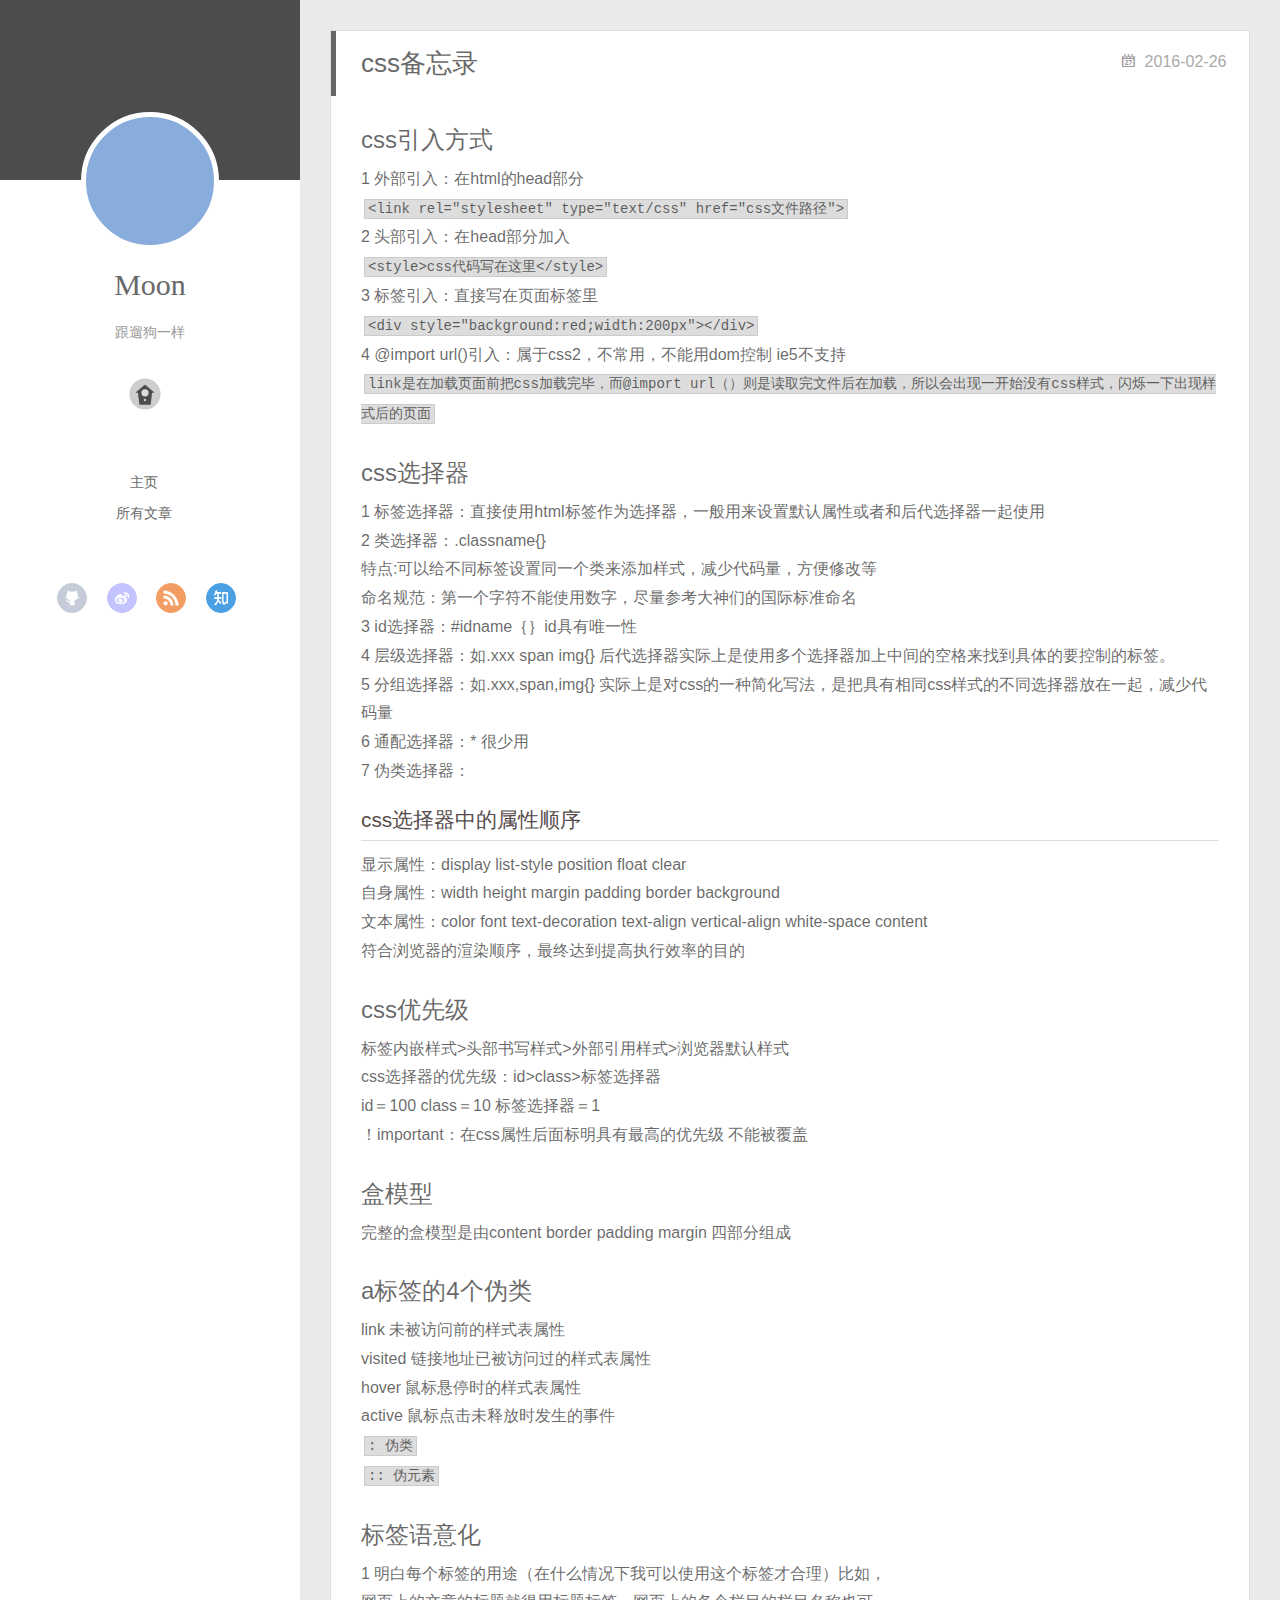
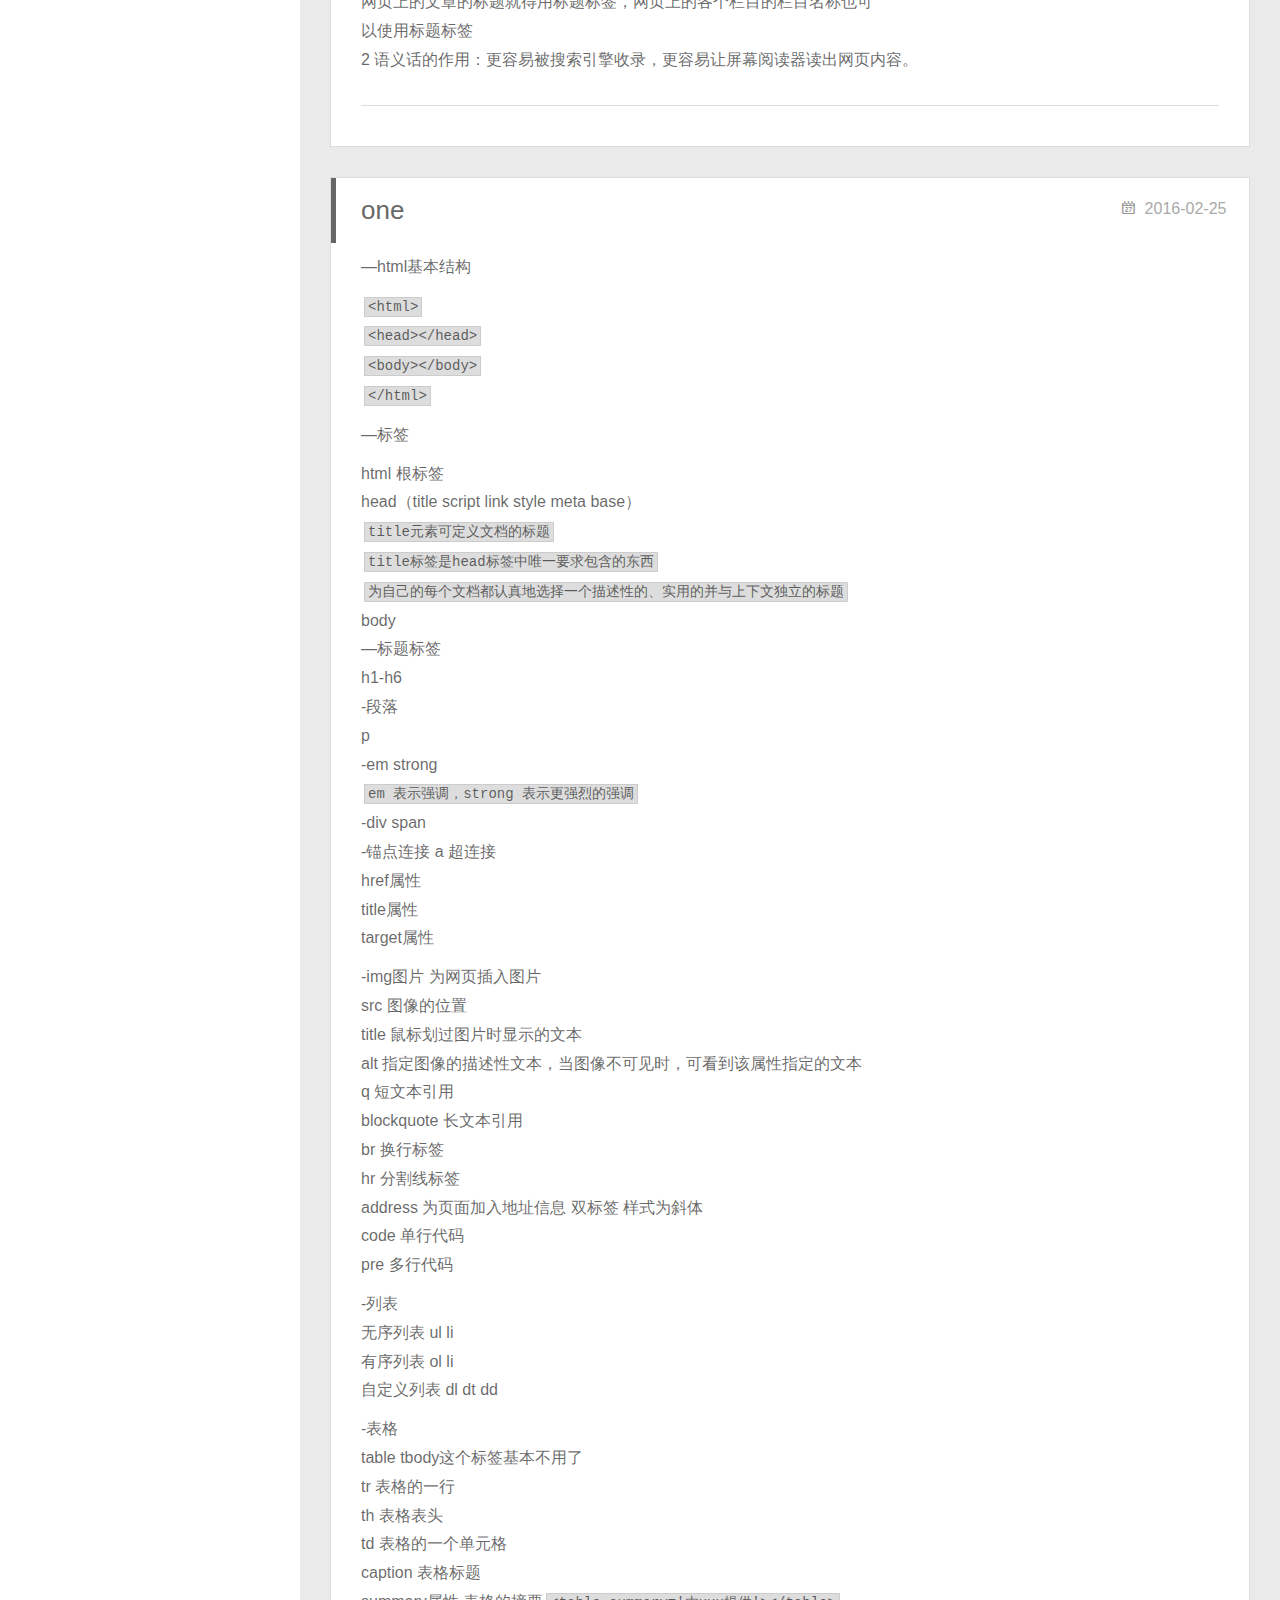
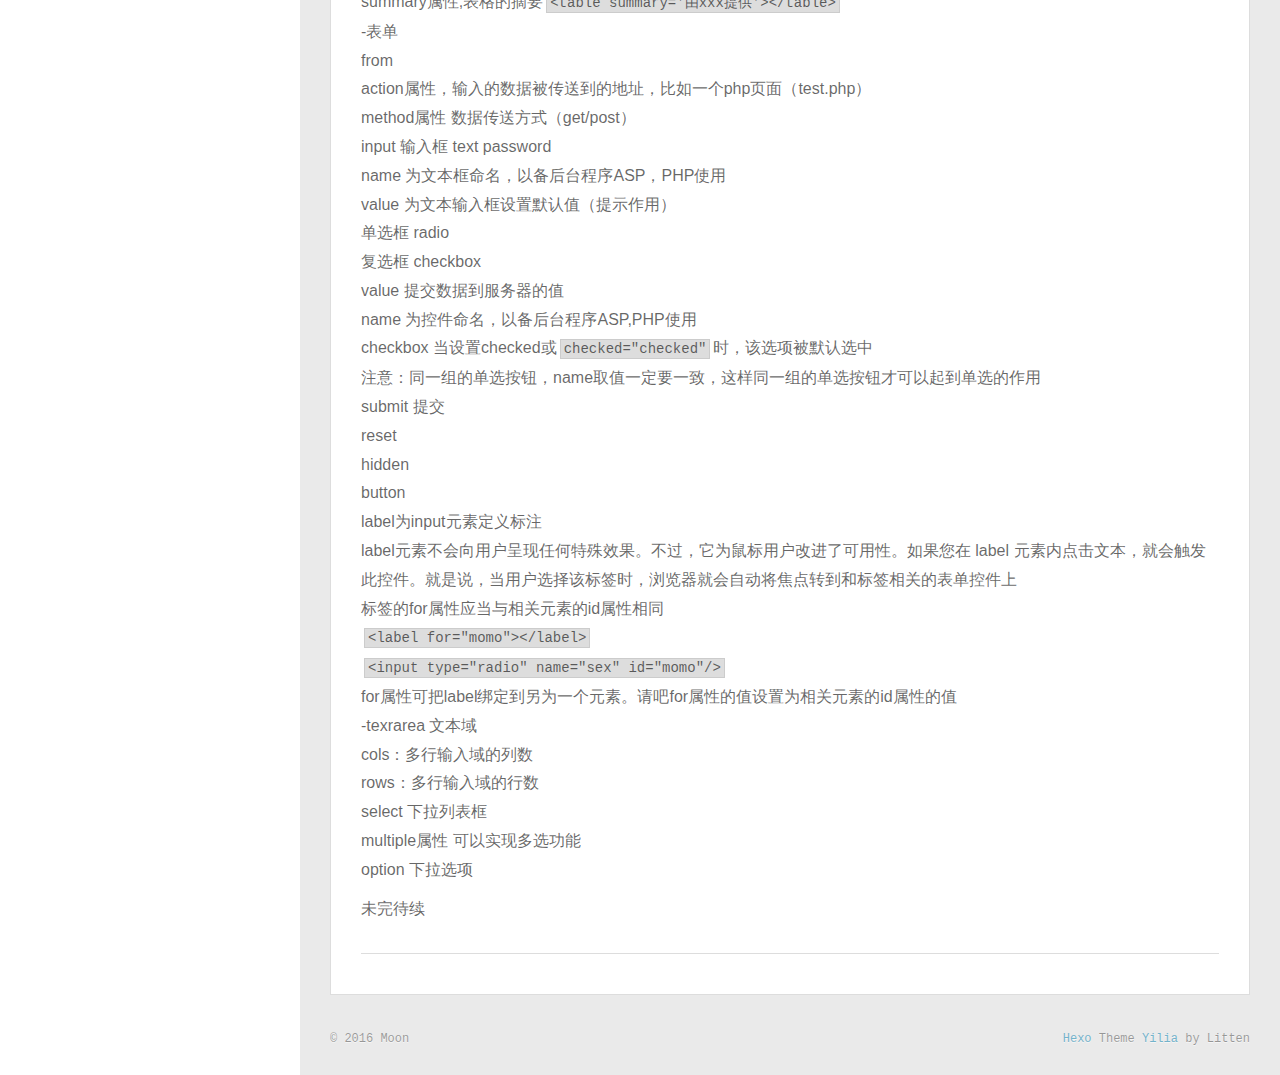
<file: index.html>
<!DOCTYPE html>
<html>
<head>
  <meta charset="utf-8">
  
  <title>把技术遛起</title>
  <meta name="viewport" content="width=device-width, initial-scale=1, maximum-scale=1">
  <meta name="description" content="h5，新手逗">
<meta property="og:type" content="website">
<meta property="og:title" content="把技术遛起">
<meta property="og:url" content="http://yoursite.com/index.html">
<meta property="og:site_name" content="把技术遛起">
<meta property="og:description" content="h5，新手逗">
<meta name="twitter:card" content="summary">
<meta name="twitter:title" content="把技术遛起">
<meta name="twitter:description" content="h5，新手逗">
  
    <link rel="alternative" href="/atom.xml" title="把技术遛起" type="application/atom+xml">
  
  
    <link rel="icon" href="/favicon.png">
  
  <link rel="stylesheet" href="/css/style.css" type="text/css">
</head>
<body>
  <div id="container">
    <div class="left-col">
    <div class="overlay"></div>
<div class="intrude-less">
	<header id="header" class="inner">
		<a href="/" class="profilepic">
			
			<img lazy-src="http://img3.imgtn.bdimg.com/it/u=2077432215,165728634&amp;fm=21&amp;gp=0.jpg" class="js-avatar">
			
		</a>

		<hgroup>
		  <h1 class="header-author"><a href="/">Moon</a></h1>
		</hgroup>

		
		<p class="header-subtitle">跟遛狗一样</p>
		

		
			<div class="switch-btn">
				<div class="icon">
					<div class="icon-ctn">
						<div class="icon-wrap icon-house" data-idx="0">
							<div class="birdhouse"></div>
							<div class="birdhouse_holes"></div>
						</div>
						<div class="icon-wrap icon-ribbon hide" data-idx="1">
							<div class="ribbon"></div>
						</div>
						
						<div class="icon-wrap icon-link hide" data-idx="2">
							<div class="loopback_l"></div>
							<div class="loopback_r"></div>
						</div>
						
						
						<div class="icon-wrap icon-me hide" data-idx="3">
							<div class="user"></div>
							<div class="shoulder"></div>
						</div>
						
					</div>
					
				</div>
				<div class="tips-box hide">
					<div class="tips-arrow"></div>
					<ul class="tips-inner">
						<li>菜单</li>
						<li>标签</li>
						
						<li>友情链接</li>
						
						
						<li>关于我</li>
						
					</ul>
				</div>
			</div>
		

		<div class="switch-area">
			<div class="switch-wrap">
				<section class="switch-part switch-part1">
					<nav class="header-menu">
						<ul>
						
							<li><a href="/">主页</a></li>
				        
							<li><a href="/archives">所有文章</a></li>
				        
						</ul>
					</nav>
					<nav class="header-nav">
						<div class="social">
							
								<a class="github" target="_blank" href="http://zgmn.github.io/" title="github">github</a>
					        
								<a class="weibo" target="_blank" href="/#" title="weibo">weibo</a>
					        
								<a class="rss" target="_blank" href="/#" title="rss">rss</a>
					        
								<a class="zhihu" target="_blank" href="/#" title="zhihu">zhihu</a>
					        
						</div>
					</nav>
				</section>
				
				
				<section class="switch-part switch-part2">
					<div class="widget tagcloud" id="js-tagcloud">
						
					</div>
				</section>
				
				
				
				<section class="switch-part switch-part3">
					<div id="js-friends">
					
			          <a target="_blank" class="main-nav-link switch-friends-link" href="http://hanmingyang.github.io/">韩明洋</a>
			        
			          <a target="_blank" class="main-nav-link switch-friends-link" href="http://zy8232003.github.io/">张跃</a>
			        
			          <a target="_blank" class="main-nav-link switch-friends-link" href="http://gcsHaya.github.io/">张俊琪</a>
			        
			          <a target="_blank" class="main-nav-link switch-friends-link" href="http://jameblunt1973.github.io/">张记文</a>
			        
			          <a target="_blank" class="main-nav-link switch-friends-link" href="http://running11.github.io/">邝艳芝</a>
			        
			          <a target="_blank" class="main-nav-link switch-friends-link" href="http://zgmn.github.io/">胡月</a>
			        
			          <a target="_blank" class="main-nav-link switch-friends-link" href="http://luqiqi1225.github.io/">陆琦</a>
			        
			          <a target="_blank" class="main-nav-link switch-friends-link" href="http://chumengxing1121.github.io/">褚梦星</a>
			        
			          <a target="_blank" class="main-nav-link switch-friends-link" href="http://aoyi551083.github.io/">敖艺</a>
			        
			          <a target="_blank" class="main-nav-link switch-friends-link" href="http://zoeyzhou.github.io/">周叶</a>
			        
			          <a target="_blank" class="main-nav-link switch-friends-link" href="http://athenachu.github.io/">汪凌峰</a>
			        
			          <a target="_blank" class="main-nav-link switch-friends-link" href="http://sh5054.github.io/">陈晓佳</a>
			        
			          <a target="_blank" class="main-nav-link switch-friends-link" href="http://hanmingyang.github.io/">孙浩</a>
			        
			          <a target="_blank" class="main-nav-link switch-friends-link" href="http://quanquanxuan.github.io/">宣圆圆</a>
			        
			          <a target="_blank" class="main-nav-link switch-friends-link" href="http://baobeiaini.github.io/">王贝贝</a>
			        
			          <a target="_blank" class="main-nav-link switch-friends-link" href="http://crerich.github.io/">程华</a>
			        
			          <a target="_blank" class="main-nav-link switch-friends-link" href="http://tyl1002353363.github.io/">谭于磊</a>
			        
			          <a target="_blank" class="main-nav-link switch-friends-link" href="http://yamanai.github.io/">张明</a>
			        
			          <a target="_blank" class="main-nav-link switch-friends-link" href="http://lck297231489.github.io/">刘臣康</a>
			        
			          <a target="_blank" class="main-nav-link switch-friends-link" href="http://tavey.github.io/">王晓伟</a>
			        
			          <a target="_blank" class="main-nav-link switch-friends-link" href="http://weibo0909.github.io/">魏传波</a>
			        
			          <a target="_blank" class="main-nav-link switch-friends-link" href="http://wj1213180604.github.io/">王娟</a>
			        
			          <a target="_blank" class="main-nav-link switch-friends-link" href="http://tang0916tang.github.io/">张晓翠</a>
			        
			          <a target="_blank" class="main-nav-link switch-friends-link" href="http://zhuqy.github.io/">祝倩莹</a>
			        
			          <a target="_blank" class="main-nav-link switch-friends-link" href="http://quangege.github.io/">张涌泉</a>
			        
			          <a target="_blank" class="main-nav-link switch-friends-link" href="http://niexiaofei1988.github.io/">聂海锋</a>
			        
			          <a target="_blank" class="main-nav-link switch-friends-link" href="http://changxiangru.github.io/">常相如</a>
			        
			          <a target="_blank" class="main-nav-link switch-friends-link" href="http://xuyanchao.github.io/">许颜超</a>
			        
			          <a target="_blank" class="main-nav-link switch-friends-link" href="http://samguoqiang.github.io/">陈国强</a>
			        
			        </div>
				</section>
				

				
				
				<section class="switch-part switch-part4">
				
					<div id="js-aboutme">Night comes again</div>
				</section>
				
			</div>
		</div>
	</header>				
</div>
    </div>
    <div class="mid-col">
      <nav id="mobile-nav">
  	<div class="overlay">
  		<div class="slider-trigger"></div>
  		<h1 class="header-author js-mobile-header hide">Moon</h1>
  	</div>
	<div class="intrude-less">
		<header id="header" class="inner">
			<div class="profilepic">
				<img lazy-src="http://img3.imgtn.bdimg.com/it/u=2077432215,165728634&amp;fm=21&amp;gp=0.jpg" class="js-avatar">
			</div>
			<hgroup>
			  <h1 class="header-author">Moon</h1>
			</hgroup>
			
			<p class="header-subtitle">跟遛狗一样</p>
			
			<nav class="header-menu">
				<ul>
				
					<li><a href="/">主页</a></li>
		        
					<li><a href="/archives">所有文章</a></li>
		        
		        <div class="clearfix"></div>
				</ul>
			</nav>
			<nav class="header-nav">
				<div class="social">
					
						<a class="github" target="_blank" href="http://zgmn.github.io/" title="github">github</a>
			        
						<a class="weibo" target="_blank" href="/#" title="weibo">weibo</a>
			        
						<a class="rss" target="_blank" href="/#" title="rss">rss</a>
			        
						<a class="zhihu" target="_blank" href="/#" title="zhihu">zhihu</a>
			        
				</div>
			</nav>
		</header>				
	</div>
</nav>
      <div class="body-wrap">
  
    <article id="post-css备忘录" class="article article-type-post" itemscope itemprop="blogPost">
  
    <div class="article-meta">
      <a href="/2016/02/26/css备忘录/" class="article-date">
  	<time datetime="2016-02-26T01:34:31.000Z" itemprop="datePublished">2016-02-26</time>
</a>
    </div>
  
  <div class="article-inner">
    
      <input type="hidden" class="isFancy" />
    
    
      <header class="article-header">
        
  
    <h1 itemprop="name">
      <a class="article-title" href="/2016/02/26/css备忘录/">css备忘录</a>
    </h1>
  

      </header>
      
    
    <div class="article-entry" itemprop="articleBody">
      
        <h1 id="css引入方式">css引入方式</h1><p>1 外部引入：在html的head部分<br><code>&lt;link rel=&quot;stylesheet&quot; type=&quot;text/css&quot; href=&quot;css文件路径&quot;&gt;</code><br>2 头部引入：在head部分加入<br><code>&lt;style&gt;css代码写在这里&lt;/style&gt;</code><br>3 标签引入：直接写在页面标签里<br><code>&lt;div style=&quot;background:red;width:200px&quot;&gt;&lt;/div&gt;</code><br>4 @import url()引入：属于css2，不常用，不能用dom控制 ie5不支持<br><code>link是在加载页面前把css加载完毕，而@import url（）则是读取完文件后在加载，所以会出现一开始没有css样式，闪烁一下出现样式后的页面</code>  </p>
<h1 id="css选择器">css选择器</h1><p>1 标签选择器：直接使用html标签作为选择器，一般用来设置默认属性或者和后代选择器一起使用<br>2 类选择器：.classname{}<br>特点:可以给不同标签设置同一个类来添加样式，减少代码量，方便修改等<br>命名规范：第一个字符不能使用数字，尽量参考大神们的国际标准命名<br>3 id选择器：#idname｛｝id具有唯一性<br>4 层级选择器：如.xxx span img{} 后代选择器实际上是使用多个选择器加上中间的空格来找到具体的要控制的标签。<br>5 分组选择器：如.xxx,span,img{} 实际上是对css的一种简化写法，是把具有相同css样式的不同选择器放在一起，减少代码量<br>6 通配选择器：* 很少用<br>7 伪类选择器：  </p>
<h2 id="css选择器中的属性顺序">css选择器中的属性顺序</h2><p>显示属性：display list-style position float clear<br>自身属性：width height margin padding border background<br>文本属性：color font text-decoration text-align vertical-align white-space content<br>符合浏览器的渲染顺序，最终达到提高执行效率的目的  </p>
<h1 id="css优先级">css优先级</h1><p>标签内嵌样式&gt;头部书写样式&gt;外部引用样式&gt;浏览器默认样式<br>css选择器的优先级：id&gt;class&gt;标签选择器<br>id＝100 class＝10 标签选择器＝1<br>！important：在css属性后面标明具有最高的优先级 不能被覆盖  </p>
<h1 id="盒模型">盒模型</h1><p>完整的盒模型是由content border padding margin 四部分组成  </p>
<h1 id="a标签的4个伪类">a标签的4个伪类</h1><p>link 未被访问前的样式表属性<br>visited 链接地址已被访问过的样式表属性<br>hover 鼠标悬停时的样式表属性<br>active 鼠标点击未释放时发生的事件<br><code>: 伪类</code><br><code>:: 伪元素</code>  </p>
<h1 id="标签语意化">标签语意化</h1><p>1 明白每个标签的用途（在什么情况下我可以使用这个标签才合理）比如，<br>网页上的文章的标题就得用标题标签，网页上的各个栏目的栏目名称也可<br>以使用标题标签<br>2 语义话的作用：更容易被搜索引擎收录，更容易让屏幕阅读器读出网页内容。</p>

      
    </div>
    
    <div class="article-info article-info-index">
      
      
      

      
      <div class="clearfix"></div>
    </div>
    
  </div>
  
</article>







  
    <article id="post-one" class="article article-type-post" itemscope itemprop="blogPost">
  
    <div class="article-meta">
      <a href="/2016/02/25/one/" class="article-date">
  	<time datetime="2016-02-25T07:51:02.000Z" itemprop="datePublished">2016-02-25</time>
</a>
    </div>
  
  <div class="article-inner">
    
      <input type="hidden" class="isFancy" />
    
    
      <header class="article-header">
        
  
    <h1 itemprop="name">
      <a class="article-title" href="/2016/02/25/one/">one</a>
    </h1>
  

      </header>
      
    
    <div class="article-entry" itemprop="articleBody">
      
        <p>—html基本结构  </p>
<p><code>&lt;html&gt;</code><br><code>&lt;head&gt;&lt;/head&gt;</code><br><code>&lt;body&gt;&lt;/body&gt;</code><br><code>&lt;/html&gt;</code>  </p>
<p>—标签  </p>
<p>html 根标签<br>head（title script link style meta base）<br><code>title元素可定义文档的标题</code><br><code>title标签是head标签中唯一要求包含的东西</code><br><code>为自己的每个文档都认真地选择一个描述性的、实用的并与上下文独立的标题</code><br>body<br>—标题标签<br>h1-h6<br>-段落<br>p<br>-em strong<br><code>em 表示强调，strong 表示更强烈的强调</code><br>-div span<br>-锚点连接 a 超连接<br>href属性<br>title属性<br>target属性  </p>
<p>-img图片 为网页插入图片<br>src 图像的位置<br>title 鼠标划过图片时显示的文本<br>alt 指定图像的描述性文本，当图像不可见时，可看到该属性指定的文本<br>q 短文本引用<br>blockquote 长文本引用<br>br 换行标签<br>hr 分割线标签<br>address 为页面加入地址信息 双标签 样式为斜体<br>code 单行代码<br>pre 多行代码  </p>
<p>-列表<br>无序列表 ul li<br>有序列表 ol li<br>自定义列表 dl dt dd  </p>
<p>-表格<br>table tbody这个标签基本不用了<br>tr 表格的一行<br>th 表格表头<br>td 表格的一个单元格<br>caption 表格标题<br>summary属性,表格的摘要<code>&lt;table summary=&#39;由xxx提供&#39;&gt;&lt;/table&gt;</code><br>-表单<br>from<br>action属性，输入的数据被传送到的地址，比如一个php页面（test.php）<br>method属性 数据传送方式（get/post）<br>input 输入框 text password<br>name 为文本框命名，以备后台程序ASP，PHP使用<br>value 为文本输入框设置默认值（提示作用）<br>单选框 radio<br>复选框 checkbox<br>value 提交数据到服务器的值<br>name 为控件命名，以备后台程序ASP,PHP使用<br>checkbox 当设置checked或<code>checked=&quot;checked&quot;</code>时，该选项被默认选中<br>注意：同一组的单选按钮，name取值一定要一致，这样同一组的单选按钮才可以起到单选的作用<br>submit 提交<br>reset<br>hidden<br>button<br>label为input元素定义标注<br>label元素不会向用户呈现任何特殊效果。不过，它为鼠标用户改进了可用性。如果您在 label 元素内点击文本，就会触发此控件。就是说，当用户选择该标签时，浏览器就会自动将焦点转到和标签相关的表单控件上<br>标签的for属性应当与相关元素的id属性相同<br><code>&lt;label for=&quot;momo&quot;&gt;&lt;/label&gt;</code><br><code>&lt;input type=&quot;radio&quot; name=&quot;sex&quot; id=&quot;momo&quot;/&gt;</code><br>for属性可把label绑定到另为一个元素。请吧for属性的值设置为相关元素的id属性的值<br>-texrarea 文本域<br>cols：多行输入域的列数<br>rows：多行输入域的行数<br>select 下拉列表框<br>multiple属性 可以实现多选功能<br>option 下拉选项</p>
<p>  未完待续  </p>

      
    </div>
    
    <div class="article-info article-info-index">
      
      
      

      
      <div class="clearfix"></div>
    </div>
    
  </div>
  
</article>







  
  
</div>
      <footer id="footer">
  <div class="outer">
    <div id="footer-info">
    	<div class="footer-left">
    		&copy; 2016 Moon
    	</div>
      	<div class="footer-right">
      		<a href="http://hexo.io/" target="_blank">Hexo</a>  Theme <a href="https://github.com/litten/hexo-theme-yilia" target="_blank">Yilia</a> by Litten
      	</div>
    </div>
  </div>
</footer>
    </div>
    
  <link rel="stylesheet" href="/fancybox/jquery.fancybox.css" type="text/css">


<script>
	var yiliaConfig = {
		fancybox: true,
		mathjax: true,
		animate: true,
		isHome: true,
		isPost: false,
		isArchive: false,
		isTag: false,
		isCategory: false,
		open_in_new: false
	}
</script>
<script src="http://7.url.cn/edu/jslib/comb/require-2.1.6,jquery-1.9.1.min.js" type="text/javascript"></script>
<script src="/js/main.js" type="text/javascript"></script>






<script type="text/x-mathjax-config">
MathJax.Hub.Config({
    tex2jax: {
        inlineMath: [ ['$','$'], ["\\(","\\)"]  ],
        processEscapes: true,
        skipTags: ['script', 'noscript', 'style', 'textarea', 'pre', 'code']
    }
});

MathJax.Hub.Queue(function() {
    var all = MathJax.Hub.getAllJax(), i;
    for(i=0; i < all.length; i += 1) {
        all[i].SourceElement().parentNode.className += ' has-jax';                 
    }       
});
</script>

<script type="text/javascript" src="http://cdn.mathjax.org/mathjax/latest/MathJax.js?config=TeX-AMS-MML_HTMLorMML">
</script>


  </div>
</body>
</html>
</file>
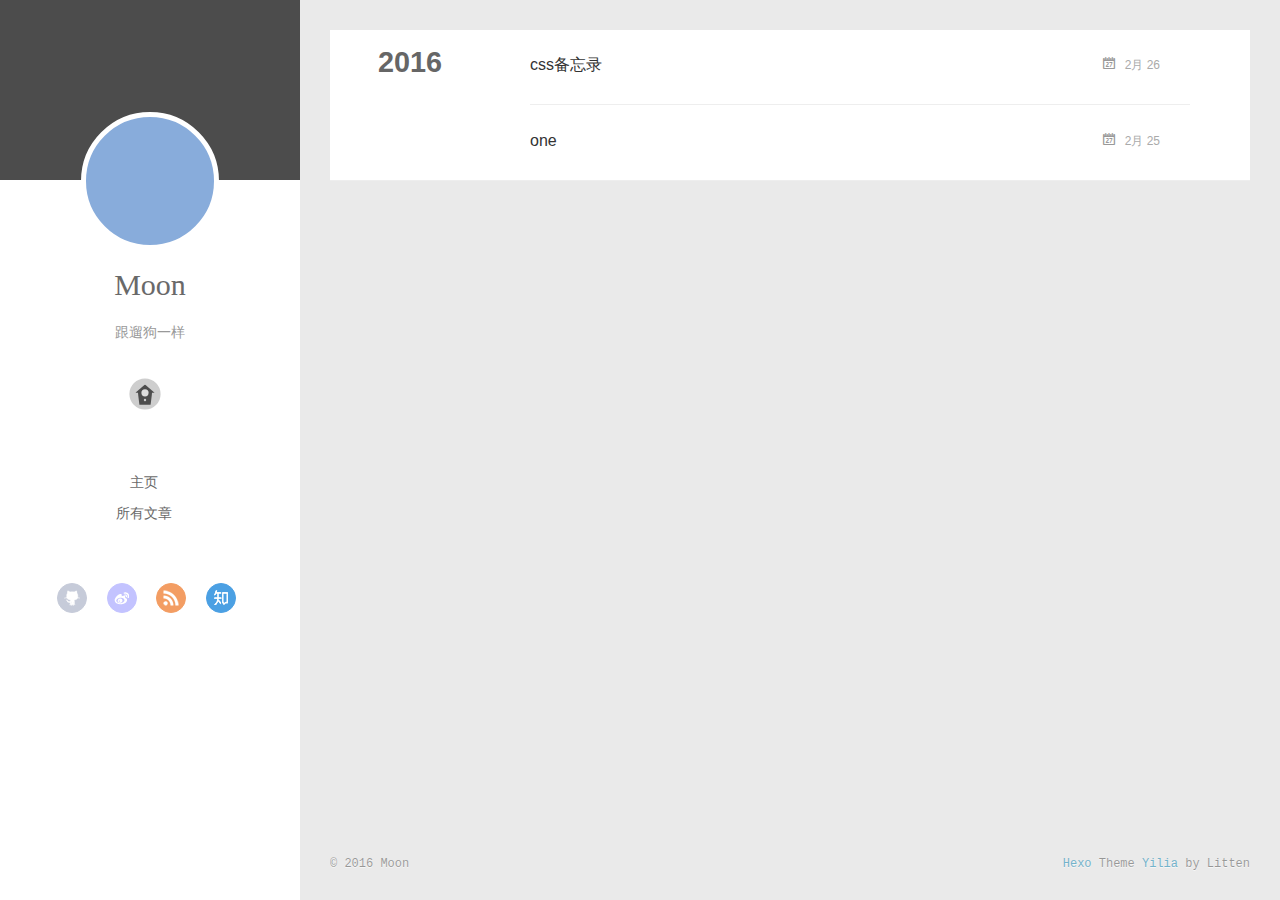
<file: archives/index.html>
<!DOCTYPE html>
<html>
<head>
  <meta charset="utf-8">
  
  <title>Archives | 把技术遛起</title>
  <meta name="viewport" content="width=device-width, initial-scale=1, maximum-scale=1">
  <meta name="description" content="h5，新手逗">
<meta property="og:type" content="website">
<meta property="og:title" content="把技术遛起">
<meta property="og:url" content="http://yoursite.com/archives/index.html">
<meta property="og:site_name" content="把技术遛起">
<meta property="og:description" content="h5，新手逗">
<meta name="twitter:card" content="summary">
<meta name="twitter:title" content="把技术遛起">
<meta name="twitter:description" content="h5，新手逗">
  
    <link rel="alternative" href="/atom.xml" title="把技术遛起" type="application/atom+xml">
  
  
    <link rel="icon" href="/favicon.png">
  
  <link rel="stylesheet" href="/css/style.css" type="text/css">
</head>
<body>
  <div id="container">
    <div class="left-col">
    <div class="overlay"></div>
<div class="intrude-less">
	<header id="header" class="inner">
		<a href="/" class="profilepic">
			
			<img lazy-src="http://img3.imgtn.bdimg.com/it/u=2077432215,165728634&amp;fm=21&amp;gp=0.jpg" class="js-avatar">
			
		</a>

		<hgroup>
		  <h1 class="header-author"><a href="/">Moon</a></h1>
		</hgroup>

		
		<p class="header-subtitle">跟遛狗一样</p>
		

		
			<div class="switch-btn">
				<div class="icon">
					<div class="icon-ctn">
						<div class="icon-wrap icon-house" data-idx="0">
							<div class="birdhouse"></div>
							<div class="birdhouse_holes"></div>
						</div>
						<div class="icon-wrap icon-ribbon hide" data-idx="1">
							<div class="ribbon"></div>
						</div>
						
						<div class="icon-wrap icon-link hide" data-idx="2">
							<div class="loopback_l"></div>
							<div class="loopback_r"></div>
						</div>
						
						
						<div class="icon-wrap icon-me hide" data-idx="3">
							<div class="user"></div>
							<div class="shoulder"></div>
						</div>
						
					</div>
					
				</div>
				<div class="tips-box hide">
					<div class="tips-arrow"></div>
					<ul class="tips-inner">
						<li>菜单</li>
						<li>标签</li>
						
						<li>友情链接</li>
						
						
						<li>关于我</li>
						
					</ul>
				</div>
			</div>
		

		<div class="switch-area">
			<div class="switch-wrap">
				<section class="switch-part switch-part1">
					<nav class="header-menu">
						<ul>
						
							<li><a href="/">主页</a></li>
				        
							<li><a href="/archives">所有文章</a></li>
				        
						</ul>
					</nav>
					<nav class="header-nav">
						<div class="social">
							
								<a class="github" target="_blank" href="http://zgmn.github.io/" title="github">github</a>
					        
								<a class="weibo" target="_blank" href="/#" title="weibo">weibo</a>
					        
								<a class="rss" target="_blank" href="/#" title="rss">rss</a>
					        
								<a class="zhihu" target="_blank" href="/#" title="zhihu">zhihu</a>
					        
						</div>
					</nav>
				</section>
				
				
				<section class="switch-part switch-part2">
					<div class="widget tagcloud" id="js-tagcloud">
						
					</div>
				</section>
				
				
				
				<section class="switch-part switch-part3">
					<div id="js-friends">
					
			          <a target="_blank" class="main-nav-link switch-friends-link" href="http://hanmingyang.github.io/">韩明洋</a>
			        
			          <a target="_blank" class="main-nav-link switch-friends-link" href="http://zy8232003.github.io/">张跃</a>
			        
			          <a target="_blank" class="main-nav-link switch-friends-link" href="http://gcsHaya.github.io/">张俊琪</a>
			        
			          <a target="_blank" class="main-nav-link switch-friends-link" href="http://jameblunt1973.github.io/">张记文</a>
			        
			          <a target="_blank" class="main-nav-link switch-friends-link" href="http://running11.github.io/">邝艳芝</a>
			        
			          <a target="_blank" class="main-nav-link switch-friends-link" href="http://zgmn.github.io/">胡月</a>
			        
			          <a target="_blank" class="main-nav-link switch-friends-link" href="http://luqiqi1225.github.io/">陆琦</a>
			        
			          <a target="_blank" class="main-nav-link switch-friends-link" href="http://chumengxing1121.github.io/">褚梦星</a>
			        
			          <a target="_blank" class="main-nav-link switch-friends-link" href="http://aoyi551083.github.io/">敖艺</a>
			        
			          <a target="_blank" class="main-nav-link switch-friends-link" href="http://zoeyzhou.github.io/">周叶</a>
			        
			          <a target="_blank" class="main-nav-link switch-friends-link" href="http://athenachu.github.io/">汪凌峰</a>
			        
			          <a target="_blank" class="main-nav-link switch-friends-link" href="http://sh5054.github.io/">陈晓佳</a>
			        
			          <a target="_blank" class="main-nav-link switch-friends-link" href="http://hanmingyang.github.io/">孙浩</a>
			        
			          <a target="_blank" class="main-nav-link switch-friends-link" href="http://quanquanxuan.github.io/">宣圆圆</a>
			        
			          <a target="_blank" class="main-nav-link switch-friends-link" href="http://baobeiaini.github.io/">王贝贝</a>
			        
			          <a target="_blank" class="main-nav-link switch-friends-link" href="http://crerich.github.io/">程华</a>
			        
			          <a target="_blank" class="main-nav-link switch-friends-link" href="http://tyl1002353363.github.io/">谭于磊</a>
			        
			          <a target="_blank" class="main-nav-link switch-friends-link" href="http://yamanai.github.io/">张明</a>
			        
			          <a target="_blank" class="main-nav-link switch-friends-link" href="http://lck297231489.github.io/">刘臣康</a>
			        
			          <a target="_blank" class="main-nav-link switch-friends-link" href="http://tavey.github.io/">王晓伟</a>
			        
			          <a target="_blank" class="main-nav-link switch-friends-link" href="http://weibo0909.github.io/">魏传波</a>
			        
			          <a target="_blank" class="main-nav-link switch-friends-link" href="http://wj1213180604.github.io/">王娟</a>
			        
			          <a target="_blank" class="main-nav-link switch-friends-link" href="http://tang0916tang.github.io/">张晓翠</a>
			        
			          <a target="_blank" class="main-nav-link switch-friends-link" href="http://zhuqy.github.io/">祝倩莹</a>
			        
			          <a target="_blank" class="main-nav-link switch-friends-link" href="http://quangege.github.io/">张涌泉</a>
			        
			          <a target="_blank" class="main-nav-link switch-friends-link" href="http://niexiaofei1988.github.io/">聂海锋</a>
			        
			          <a target="_blank" class="main-nav-link switch-friends-link" href="http://changxiangru.github.io/">常相如</a>
			        
			          <a target="_blank" class="main-nav-link switch-friends-link" href="http://xuyanchao.github.io/">许颜超</a>
			        
			          <a target="_blank" class="main-nav-link switch-friends-link" href="http://samguoqiang.github.io/">陈国强</a>
			        
			        </div>
				</section>
				

				
				
				<section class="switch-part switch-part4">
				
					<div id="js-aboutme">Night comes again</div>
				</section>
				
			</div>
		</div>
	</header>				
</div>
    </div>
    <div class="mid-col">
      <nav id="mobile-nav">
  	<div class="overlay">
  		<div class="slider-trigger"></div>
  		<h1 class="header-author js-mobile-header hide">Moon</h1>
  	</div>
	<div class="intrude-less">
		<header id="header" class="inner">
			<div class="profilepic">
				<img lazy-src="http://img3.imgtn.bdimg.com/it/u=2077432215,165728634&amp;fm=21&amp;gp=0.jpg" class="js-avatar">
			</div>
			<hgroup>
			  <h1 class="header-author">Moon</h1>
			</hgroup>
			
			<p class="header-subtitle">跟遛狗一样</p>
			
			<nav class="header-menu">
				<ul>
				
					<li><a href="/">主页</a></li>
		        
					<li><a href="/archives">所有文章</a></li>
		        
		        <div class="clearfix"></div>
				</ul>
			</nav>
			<nav class="header-nav">
				<div class="social">
					
						<a class="github" target="_blank" href="http://zgmn.github.io/" title="github">github</a>
			        
						<a class="weibo" target="_blank" href="/#" title="weibo">weibo</a>
			        
						<a class="rss" target="_blank" href="/#" title="rss">rss</a>
			        
						<a class="zhihu" target="_blank" href="/#" title="zhihu">zhihu</a>
			        
				</div>
			</nav>
		</header>				
	</div>
</nav>
      <div class="body-wrap">
  
  
    
    
      
      
      <section class="archives-wrap">
        <div class="archive-year-wrap">
          <a href="/archives/2016" class="archive-year">2016</a>
        </div>
        <div class="archives">
    
    <article class="archive-article archive-type-post">
  <div class="archive-article-inner">
    <header class="archive-article-header">
      	<div class="article-meta">
	      	<a href="/2016/02/26/css备忘录/" class="archive-article-date">
  	<time datetime="2016-02-26T01:34:31.000Z" itemprop="datePublished">2月 26</time>
</a>
        </div>
    	 
  
    <h1 itemprop="name">
      <a class="archive-article-title" href="/2016/02/26/css备忘录/">css备忘录</a>
    </h1>
  

        <div class="article-info info-on-right">
          
          

        </div>
        <div class="clearfix"></div>
    </header>
  </div>
</article>
  
    
    
    <article class="archive-article archive-type-post">
  <div class="archive-article-inner">
    <header class="archive-article-header">
      	<div class="article-meta">
	      	<a href="/2016/02/25/one/" class="archive-article-date">
  	<time datetime="2016-02-25T07:51:02.000Z" itemprop="datePublished">2月 25</time>
</a>
        </div>
    	 
  
    <h1 itemprop="name">
      <a class="archive-article-title" href="/2016/02/25/one/">one</a>
    </h1>
  

        <div class="article-info info-on-right">
          
          

        </div>
        <div class="clearfix"></div>
    </header>
  </div>
</article>
  
  
    </div></section>
  

    

</div>
      <footer id="footer">
  <div class="outer">
    <div id="footer-info">
    	<div class="footer-left">
    		&copy; 2016 Moon
    	</div>
      	<div class="footer-right">
      		<a href="http://hexo.io/" target="_blank">Hexo</a>  Theme <a href="https://github.com/litten/hexo-theme-yilia" target="_blank">Yilia</a> by Litten
      	</div>
    </div>
  </div>
</footer>
    </div>
    
  <link rel="stylesheet" href="/fancybox/jquery.fancybox.css" type="text/css">


<script>
	var yiliaConfig = {
		fancybox: true,
		mathjax: true,
		animate: true,
		isHome: false,
		isPost: false,
		isArchive: true,
		isTag: false,
		isCategory: false,
		open_in_new: false
	}
</script>
<script src="http://7.url.cn/edu/jslib/comb/require-2.1.6,jquery-1.9.1.min.js" type="text/javascript"></script>
<script src="/js/main.js" type="text/javascript"></script>






<script type="text/x-mathjax-config">
MathJax.Hub.Config({
    tex2jax: {
        inlineMath: [ ['$','$'], ["\\(","\\)"]  ],
        processEscapes: true,
        skipTags: ['script', 'noscript', 'style', 'textarea', 'pre', 'code']
    }
});

MathJax.Hub.Queue(function() {
    var all = MathJax.Hub.getAllJax(), i;
    for(i=0; i < all.length; i += 1) {
        all[i].SourceElement().parentNode.className += ' has-jax';                 
    }       
});
</script>

<script type="text/javascript" src="http://cdn.mathjax.org/mathjax/latest/MathJax.js?config=TeX-AMS-MML_HTMLorMML">
</script>


  </div>
</body>
</html>
</file>
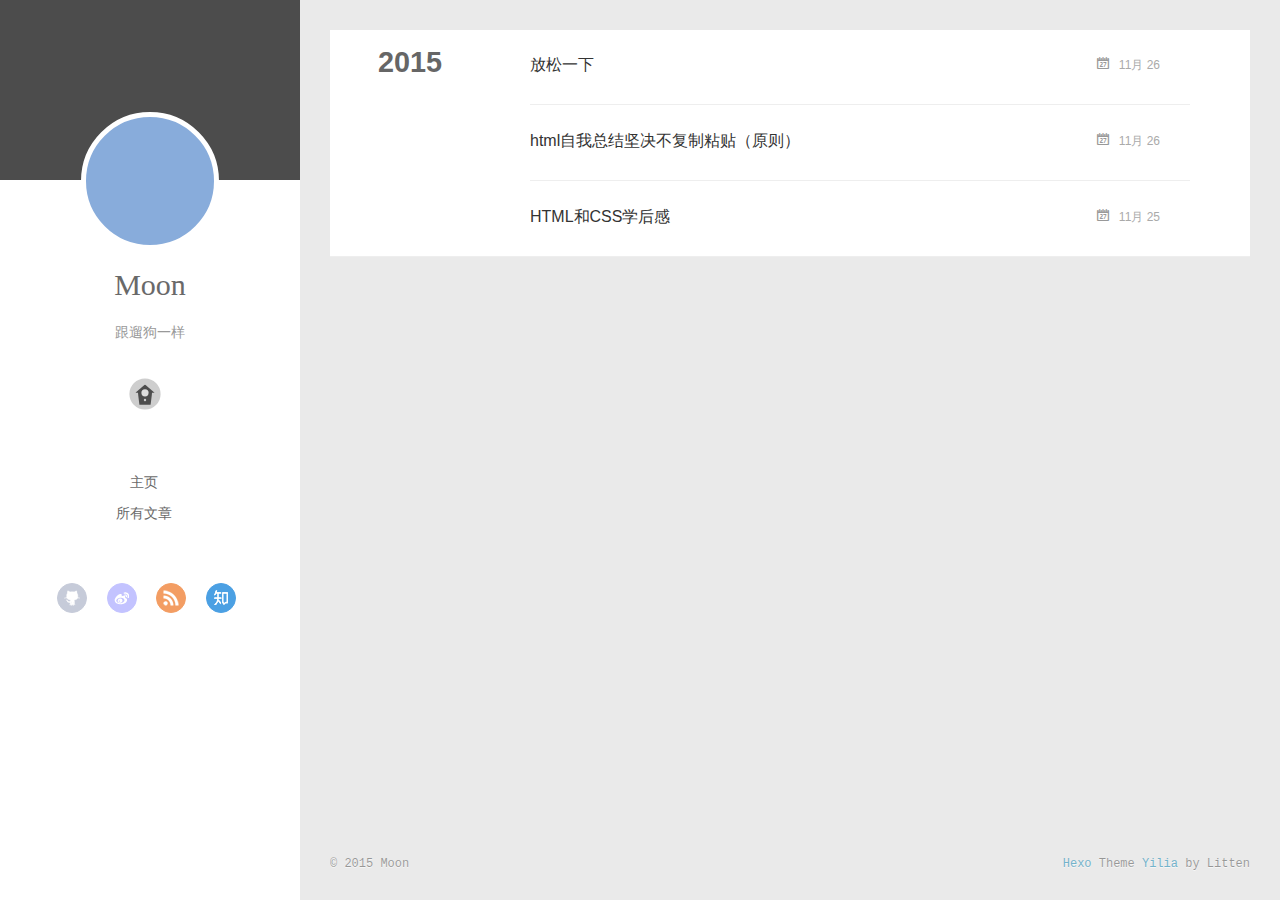
<file: archives/2015/index.html>
<!DOCTYPE html>
<html>
<head>
  <meta charset="utf-8">
  
  <title>Archives: 2015 | 把技术遛起</title>
  <meta name="viewport" content="width=device-width, initial-scale=1, maximum-scale=1">
  <meta name="description" content="h5，新手逗">
<meta property="og:type" content="website">
<meta property="og:title" content="把技术遛起">
<meta property="og:url" content="http://yoursite.com/archives/2015/index.html">
<meta property="og:site_name" content="把技术遛起">
<meta property="og:description" content="h5，新手逗">
<meta name="twitter:card" content="summary">
<meta name="twitter:title" content="把技术遛起">
<meta name="twitter:description" content="h5，新手逗">
  
    <link rel="alternative" href="/atom.xml" title="把技术遛起" type="application/atom+xml">
  
  
    <link rel="icon" href="/favicon.png">
  
  <link rel="stylesheet" href="/css/style.css" type="text/css">
</head>
<body>
  <div id="container">
    <div class="left-col">
    <div class="overlay"></div>
<div class="intrude-less">
	<header id="header" class="inner">
		<a href="/" class="profilepic">
			
			<img lazy-src="http://g.hiphotos.baidu.com/zhidao/wh%3D450%2C600/sign=4e7ec5240ff79052ef4a4f3a39c3fbfc/aa64034f78f0f736c119fa360c55b319ebc41325.jpg" class="js-avatar">
			
		</a>

		<hgroup>
		  <h1 class="header-author"><a href="/">Moon</a></h1>
		</hgroup>

		
		<p class="header-subtitle">跟遛狗一样</p>
		

		
			<div class="switch-btn">
				<div class="icon">
					<div class="icon-ctn">
						<div class="icon-wrap icon-house" data-idx="0">
							<div class="birdhouse"></div>
							<div class="birdhouse_holes"></div>
						</div>
						<div class="icon-wrap icon-ribbon hide" data-idx="1">
							<div class="ribbon"></div>
						</div>
						
						<div class="icon-wrap icon-link hide" data-idx="2">
							<div class="loopback_l"></div>
							<div class="loopback_r"></div>
						</div>
						
						
						<div class="icon-wrap icon-me hide" data-idx="3">
							<div class="user"></div>
							<div class="shoulder"></div>
						</div>
						
					</div>
					
				</div>
				<div class="tips-box hide">
					<div class="tips-arrow"></div>
					<ul class="tips-inner">
						<li>菜单</li>
						<li>标签</li>
						
						<li>友情链接</li>
						
						
						<li>关于我</li>
						
					</ul>
				</div>
			</div>
		

		<div class="switch-area">
			<div class="switch-wrap">
				<section class="switch-part switch-part1">
					<nav class="header-menu">
						<ul>
						
							<li><a href="/">主页</a></li>
				        
							<li><a href="/archives">所有文章</a></li>
				        
						</ul>
					</nav>
					<nav class="header-nav">
						<div class="social">
							
								<a class="github" target="_blank" href="http://zgmn.github.io/" title="github">github</a>
					        
								<a class="weibo" target="_blank" href="/#" title="weibo">weibo</a>
					        
								<a class="rss" target="_blank" href="/#" title="rss">rss</a>
					        
								<a class="zhihu" target="_blank" href="/#" title="zhihu">zhihu</a>
					        
						</div>
					</nav>
				</section>
				
				
				<section class="switch-part switch-part2">
					<div class="widget tagcloud" id="js-tagcloud">
						
					</div>
				</section>
				
				
				
				<section class="switch-part switch-part3">
					<div id="js-friends">
					
			          <a target="_blank" class="main-nav-link switch-friends-link" href="http://hanmingyang.github.io/">韩明洋</a>
			        
			          <a target="_blank" class="main-nav-link switch-friends-link" href="http://zy8232003.github.io/">张跃</a>
			        
			          <a target="_blank" class="main-nav-link switch-friends-link" href="http://gcsHaya.github.io/">张俊琪</a>
			        
			          <a target="_blank" class="main-nav-link switch-friends-link" href="http://jameblunt1973.github.io/">张记文</a>
			        
			          <a target="_blank" class="main-nav-link switch-friends-link" href="http://running11.github.io/">邝艳芝</a>
			        
			          <a target="_blank" class="main-nav-link switch-friends-link" href="http://zgmn.github.io/">胡月</a>
			        
			          <a target="_blank" class="main-nav-link switch-friends-link" href="http://luqiqi1225.github.io/">陆琦</a>
			        
			          <a target="_blank" class="main-nav-link switch-friends-link" href="http://chumengxing1121.github.io/">褚梦星</a>
			        
			          <a target="_blank" class="main-nav-link switch-friends-link" href="http://aoyi551083.github.io/">敖艺</a>
			        
			          <a target="_blank" class="main-nav-link switch-friends-link" href="http://zoeyzhou.github.io/">周叶</a>
			        
			          <a target="_blank" class="main-nav-link switch-friends-link" href="http://athenachu.github.io/">汪凌峰</a>
			        
			          <a target="_blank" class="main-nav-link switch-friends-link" href="http://sh5054.github.io/">陈晓佳</a>
			        
			          <a target="_blank" class="main-nav-link switch-friends-link" href="http://hanmingyang.github.io/">孙浩</a>
			        
			          <a target="_blank" class="main-nav-link switch-friends-link" href="http://quanquanxuan.github.io/">宣圆圆</a>
			        
			          <a target="_blank" class="main-nav-link switch-friends-link" href="http://baobeiaini.github.io/">王贝贝</a>
			        
			          <a target="_blank" class="main-nav-link switch-friends-link" href="http://crerich.github.io/">程华</a>
			        
			          <a target="_blank" class="main-nav-link switch-friends-link" href="http://tyl1002353363.github.io/">谭于磊</a>
			        
			          <a target="_blank" class="main-nav-link switch-friends-link" href="http://yamanai.github.io/">张明</a>
			        
			          <a target="_blank" class="main-nav-link switch-friends-link" href="http://lck297231489.github.io/">刘臣康</a>
			        
			          <a target="_blank" class="main-nav-link switch-friends-link" href="http://tavey.github.io/">王晓伟</a>
			        
			          <a target="_blank" class="main-nav-link switch-friends-link" href="http://weibo0909.github.io/">魏传波</a>
			        
			          <a target="_blank" class="main-nav-link switch-friends-link" href="http://wj1213180604.github.io/">王娟</a>
			        
			          <a target="_blank" class="main-nav-link switch-friends-link" href="http://tang0916tang.github.io/">张晓翠</a>
			        
			          <a target="_blank" class="main-nav-link switch-friends-link" href="http://zhuqy.github.io/">祝倩莹</a>
			        
			          <a target="_blank" class="main-nav-link switch-friends-link" href="http://quangege.github.io/">张涌泉</a>
			        
			          <a target="_blank" class="main-nav-link switch-friends-link" href="http://niexiaofei1988.github.io/">聂海锋</a>
			        
			          <a target="_blank" class="main-nav-link switch-friends-link" href="http://changxiangru.github.io/">常相如</a>
			        
			          <a target="_blank" class="main-nav-link switch-friends-link" href="http://xuyanchao.github.io/">许颜超</a>
			        
			          <a target="_blank" class="main-nav-link switch-friends-link" href="http://samguoqiang.github.io/">陈国强</a>
			        
			        </div>
				</section>
				

				
				
				<section class="switch-part switch-part4">
				
					<div id="js-aboutme">Night comes again</div>
				</section>
				
			</div>
		</div>
	</header>				
</div>
    </div>
    <div class="mid-col">
      <nav id="mobile-nav">
  	<div class="overlay">
  		<div class="slider-trigger"></div>
  		<h1 class="header-author js-mobile-header hide">Moon</h1>
  	</div>
	<div class="intrude-less">
		<header id="header" class="inner">
			<div class="profilepic">
				<img lazy-src="http://g.hiphotos.baidu.com/zhidao/wh%3D450%2C600/sign=4e7ec5240ff79052ef4a4f3a39c3fbfc/aa64034f78f0f736c119fa360c55b319ebc41325.jpg" class="js-avatar">
			</div>
			<hgroup>
			  <h1 class="header-author">Moon</h1>
			</hgroup>
			
			<p class="header-subtitle">跟遛狗一样</p>
			
			<nav class="header-menu">
				<ul>
				
					<li><a href="/">主页</a></li>
		        
					<li><a href="/archives">所有文章</a></li>
		        
		        <div class="clearfix"></div>
				</ul>
			</nav>
			<nav class="header-nav">
				<div class="social">
					
						<a class="github" target="_blank" href="http://zgmn.github.io/" title="github">github</a>
			        
						<a class="weibo" target="_blank" href="/#" title="weibo">weibo</a>
			        
						<a class="rss" target="_blank" href="/#" title="rss">rss</a>
			        
						<a class="zhihu" target="_blank" href="/#" title="zhihu">zhihu</a>
			        
				</div>
			</nav>
		</header>				
	</div>
</nav>
      <div class="body-wrap">
  
  
    
    
      
      
      <section class="archives-wrap">
        <div class="archive-year-wrap">
          <a href="/archives/2015" class="archive-year">2015</a>
        </div>
        <div class="archives">
    
    <article class="archive-article archive-type-post">
  <div class="archive-article-inner">
    <header class="archive-article-header">
      	<div class="article-meta">
	      	<a href="/2015/11/26/放松一下/" class="archive-article-date">
  	<time datetime="2015-11-26T09:26:40.000Z" itemprop="datePublished">11月 26</time>
</a>
        </div>
    	 
  
    <h1 itemprop="name">
      <a class="archive-article-title" href="/2015/11/26/放松一下/">放松一下</a>
    </h1>
  

        <div class="article-info info-on-right">
          
          

        </div>
        <div class="clearfix"></div>
    </header>
  </div>
</article>
  
    
    
    <article class="archive-article archive-type-post">
  <div class="archive-article-inner">
    <header class="archive-article-header">
      	<div class="article-meta">
	      	<a href="/2015/11/26/第二天/" class="archive-article-date">
  	<time datetime="2015-11-26T08:58:49.000Z" itemprop="datePublished">11月 26</time>
</a>
        </div>
    	 
  
    <h1 itemprop="name">
      <a class="archive-article-title" href="/2015/11/26/第二天/">html自我总结坚决不复制粘贴（原则）</a>
    </h1>
  

        <div class="article-info info-on-right">
          
          

        </div>
        <div class="clearfix"></div>
    </header>
  </div>
</article>
  
    
    
    <article class="archive-article archive-type-post">
  <div class="archive-article-inner">
    <header class="archive-article-header">
      	<div class="article-meta">
	      	<a href="/2015/11/25/第一天/" class="archive-article-date">
  	<time datetime="2015-11-25T08:08:15.000Z" itemprop="datePublished">11月 25</time>
</a>
        </div>
    	 
  
    <h1 itemprop="name">
      <a class="archive-article-title" href="/2015/11/25/第一天/">HTML和CSS学后感</a>
    </h1>
  

        <div class="article-info info-on-right">
          
          

        </div>
        <div class="clearfix"></div>
    </header>
  </div>
</article>
  
  
    </div></section>
  

    

</div>
      <footer id="footer">
  <div class="outer">
    <div id="footer-info">
    	<div class="footer-left">
    		&copy; 2015 Moon
    	</div>
      	<div class="footer-right">
      		<a href="http://hexo.io/" target="_blank">Hexo</a>  Theme <a href="https://github.com/litten/hexo-theme-yilia" target="_blank">Yilia</a> by Litten
      	</div>
    </div>
  </div>
</footer>
    </div>
    
  <link rel="stylesheet" href="/fancybox/jquery.fancybox.css" type="text/css">


<script>
	var yiliaConfig = {
		fancybox: true,
		mathjax: true,
		animate: true,
		isHome: false,
		isPost: false,
		isArchive: true,
		isTag: false,
		isCategory: false,
		open_in_new: false
	}
</script>
<script src="http://7.url.cn/edu/jslib/comb/require-2.1.6,jquery-1.9.1.min.js" type="text/javascript"></script>
<script src="/js/main.js" type="text/javascript"></script>






<script type="text/x-mathjax-config">
MathJax.Hub.Config({
    tex2jax: {
        inlineMath: [ ['$','$'], ["\\(","\\)"]  ],
        processEscapes: true,
        skipTags: ['script', 'noscript', 'style', 'textarea', 'pre', 'code']
    }
});

MathJax.Hub.Queue(function() {
    var all = MathJax.Hub.getAllJax(), i;
    for(i=0; i < all.length; i += 1) {
        all[i].SourceElement().parentNode.className += ' has-jax';                 
    }       
});
</script>

<script type="text/javascript" src="http://cdn.mathjax.org/mathjax/latest/MathJax.js?config=TeX-AMS-MML_HTMLorMML">
</script>


  </div>
</body>
</html>
</file>
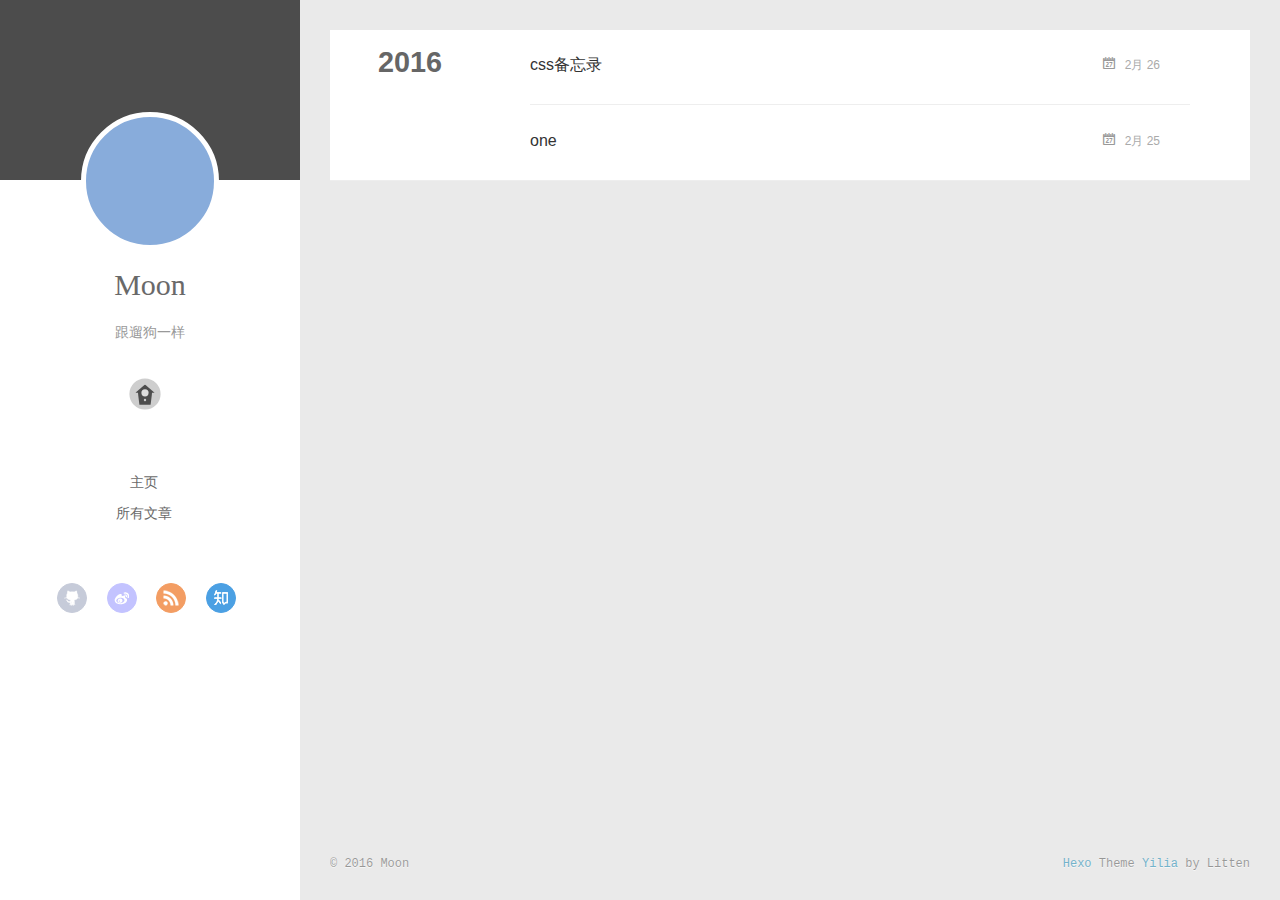
<file: archives/2016/index.html>
<!DOCTYPE html>
<html>
<head>
  <meta charset="utf-8">
  
  <title>Archives: 2016 | 把技术遛起</title>
  <meta name="viewport" content="width=device-width, initial-scale=1, maximum-scale=1">
  <meta name="description" content="h5，新手逗">
<meta property="og:type" content="website">
<meta property="og:title" content="把技术遛起">
<meta property="og:url" content="http://yoursite.com/archives/2016/index.html">
<meta property="og:site_name" content="把技术遛起">
<meta property="og:description" content="h5，新手逗">
<meta name="twitter:card" content="summary">
<meta name="twitter:title" content="把技术遛起">
<meta name="twitter:description" content="h5，新手逗">
  
    <link rel="alternative" href="/atom.xml" title="把技术遛起" type="application/atom+xml">
  
  
    <link rel="icon" href="/favicon.png">
  
  <link rel="stylesheet" href="/css/style.css" type="text/css">
</head>
<body>
  <div id="container">
    <div class="left-col">
    <div class="overlay"></div>
<div class="intrude-less">
	<header id="header" class="inner">
		<a href="/" class="profilepic">
			
			<img lazy-src="http://img3.imgtn.bdimg.com/it/u=2077432215,165728634&amp;fm=21&amp;gp=0.jpg" class="js-avatar">
			
		</a>

		<hgroup>
		  <h1 class="header-author"><a href="/">Moon</a></h1>
		</hgroup>

		
		<p class="header-subtitle">跟遛狗一样</p>
		

		
			<div class="switch-btn">
				<div class="icon">
					<div class="icon-ctn">
						<div class="icon-wrap icon-house" data-idx="0">
							<div class="birdhouse"></div>
							<div class="birdhouse_holes"></div>
						</div>
						<div class="icon-wrap icon-ribbon hide" data-idx="1">
							<div class="ribbon"></div>
						</div>
						
						<div class="icon-wrap icon-link hide" data-idx="2">
							<div class="loopback_l"></div>
							<div class="loopback_r"></div>
						</div>
						
						
						<div class="icon-wrap icon-me hide" data-idx="3">
							<div class="user"></div>
							<div class="shoulder"></div>
						</div>
						
					</div>
					
				</div>
				<div class="tips-box hide">
					<div class="tips-arrow"></div>
					<ul class="tips-inner">
						<li>菜单</li>
						<li>标签</li>
						
						<li>友情链接</li>
						
						
						<li>关于我</li>
						
					</ul>
				</div>
			</div>
		

		<div class="switch-area">
			<div class="switch-wrap">
				<section class="switch-part switch-part1">
					<nav class="header-menu">
						<ul>
						
							<li><a href="/">主页</a></li>
				        
							<li><a href="/archives">所有文章</a></li>
				        
						</ul>
					</nav>
					<nav class="header-nav">
						<div class="social">
							
								<a class="github" target="_blank" href="http://zgmn.github.io/" title="github">github</a>
					        
								<a class="weibo" target="_blank" href="/#" title="weibo">weibo</a>
					        
								<a class="rss" target="_blank" href="/#" title="rss">rss</a>
					        
								<a class="zhihu" target="_blank" href="/#" title="zhihu">zhihu</a>
					        
						</div>
					</nav>
				</section>
				
				
				<section class="switch-part switch-part2">
					<div class="widget tagcloud" id="js-tagcloud">
						
					</div>
				</section>
				
				
				
				<section class="switch-part switch-part3">
					<div id="js-friends">
					
			          <a target="_blank" class="main-nav-link switch-friends-link" href="http://hanmingyang.github.io/">韩明洋</a>
			        
			          <a target="_blank" class="main-nav-link switch-friends-link" href="http://zy8232003.github.io/">张跃</a>
			        
			          <a target="_blank" class="main-nav-link switch-friends-link" href="http://gcsHaya.github.io/">张俊琪</a>
			        
			          <a target="_blank" class="main-nav-link switch-friends-link" href="http://jameblunt1973.github.io/">张记文</a>
			        
			          <a target="_blank" class="main-nav-link switch-friends-link" href="http://running11.github.io/">邝艳芝</a>
			        
			          <a target="_blank" class="main-nav-link switch-friends-link" href="http://zgmn.github.io/">胡月</a>
			        
			          <a target="_blank" class="main-nav-link switch-friends-link" href="http://luqiqi1225.github.io/">陆琦</a>
			        
			          <a target="_blank" class="main-nav-link switch-friends-link" href="http://chumengxing1121.github.io/">褚梦星</a>
			        
			          <a target="_blank" class="main-nav-link switch-friends-link" href="http://aoyi551083.github.io/">敖艺</a>
			        
			          <a target="_blank" class="main-nav-link switch-friends-link" href="http://zoeyzhou.github.io/">周叶</a>
			        
			          <a target="_blank" class="main-nav-link switch-friends-link" href="http://athenachu.github.io/">汪凌峰</a>
			        
			          <a target="_blank" class="main-nav-link switch-friends-link" href="http://sh5054.github.io/">陈晓佳</a>
			        
			          <a target="_blank" class="main-nav-link switch-friends-link" href="http://hanmingyang.github.io/">孙浩</a>
			        
			          <a target="_blank" class="main-nav-link switch-friends-link" href="http://quanquanxuan.github.io/">宣圆圆</a>
			        
			          <a target="_blank" class="main-nav-link switch-friends-link" href="http://baobeiaini.github.io/">王贝贝</a>
			        
			          <a target="_blank" class="main-nav-link switch-friends-link" href="http://crerich.github.io/">程华</a>
			        
			          <a target="_blank" class="main-nav-link switch-friends-link" href="http://tyl1002353363.github.io/">谭于磊</a>
			        
			          <a target="_blank" class="main-nav-link switch-friends-link" href="http://yamanai.github.io/">张明</a>
			        
			          <a target="_blank" class="main-nav-link switch-friends-link" href="http://lck297231489.github.io/">刘臣康</a>
			        
			          <a target="_blank" class="main-nav-link switch-friends-link" href="http://tavey.github.io/">王晓伟</a>
			        
			          <a target="_blank" class="main-nav-link switch-friends-link" href="http://weibo0909.github.io/">魏传波</a>
			        
			          <a target="_blank" class="main-nav-link switch-friends-link" href="http://wj1213180604.github.io/">王娟</a>
			        
			          <a target="_blank" class="main-nav-link switch-friends-link" href="http://tang0916tang.github.io/">张晓翠</a>
			        
			          <a target="_blank" class="main-nav-link switch-friends-link" href="http://zhuqy.github.io/">祝倩莹</a>
			        
			          <a target="_blank" class="main-nav-link switch-friends-link" href="http://quangege.github.io/">张涌泉</a>
			        
			          <a target="_blank" class="main-nav-link switch-friends-link" href="http://niexiaofei1988.github.io/">聂海锋</a>
			        
			          <a target="_blank" class="main-nav-link switch-friends-link" href="http://changxiangru.github.io/">常相如</a>
			        
			          <a target="_blank" class="main-nav-link switch-friends-link" href="http://xuyanchao.github.io/">许颜超</a>
			        
			          <a target="_blank" class="main-nav-link switch-friends-link" href="http://samguoqiang.github.io/">陈国强</a>
			        
			        </div>
				</section>
				

				
				
				<section class="switch-part switch-part4">
				
					<div id="js-aboutme">Night comes again</div>
				</section>
				
			</div>
		</div>
	</header>				
</div>
    </div>
    <div class="mid-col">
      <nav id="mobile-nav">
  	<div class="overlay">
  		<div class="slider-trigger"></div>
  		<h1 class="header-author js-mobile-header hide">Moon</h1>
  	</div>
	<div class="intrude-less">
		<header id="header" class="inner">
			<div class="profilepic">
				<img lazy-src="http://img3.imgtn.bdimg.com/it/u=2077432215,165728634&amp;fm=21&amp;gp=0.jpg" class="js-avatar">
			</div>
			<hgroup>
			  <h1 class="header-author">Moon</h1>
			</hgroup>
			
			<p class="header-subtitle">跟遛狗一样</p>
			
			<nav class="header-menu">
				<ul>
				
					<li><a href="/">主页</a></li>
		        
					<li><a href="/archives">所有文章</a></li>
		        
		        <div class="clearfix"></div>
				</ul>
			</nav>
			<nav class="header-nav">
				<div class="social">
					
						<a class="github" target="_blank" href="http://zgmn.github.io/" title="github">github</a>
			        
						<a class="weibo" target="_blank" href="/#" title="weibo">weibo</a>
			        
						<a class="rss" target="_blank" href="/#" title="rss">rss</a>
			        
						<a class="zhihu" target="_blank" href="/#" title="zhihu">zhihu</a>
			        
				</div>
			</nav>
		</header>				
	</div>
</nav>
      <div class="body-wrap">
  
  
    
    
      
      
      <section class="archives-wrap">
        <div class="archive-year-wrap">
          <a href="/archives/2016" class="archive-year">2016</a>
        </div>
        <div class="archives">
    
    <article class="archive-article archive-type-post">
  <div class="archive-article-inner">
    <header class="archive-article-header">
      	<div class="article-meta">
	      	<a href="/2016/02/26/css备忘录/" class="archive-article-date">
  	<time datetime="2016-02-26T01:34:31.000Z" itemprop="datePublished">2月 26</time>
</a>
        </div>
    	 
  
    <h1 itemprop="name">
      <a class="archive-article-title" href="/2016/02/26/css备忘录/">css备忘录</a>
    </h1>
  

        <div class="article-info info-on-right">
          
          

        </div>
        <div class="clearfix"></div>
    </header>
  </div>
</article>
  
    
    
    <article class="archive-article archive-type-post">
  <div class="archive-article-inner">
    <header class="archive-article-header">
      	<div class="article-meta">
	      	<a href="/2016/02/25/one/" class="archive-article-date">
  	<time datetime="2016-02-25T07:51:02.000Z" itemprop="datePublished">2月 25</time>
</a>
        </div>
    	 
  
    <h1 itemprop="name">
      <a class="archive-article-title" href="/2016/02/25/one/">one</a>
    </h1>
  

        <div class="article-info info-on-right">
          
          

        </div>
        <div class="clearfix"></div>
    </header>
  </div>
</article>
  
  
    </div></section>
  

    

</div>
      <footer id="footer">
  <div class="outer">
    <div id="footer-info">
    	<div class="footer-left">
    		&copy; 2016 Moon
    	</div>
      	<div class="footer-right">
      		<a href="http://hexo.io/" target="_blank">Hexo</a>  Theme <a href="https://github.com/litten/hexo-theme-yilia" target="_blank">Yilia</a> by Litten
      	</div>
    </div>
  </div>
</footer>
    </div>
    
  <link rel="stylesheet" href="/fancybox/jquery.fancybox.css" type="text/css">


<script>
	var yiliaConfig = {
		fancybox: true,
		mathjax: true,
		animate: true,
		isHome: false,
		isPost: false,
		isArchive: true,
		isTag: false,
		isCategory: false,
		open_in_new: false
	}
</script>
<script src="http://7.url.cn/edu/jslib/comb/require-2.1.6,jquery-1.9.1.min.js" type="text/javascript"></script>
<script src="/js/main.js" type="text/javascript"></script>






<script type="text/x-mathjax-config">
MathJax.Hub.Config({
    tex2jax: {
        inlineMath: [ ['$','$'], ["\\(","\\)"]  ],
        processEscapes: true,
        skipTags: ['script', 'noscript', 'style', 'textarea', 'pre', 'code']
    }
});

MathJax.Hub.Queue(function() {
    var all = MathJax.Hub.getAllJax(), i;
    for(i=0; i < all.length; i += 1) {
        all[i].SourceElement().parentNode.className += ' has-jax';                 
    }       
});
</script>

<script type="text/javascript" src="http://cdn.mathjax.org/mathjax/latest/MathJax.js?config=TeX-AMS-MML_HTMLorMML">
</script>


  </div>
</body>
</html>
</file>
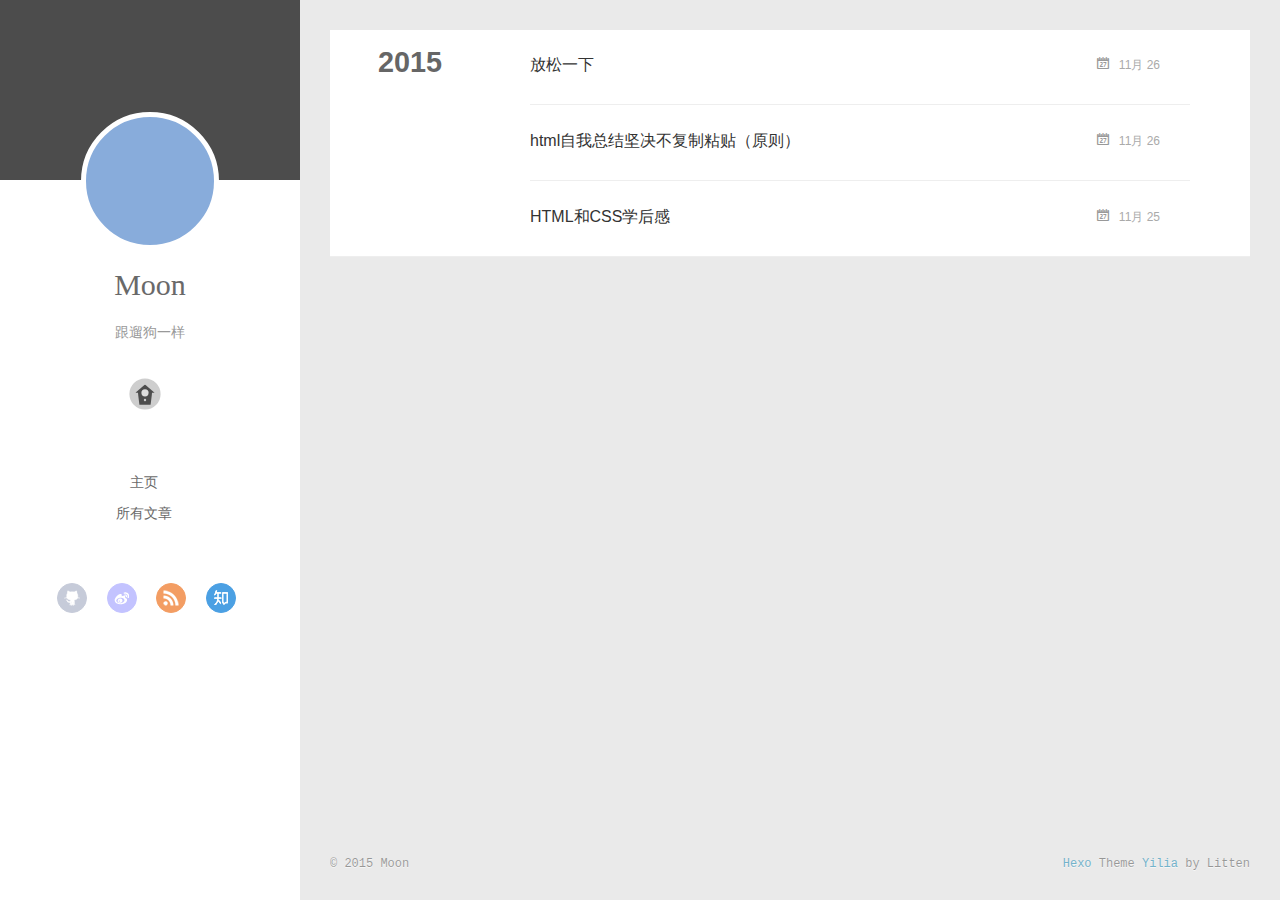
<file: archives/2015/11/index.html>
<!DOCTYPE html>
<html>
<head>
  <meta charset="utf-8">
  
  <title>Archives: 2015/11 | 把技术遛起</title>
  <meta name="viewport" content="width=device-width, initial-scale=1, maximum-scale=1">
  <meta name="description" content="h5，新手逗">
<meta property="og:type" content="website">
<meta property="og:title" content="把技术遛起">
<meta property="og:url" content="http://yoursite.com/archives/2015/11/index.html">
<meta property="og:site_name" content="把技术遛起">
<meta property="og:description" content="h5，新手逗">
<meta name="twitter:card" content="summary">
<meta name="twitter:title" content="把技术遛起">
<meta name="twitter:description" content="h5，新手逗">
  
    <link rel="alternative" href="/atom.xml" title="把技术遛起" type="application/atom+xml">
  
  
    <link rel="icon" href="/favicon.png">
  
  <link rel="stylesheet" href="/css/style.css" type="text/css">
</head>
<body>
  <div id="container">
    <div class="left-col">
    <div class="overlay"></div>
<div class="intrude-less">
	<header id="header" class="inner">
		<a href="/" class="profilepic">
			
			<img lazy-src="http://g.hiphotos.baidu.com/zhidao/wh%3D450%2C600/sign=4e7ec5240ff79052ef4a4f3a39c3fbfc/aa64034f78f0f736c119fa360c55b319ebc41325.jpg" class="js-avatar">
			
		</a>

		<hgroup>
		  <h1 class="header-author"><a href="/">Moon</a></h1>
		</hgroup>

		
		<p class="header-subtitle">跟遛狗一样</p>
		

		
			<div class="switch-btn">
				<div class="icon">
					<div class="icon-ctn">
						<div class="icon-wrap icon-house" data-idx="0">
							<div class="birdhouse"></div>
							<div class="birdhouse_holes"></div>
						</div>
						<div class="icon-wrap icon-ribbon hide" data-idx="1">
							<div class="ribbon"></div>
						</div>
						
						<div class="icon-wrap icon-link hide" data-idx="2">
							<div class="loopback_l"></div>
							<div class="loopback_r"></div>
						</div>
						
						
						<div class="icon-wrap icon-me hide" data-idx="3">
							<div class="user"></div>
							<div class="shoulder"></div>
						</div>
						
					</div>
					
				</div>
				<div class="tips-box hide">
					<div class="tips-arrow"></div>
					<ul class="tips-inner">
						<li>菜单</li>
						<li>标签</li>
						
						<li>友情链接</li>
						
						
						<li>关于我</li>
						
					</ul>
				</div>
			</div>
		

		<div class="switch-area">
			<div class="switch-wrap">
				<section class="switch-part switch-part1">
					<nav class="header-menu">
						<ul>
						
							<li><a href="/">主页</a></li>
				        
							<li><a href="/archives">所有文章</a></li>
				        
						</ul>
					</nav>
					<nav class="header-nav">
						<div class="social">
							
								<a class="github" target="_blank" href="http://zgmn.github.io/" title="github">github</a>
					        
								<a class="weibo" target="_blank" href="/#" title="weibo">weibo</a>
					        
								<a class="rss" target="_blank" href="/#" title="rss">rss</a>
					        
								<a class="zhihu" target="_blank" href="/#" title="zhihu">zhihu</a>
					        
						</div>
					</nav>
				</section>
				
				
				<section class="switch-part switch-part2">
					<div class="widget tagcloud" id="js-tagcloud">
						
					</div>
				</section>
				
				
				
				<section class="switch-part switch-part3">
					<div id="js-friends">
					
			          <a target="_blank" class="main-nav-link switch-friends-link" href="http://hanmingyang.github.io/">韩明洋</a>
			        
			          <a target="_blank" class="main-nav-link switch-friends-link" href="http://zy8232003.github.io/">张跃</a>
			        
			          <a target="_blank" class="main-nav-link switch-friends-link" href="http://gcsHaya.github.io/">张俊琪</a>
			        
			          <a target="_blank" class="main-nav-link switch-friends-link" href="http://jameblunt1973.github.io/">张记文</a>
			        
			          <a target="_blank" class="main-nav-link switch-friends-link" href="http://running11.github.io/">邝艳芝</a>
			        
			          <a target="_blank" class="main-nav-link switch-friends-link" href="http://zgmn.github.io/">胡月</a>
			        
			          <a target="_blank" class="main-nav-link switch-friends-link" href="http://luqiqi1225.github.io/">陆琦</a>
			        
			          <a target="_blank" class="main-nav-link switch-friends-link" href="http://chumengxing1121.github.io/">褚梦星</a>
			        
			          <a target="_blank" class="main-nav-link switch-friends-link" href="http://aoyi551083.github.io/">敖艺</a>
			        
			          <a target="_blank" class="main-nav-link switch-friends-link" href="http://zoeyzhou.github.io/">周叶</a>
			        
			          <a target="_blank" class="main-nav-link switch-friends-link" href="http://athenachu.github.io/">汪凌峰</a>
			        
			          <a target="_blank" class="main-nav-link switch-friends-link" href="http://sh5054.github.io/">陈晓佳</a>
			        
			          <a target="_blank" class="main-nav-link switch-friends-link" href="http://hanmingyang.github.io/">孙浩</a>
			        
			          <a target="_blank" class="main-nav-link switch-friends-link" href="http://quanquanxuan.github.io/">宣圆圆</a>
			        
			          <a target="_blank" class="main-nav-link switch-friends-link" href="http://baobeiaini.github.io/">王贝贝</a>
			        
			          <a target="_blank" class="main-nav-link switch-friends-link" href="http://crerich.github.io/">程华</a>
			        
			          <a target="_blank" class="main-nav-link switch-friends-link" href="http://tyl1002353363.github.io/">谭于磊</a>
			        
			          <a target="_blank" class="main-nav-link switch-friends-link" href="http://yamanai.github.io/">张明</a>
			        
			          <a target="_blank" class="main-nav-link switch-friends-link" href="http://lck297231489.github.io/">刘臣康</a>
			        
			          <a target="_blank" class="main-nav-link switch-friends-link" href="http://tavey.github.io/">王晓伟</a>
			        
			          <a target="_blank" class="main-nav-link switch-friends-link" href="http://weibo0909.github.io/">魏传波</a>
			        
			          <a target="_blank" class="main-nav-link switch-friends-link" href="http://wj1213180604.github.io/">王娟</a>
			        
			          <a target="_blank" class="main-nav-link switch-friends-link" href="http://tang0916tang.github.io/">张晓翠</a>
			        
			          <a target="_blank" class="main-nav-link switch-friends-link" href="http://zhuqy.github.io/">祝倩莹</a>
			        
			          <a target="_blank" class="main-nav-link switch-friends-link" href="http://quangege.github.io/">张涌泉</a>
			        
			          <a target="_blank" class="main-nav-link switch-friends-link" href="http://niexiaofei1988.github.io/">聂海锋</a>
			        
			          <a target="_blank" class="main-nav-link switch-friends-link" href="http://changxiangru.github.io/">常相如</a>
			        
			          <a target="_blank" class="main-nav-link switch-friends-link" href="http://xuyanchao.github.io/">许颜超</a>
			        
			          <a target="_blank" class="main-nav-link switch-friends-link" href="http://samguoqiang.github.io/">陈国强</a>
			        
			        </div>
				</section>
				

				
				
				<section class="switch-part switch-part4">
				
					<div id="js-aboutme">Night comes again</div>
				</section>
				
			</div>
		</div>
	</header>				
</div>
    </div>
    <div class="mid-col">
      <nav id="mobile-nav">
  	<div class="overlay">
  		<div class="slider-trigger"></div>
  		<h1 class="header-author js-mobile-header hide">Moon</h1>
  	</div>
	<div class="intrude-less">
		<header id="header" class="inner">
			<div class="profilepic">
				<img lazy-src="http://g.hiphotos.baidu.com/zhidao/wh%3D450%2C600/sign=4e7ec5240ff79052ef4a4f3a39c3fbfc/aa64034f78f0f736c119fa360c55b319ebc41325.jpg" class="js-avatar">
			</div>
			<hgroup>
			  <h1 class="header-author">Moon</h1>
			</hgroup>
			
			<p class="header-subtitle">跟遛狗一样</p>
			
			<nav class="header-menu">
				<ul>
				
					<li><a href="/">主页</a></li>
		        
					<li><a href="/archives">所有文章</a></li>
		        
		        <div class="clearfix"></div>
				</ul>
			</nav>
			<nav class="header-nav">
				<div class="social">
					
						<a class="github" target="_blank" href="http://zgmn.github.io/" title="github">github</a>
			        
						<a class="weibo" target="_blank" href="/#" title="weibo">weibo</a>
			        
						<a class="rss" target="_blank" href="/#" title="rss">rss</a>
			        
						<a class="zhihu" target="_blank" href="/#" title="zhihu">zhihu</a>
			        
				</div>
			</nav>
		</header>				
	</div>
</nav>
      <div class="body-wrap">
  
  
    
    
      
      
      <section class="archives-wrap">
        <div class="archive-year-wrap">
          <a href="/archives/2015" class="archive-year">2015</a>
        </div>
        <div class="archives">
    
    <article class="archive-article archive-type-post">
  <div class="archive-article-inner">
    <header class="archive-article-header">
      	<div class="article-meta">
	      	<a href="/2015/11/26/放松一下/" class="archive-article-date">
  	<time datetime="2015-11-26T09:26:40.000Z" itemprop="datePublished">11月 26</time>
</a>
        </div>
    	 
  
    <h1 itemprop="name">
      <a class="archive-article-title" href="/2015/11/26/放松一下/">放松一下</a>
    </h1>
  

        <div class="article-info info-on-right">
          
          

        </div>
        <div class="clearfix"></div>
    </header>
  </div>
</article>
  
    
    
    <article class="archive-article archive-type-post">
  <div class="archive-article-inner">
    <header class="archive-article-header">
      	<div class="article-meta">
	      	<a href="/2015/11/26/第二天/" class="archive-article-date">
  	<time datetime="2015-11-26T08:58:49.000Z" itemprop="datePublished">11月 26</time>
</a>
        </div>
    	 
  
    <h1 itemprop="name">
      <a class="archive-article-title" href="/2015/11/26/第二天/">html自我总结坚决不复制粘贴（原则）</a>
    </h1>
  

        <div class="article-info info-on-right">
          
          

        </div>
        <div class="clearfix"></div>
    </header>
  </div>
</article>
  
    
    
    <article class="archive-article archive-type-post">
  <div class="archive-article-inner">
    <header class="archive-article-header">
      	<div class="article-meta">
	      	<a href="/2015/11/25/第一天/" class="archive-article-date">
  	<time datetime="2015-11-25T08:08:15.000Z" itemprop="datePublished">11月 25</time>
</a>
        </div>
    	 
  
    <h1 itemprop="name">
      <a class="archive-article-title" href="/2015/11/25/第一天/">HTML和CSS学后感</a>
    </h1>
  

        <div class="article-info info-on-right">
          
          

        </div>
        <div class="clearfix"></div>
    </header>
  </div>
</article>
  
  
    </div></section>
  

    

</div>
      <footer id="footer">
  <div class="outer">
    <div id="footer-info">
    	<div class="footer-left">
    		&copy; 2015 Moon
    	</div>
      	<div class="footer-right">
      		<a href="http://hexo.io/" target="_blank">Hexo</a>  Theme <a href="https://github.com/litten/hexo-theme-yilia" target="_blank">Yilia</a> by Litten
      	</div>
    </div>
  </div>
</footer>
    </div>
    
  <link rel="stylesheet" href="/fancybox/jquery.fancybox.css" type="text/css">


<script>
	var yiliaConfig = {
		fancybox: true,
		mathjax: true,
		animate: true,
		isHome: false,
		isPost: false,
		isArchive: true,
		isTag: false,
		isCategory: false,
		open_in_new: false
	}
</script>
<script src="http://7.url.cn/edu/jslib/comb/require-2.1.6,jquery-1.9.1.min.js" type="text/javascript"></script>
<script src="/js/main.js" type="text/javascript"></script>






<script type="text/x-mathjax-config">
MathJax.Hub.Config({
    tex2jax: {
        inlineMath: [ ['$','$'], ["\\(","\\)"]  ],
        processEscapes: true,
        skipTags: ['script', 'noscript', 'style', 'textarea', 'pre', 'code']
    }
});

MathJax.Hub.Queue(function() {
    var all = MathJax.Hub.getAllJax(), i;
    for(i=0; i < all.length; i += 1) {
        all[i].SourceElement().parentNode.className += ' has-jax';                 
    }       
});
</script>

<script type="text/javascript" src="http://cdn.mathjax.org/mathjax/latest/MathJax.js?config=TeX-AMS-MML_HTMLorMML">
</script>


  </div>
</body>
</html>
</file>
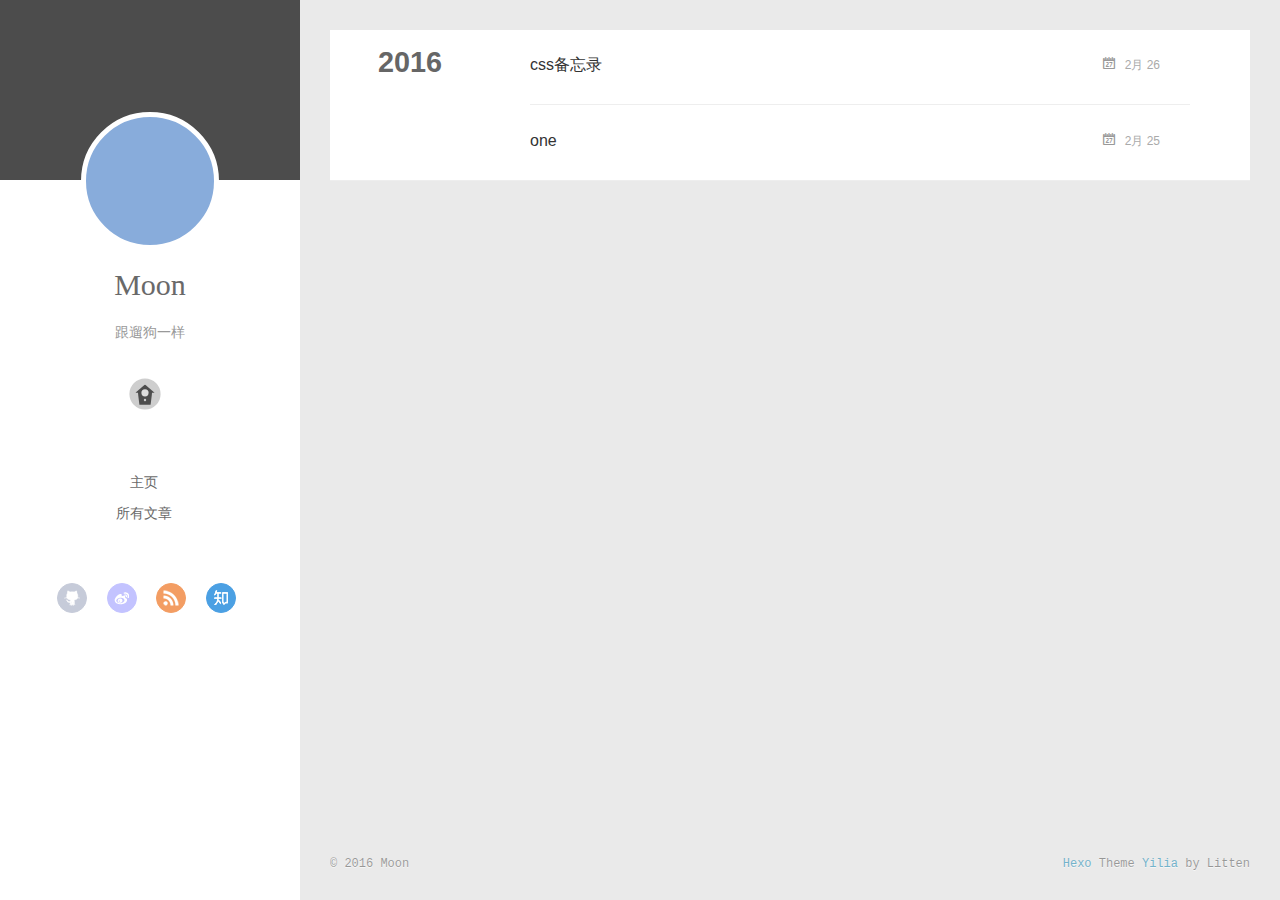
<file: archives/2016/02/index.html>
<!DOCTYPE html>
<html>
<head>
  <meta charset="utf-8">
  
  <title>Archives: 2016/2 | 把技术遛起</title>
  <meta name="viewport" content="width=device-width, initial-scale=1, maximum-scale=1">
  <meta name="description" content="h5，新手逗">
<meta property="og:type" content="website">
<meta property="og:title" content="把技术遛起">
<meta property="og:url" content="http://yoursite.com/archives/2016/02/index.html">
<meta property="og:site_name" content="把技术遛起">
<meta property="og:description" content="h5，新手逗">
<meta name="twitter:card" content="summary">
<meta name="twitter:title" content="把技术遛起">
<meta name="twitter:description" content="h5，新手逗">
  
    <link rel="alternative" href="/atom.xml" title="把技术遛起" type="application/atom+xml">
  
  
    <link rel="icon" href="/favicon.png">
  
  <link rel="stylesheet" href="/css/style.css" type="text/css">
</head>
<body>
  <div id="container">
    <div class="left-col">
    <div class="overlay"></div>
<div class="intrude-less">
	<header id="header" class="inner">
		<a href="/" class="profilepic">
			
			<img lazy-src="http://img3.imgtn.bdimg.com/it/u=2077432215,165728634&amp;fm=21&amp;gp=0.jpg" class="js-avatar">
			
		</a>

		<hgroup>
		  <h1 class="header-author"><a href="/">Moon</a></h1>
		</hgroup>

		
		<p class="header-subtitle">跟遛狗一样</p>
		

		
			<div class="switch-btn">
				<div class="icon">
					<div class="icon-ctn">
						<div class="icon-wrap icon-house" data-idx="0">
							<div class="birdhouse"></div>
							<div class="birdhouse_holes"></div>
						</div>
						<div class="icon-wrap icon-ribbon hide" data-idx="1">
							<div class="ribbon"></div>
						</div>
						
						<div class="icon-wrap icon-link hide" data-idx="2">
							<div class="loopback_l"></div>
							<div class="loopback_r"></div>
						</div>
						
						
						<div class="icon-wrap icon-me hide" data-idx="3">
							<div class="user"></div>
							<div class="shoulder"></div>
						</div>
						
					</div>
					
				</div>
				<div class="tips-box hide">
					<div class="tips-arrow"></div>
					<ul class="tips-inner">
						<li>菜单</li>
						<li>标签</li>
						
						<li>友情链接</li>
						
						
						<li>关于我</li>
						
					</ul>
				</div>
			</div>
		

		<div class="switch-area">
			<div class="switch-wrap">
				<section class="switch-part switch-part1">
					<nav class="header-menu">
						<ul>
						
							<li><a href="/">主页</a></li>
				        
							<li><a href="/archives">所有文章</a></li>
				        
						</ul>
					</nav>
					<nav class="header-nav">
						<div class="social">
							
								<a class="github" target="_blank" href="http://zgmn.github.io/" title="github">github</a>
					        
								<a class="weibo" target="_blank" href="/#" title="weibo">weibo</a>
					        
								<a class="rss" target="_blank" href="/#" title="rss">rss</a>
					        
								<a class="zhihu" target="_blank" href="/#" title="zhihu">zhihu</a>
					        
						</div>
					</nav>
				</section>
				
				
				<section class="switch-part switch-part2">
					<div class="widget tagcloud" id="js-tagcloud">
						
					</div>
				</section>
				
				
				
				<section class="switch-part switch-part3">
					<div id="js-friends">
					
			          <a target="_blank" class="main-nav-link switch-friends-link" href="http://hanmingyang.github.io/">韩明洋</a>
			        
			          <a target="_blank" class="main-nav-link switch-friends-link" href="http://zy8232003.github.io/">张跃</a>
			        
			          <a target="_blank" class="main-nav-link switch-friends-link" href="http://gcsHaya.github.io/">张俊琪</a>
			        
			          <a target="_blank" class="main-nav-link switch-friends-link" href="http://jameblunt1973.github.io/">张记文</a>
			        
			          <a target="_blank" class="main-nav-link switch-friends-link" href="http://running11.github.io/">邝艳芝</a>
			        
			          <a target="_blank" class="main-nav-link switch-friends-link" href="http://zgmn.github.io/">胡月</a>
			        
			          <a target="_blank" class="main-nav-link switch-friends-link" href="http://luqiqi1225.github.io/">陆琦</a>
			        
			          <a target="_blank" class="main-nav-link switch-friends-link" href="http://chumengxing1121.github.io/">褚梦星</a>
			        
			          <a target="_blank" class="main-nav-link switch-friends-link" href="http://aoyi551083.github.io/">敖艺</a>
			        
			          <a target="_blank" class="main-nav-link switch-friends-link" href="http://zoeyzhou.github.io/">周叶</a>
			        
			          <a target="_blank" class="main-nav-link switch-friends-link" href="http://athenachu.github.io/">汪凌峰</a>
			        
			          <a target="_blank" class="main-nav-link switch-friends-link" href="http://sh5054.github.io/">陈晓佳</a>
			        
			          <a target="_blank" class="main-nav-link switch-friends-link" href="http://hanmingyang.github.io/">孙浩</a>
			        
			          <a target="_blank" class="main-nav-link switch-friends-link" href="http://quanquanxuan.github.io/">宣圆圆</a>
			        
			          <a target="_blank" class="main-nav-link switch-friends-link" href="http://baobeiaini.github.io/">王贝贝</a>
			        
			          <a target="_blank" class="main-nav-link switch-friends-link" href="http://crerich.github.io/">程华</a>
			        
			          <a target="_blank" class="main-nav-link switch-friends-link" href="http://tyl1002353363.github.io/">谭于磊</a>
			        
			          <a target="_blank" class="main-nav-link switch-friends-link" href="http://yamanai.github.io/">张明</a>
			        
			          <a target="_blank" class="main-nav-link switch-friends-link" href="http://lck297231489.github.io/">刘臣康</a>
			        
			          <a target="_blank" class="main-nav-link switch-friends-link" href="http://tavey.github.io/">王晓伟</a>
			        
			          <a target="_blank" class="main-nav-link switch-friends-link" href="http://weibo0909.github.io/">魏传波</a>
			        
			          <a target="_blank" class="main-nav-link switch-friends-link" href="http://wj1213180604.github.io/">王娟</a>
			        
			          <a target="_blank" class="main-nav-link switch-friends-link" href="http://tang0916tang.github.io/">张晓翠</a>
			        
			          <a target="_blank" class="main-nav-link switch-friends-link" href="http://zhuqy.github.io/">祝倩莹</a>
			        
			          <a target="_blank" class="main-nav-link switch-friends-link" href="http://quangege.github.io/">张涌泉</a>
			        
			          <a target="_blank" class="main-nav-link switch-friends-link" href="http://niexiaofei1988.github.io/">聂海锋</a>
			        
			          <a target="_blank" class="main-nav-link switch-friends-link" href="http://changxiangru.github.io/">常相如</a>
			        
			          <a target="_blank" class="main-nav-link switch-friends-link" href="http://xuyanchao.github.io/">许颜超</a>
			        
			          <a target="_blank" class="main-nav-link switch-friends-link" href="http://samguoqiang.github.io/">陈国强</a>
			        
			        </div>
				</section>
				

				
				
				<section class="switch-part switch-part4">
				
					<div id="js-aboutme">Night comes again</div>
				</section>
				
			</div>
		</div>
	</header>				
</div>
    </div>
    <div class="mid-col">
      <nav id="mobile-nav">
  	<div class="overlay">
  		<div class="slider-trigger"></div>
  		<h1 class="header-author js-mobile-header hide">Moon</h1>
  	</div>
	<div class="intrude-less">
		<header id="header" class="inner">
			<div class="profilepic">
				<img lazy-src="http://img3.imgtn.bdimg.com/it/u=2077432215,165728634&amp;fm=21&amp;gp=0.jpg" class="js-avatar">
			</div>
			<hgroup>
			  <h1 class="header-author">Moon</h1>
			</hgroup>
			
			<p class="header-subtitle">跟遛狗一样</p>
			
			<nav class="header-menu">
				<ul>
				
					<li><a href="/">主页</a></li>
		        
					<li><a href="/archives">所有文章</a></li>
		        
		        <div class="clearfix"></div>
				</ul>
			</nav>
			<nav class="header-nav">
				<div class="social">
					
						<a class="github" target="_blank" href="http://zgmn.github.io/" title="github">github</a>
			        
						<a class="weibo" target="_blank" href="/#" title="weibo">weibo</a>
			        
						<a class="rss" target="_blank" href="/#" title="rss">rss</a>
			        
						<a class="zhihu" target="_blank" href="/#" title="zhihu">zhihu</a>
			        
				</div>
			</nav>
		</header>				
	</div>
</nav>
      <div class="body-wrap">
  
  
    
    
      
      
      <section class="archives-wrap">
        <div class="archive-year-wrap">
          <a href="/archives/2016" class="archive-year">2016</a>
        </div>
        <div class="archives">
    
    <article class="archive-article archive-type-post">
  <div class="archive-article-inner">
    <header class="archive-article-header">
      	<div class="article-meta">
	      	<a href="/2016/02/26/css备忘录/" class="archive-article-date">
  	<time datetime="2016-02-26T01:34:31.000Z" itemprop="datePublished">2月 26</time>
</a>
        </div>
    	 
  
    <h1 itemprop="name">
      <a class="archive-article-title" href="/2016/02/26/css备忘录/">css备忘录</a>
    </h1>
  

        <div class="article-info info-on-right">
          
          

        </div>
        <div class="clearfix"></div>
    </header>
  </div>
</article>
  
    
    
    <article class="archive-article archive-type-post">
  <div class="archive-article-inner">
    <header class="archive-article-header">
      	<div class="article-meta">
	      	<a href="/2016/02/25/one/" class="archive-article-date">
  	<time datetime="2016-02-25T07:51:02.000Z" itemprop="datePublished">2月 25</time>
</a>
        </div>
    	 
  
    <h1 itemprop="name">
      <a class="archive-article-title" href="/2016/02/25/one/">one</a>
    </h1>
  

        <div class="article-info info-on-right">
          
          

        </div>
        <div class="clearfix"></div>
    </header>
  </div>
</article>
  
  
    </div></section>
  

    

</div>
      <footer id="footer">
  <div class="outer">
    <div id="footer-info">
    	<div class="footer-left">
    		&copy; 2016 Moon
    	</div>
      	<div class="footer-right">
      		<a href="http://hexo.io/" target="_blank">Hexo</a>  Theme <a href="https://github.com/litten/hexo-theme-yilia" target="_blank">Yilia</a> by Litten
      	</div>
    </div>
  </div>
</footer>
    </div>
    
  <link rel="stylesheet" href="/fancybox/jquery.fancybox.css" type="text/css">


<script>
	var yiliaConfig = {
		fancybox: true,
		mathjax: true,
		animate: true,
		isHome: false,
		isPost: false,
		isArchive: true,
		isTag: false,
		isCategory: false,
		open_in_new: false
	}
</script>
<script src="http://7.url.cn/edu/jslib/comb/require-2.1.6,jquery-1.9.1.min.js" type="text/javascript"></script>
<script src="/js/main.js" type="text/javascript"></script>






<script type="text/x-mathjax-config">
MathJax.Hub.Config({
    tex2jax: {
        inlineMath: [ ['$','$'], ["\\(","\\)"]  ],
        processEscapes: true,
        skipTags: ['script', 'noscript', 'style', 'textarea', 'pre', 'code']
    }
});

MathJax.Hub.Queue(function() {
    var all = MathJax.Hub.getAllJax(), i;
    for(i=0; i < all.length; i += 1) {
        all[i].SourceElement().parentNode.className += ' has-jax';                 
    }       
});
</script>

<script type="text/javascript" src="http://cdn.mathjax.org/mathjax/latest/MathJax.js?config=TeX-AMS-MML_HTMLorMML">
</script>


  </div>
</body>
</html>
</file>
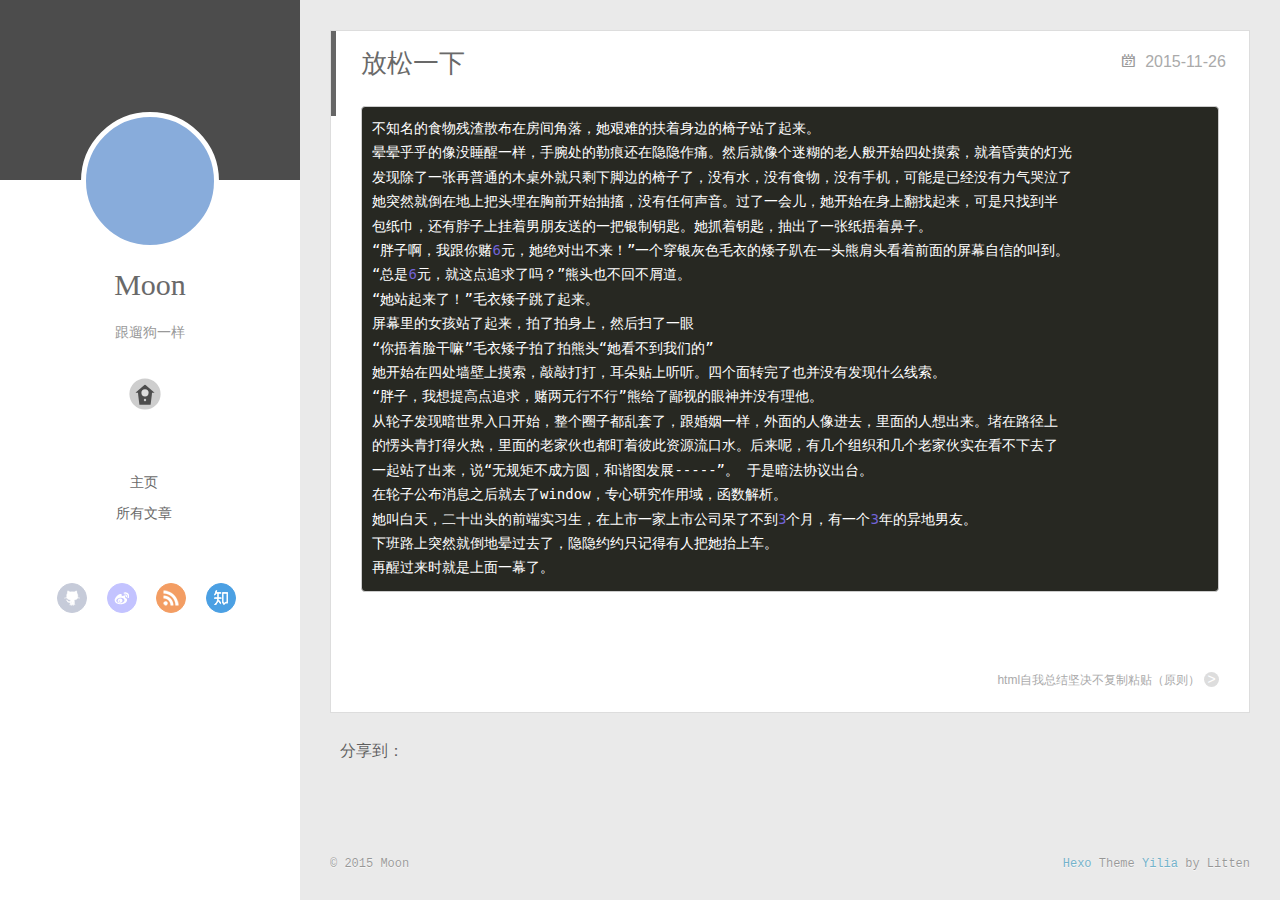
<file: 2015/11/26/放松一下/index.html>
<!DOCTYPE html>
<html>
<head>
  <meta charset="utf-8">
  
  <title>放松一下 | 把技术遛起</title>
  <meta name="viewport" content="width=device-width, initial-scale=1, maximum-scale=1">
  <meta name="description" content="不知名的食物残渣散布在房间角落，她艰难的扶着身边的椅子站了起来。
晕晕乎乎的像没睡醒一样，手腕处的勒痕还在隐隐作痛。然后就像个迷糊的老人般开始四处摸索，就着昏黄的灯光
发现除了一张再普通的木桌外就只剩下脚边的椅子了，没有水，没有食物，没有手机，可能是已经没有力气哭泣了
她突然就倒在地上把头埋在胸前开始抽搐，没有任何声音。过了一会儿，她开始在身上翻找起来，可是只找到半
包纸巾，还有脖子上挂着男朋友送">
<meta property="og:type" content="article">
<meta property="og:title" content="放松一下">
<meta property="og:url" content="http://yoursite.com/2015/11/26/放松一下/index.html">
<meta property="og:site_name" content="把技术遛起">
<meta property="og:description" content="不知名的食物残渣散布在房间角落，她艰难的扶着身边的椅子站了起来。
晕晕乎乎的像没睡醒一样，手腕处的勒痕还在隐隐作痛。然后就像个迷糊的老人般开始四处摸索，就着昏黄的灯光
发现除了一张再普通的木桌外就只剩下脚边的椅子了，没有水，没有食物，没有手机，可能是已经没有力气哭泣了
她突然就倒在地上把头埋在胸前开始抽搐，没有任何声音。过了一会儿，她开始在身上翻找起来，可是只找到半
包纸巾，还有脖子上挂着男朋友送">
<meta property="og:updated_time" content="2015-11-27T12:50:07.000Z">
<meta name="twitter:card" content="summary">
<meta name="twitter:title" content="放松一下">
<meta name="twitter:description" content="不知名的食物残渣散布在房间角落，她艰难的扶着身边的椅子站了起来。
晕晕乎乎的像没睡醒一样，手腕处的勒痕还在隐隐作痛。然后就像个迷糊的老人般开始四处摸索，就着昏黄的灯光
发现除了一张再普通的木桌外就只剩下脚边的椅子了，没有水，没有食物，没有手机，可能是已经没有力气哭泣了
她突然就倒在地上把头埋在胸前开始抽搐，没有任何声音。过了一会儿，她开始在身上翻找起来，可是只找到半
包纸巾，还有脖子上挂着男朋友送">
  
    <link rel="alternative" href="/atom.xml" title="把技术遛起" type="application/atom+xml">
  
  
    <link rel="icon" href="/favicon.png">
  
  <link rel="stylesheet" href="/css/style.css" type="text/css">
</head>
<body>
  <div id="container">
    <div class="left-col">
    <div class="overlay"></div>
<div class="intrude-less">
	<header id="header" class="inner">
		<a href="/" class="profilepic">
			
			<img lazy-src="http://g.hiphotos.baidu.com/zhidao/wh%3D450%2C600/sign=4e7ec5240ff79052ef4a4f3a39c3fbfc/aa64034f78f0f736c119fa360c55b319ebc41325.jpg" class="js-avatar">
			
		</a>

		<hgroup>
		  <h1 class="header-author"><a href="/">Moon</a></h1>
		</hgroup>

		
		<p class="header-subtitle">跟遛狗一样</p>
		

		
			<div class="switch-btn">
				<div class="icon">
					<div class="icon-ctn">
						<div class="icon-wrap icon-house" data-idx="0">
							<div class="birdhouse"></div>
							<div class="birdhouse_holes"></div>
						</div>
						<div class="icon-wrap icon-ribbon hide" data-idx="1">
							<div class="ribbon"></div>
						</div>
						
						<div class="icon-wrap icon-link hide" data-idx="2">
							<div class="loopback_l"></div>
							<div class="loopback_r"></div>
						</div>
						
						
						<div class="icon-wrap icon-me hide" data-idx="3">
							<div class="user"></div>
							<div class="shoulder"></div>
						</div>
						
					</div>
					
				</div>
				<div class="tips-box hide">
					<div class="tips-arrow"></div>
					<ul class="tips-inner">
						<li>菜单</li>
						<li>标签</li>
						
						<li>友情链接</li>
						
						
						<li>关于我</li>
						
					</ul>
				</div>
			</div>
		

		<div class="switch-area">
			<div class="switch-wrap">
				<section class="switch-part switch-part1">
					<nav class="header-menu">
						<ul>
						
							<li><a href="/">主页</a></li>
				        
							<li><a href="/archives">所有文章</a></li>
				        
						</ul>
					</nav>
					<nav class="header-nav">
						<div class="social">
							
								<a class="github" target="_blank" href="http://zgmn.github.io/" title="github">github</a>
					        
								<a class="weibo" target="_blank" href="/#" title="weibo">weibo</a>
					        
								<a class="rss" target="_blank" href="/#" title="rss">rss</a>
					        
								<a class="zhihu" target="_blank" href="/#" title="zhihu">zhihu</a>
					        
						</div>
					</nav>
				</section>
				
				
				<section class="switch-part switch-part2">
					<div class="widget tagcloud" id="js-tagcloud">
						
					</div>
				</section>
				
				
				
				<section class="switch-part switch-part3">
					<div id="js-friends">
					
			          <a target="_blank" class="main-nav-link switch-friends-link" href="http://hanmingyang.github.io/">韩明洋</a>
			        
			          <a target="_blank" class="main-nav-link switch-friends-link" href="http://zy8232003.github.io/">张跃</a>
			        
			          <a target="_blank" class="main-nav-link switch-friends-link" href="http://gcsHaya.github.io/">张俊琪</a>
			        
			          <a target="_blank" class="main-nav-link switch-friends-link" href="http://jameblunt1973.github.io/">张记文</a>
			        
			          <a target="_blank" class="main-nav-link switch-friends-link" href="http://running11.github.io/">邝艳芝</a>
			        
			          <a target="_blank" class="main-nav-link switch-friends-link" href="http://zgmn.github.io/">胡月</a>
			        
			          <a target="_blank" class="main-nav-link switch-friends-link" href="http://luqiqi1225.github.io/">陆琦</a>
			        
			          <a target="_blank" class="main-nav-link switch-friends-link" href="http://chumengxing1121.github.io/">褚梦星</a>
			        
			          <a target="_blank" class="main-nav-link switch-friends-link" href="http://aoyi551083.github.io/">敖艺</a>
			        
			          <a target="_blank" class="main-nav-link switch-friends-link" href="http://zoeyzhou.github.io/">周叶</a>
			        
			          <a target="_blank" class="main-nav-link switch-friends-link" href="http://athenachu.github.io/">汪凌峰</a>
			        
			          <a target="_blank" class="main-nav-link switch-friends-link" href="http://sh5054.github.io/">陈晓佳</a>
			        
			          <a target="_blank" class="main-nav-link switch-friends-link" href="http://hanmingyang.github.io/">孙浩</a>
			        
			          <a target="_blank" class="main-nav-link switch-friends-link" href="http://quanquanxuan.github.io/">宣圆圆</a>
			        
			          <a target="_blank" class="main-nav-link switch-friends-link" href="http://baobeiaini.github.io/">王贝贝</a>
			        
			          <a target="_blank" class="main-nav-link switch-friends-link" href="http://crerich.github.io/">程华</a>
			        
			          <a target="_blank" class="main-nav-link switch-friends-link" href="http://tyl1002353363.github.io/">谭于磊</a>
			        
			          <a target="_blank" class="main-nav-link switch-friends-link" href="http://yamanai.github.io/">张明</a>
			        
			          <a target="_blank" class="main-nav-link switch-friends-link" href="http://lck297231489.github.io/">刘臣康</a>
			        
			          <a target="_blank" class="main-nav-link switch-friends-link" href="http://tavey.github.io/">王晓伟</a>
			        
			          <a target="_blank" class="main-nav-link switch-friends-link" href="http://weibo0909.github.io/">魏传波</a>
			        
			          <a target="_blank" class="main-nav-link switch-friends-link" href="http://wj1213180604.github.io/">王娟</a>
			        
			          <a target="_blank" class="main-nav-link switch-friends-link" href="http://tang0916tang.github.io/">张晓翠</a>
			        
			          <a target="_blank" class="main-nav-link switch-friends-link" href="http://zhuqy.github.io/">祝倩莹</a>
			        
			          <a target="_blank" class="main-nav-link switch-friends-link" href="http://quangege.github.io/">张涌泉</a>
			        
			          <a target="_blank" class="main-nav-link switch-friends-link" href="http://niexiaofei1988.github.io/">聂海锋</a>
			        
			          <a target="_blank" class="main-nav-link switch-friends-link" href="http://changxiangru.github.io/">常相如</a>
			        
			          <a target="_blank" class="main-nav-link switch-friends-link" href="http://xuyanchao.github.io/">许颜超</a>
			        
			          <a target="_blank" class="main-nav-link switch-friends-link" href="http://samguoqiang.github.io/">陈国强</a>
			        
			        </div>
				</section>
				

				
				
				<section class="switch-part switch-part4">
				
					<div id="js-aboutme">Night comes again</div>
				</section>
				
			</div>
		</div>
	</header>				
</div>
    </div>
    <div class="mid-col">
      <nav id="mobile-nav">
  	<div class="overlay">
  		<div class="slider-trigger"></div>
  		<h1 class="header-author js-mobile-header hide">Moon</h1>
  	</div>
	<div class="intrude-less">
		<header id="header" class="inner">
			<div class="profilepic">
				<img lazy-src="http://g.hiphotos.baidu.com/zhidao/wh%3D450%2C600/sign=4e7ec5240ff79052ef4a4f3a39c3fbfc/aa64034f78f0f736c119fa360c55b319ebc41325.jpg" class="js-avatar">
			</div>
			<hgroup>
			  <h1 class="header-author">Moon</h1>
			</hgroup>
			
			<p class="header-subtitle">跟遛狗一样</p>
			
			<nav class="header-menu">
				<ul>
				
					<li><a href="/">主页</a></li>
		        
					<li><a href="/archives">所有文章</a></li>
		        
		        <div class="clearfix"></div>
				</ul>
			</nav>
			<nav class="header-nav">
				<div class="social">
					
						<a class="github" target="_blank" href="http://zgmn.github.io/" title="github">github</a>
			        
						<a class="weibo" target="_blank" href="/#" title="weibo">weibo</a>
			        
						<a class="rss" target="_blank" href="/#" title="rss">rss</a>
			        
						<a class="zhihu" target="_blank" href="/#" title="zhihu">zhihu</a>
			        
				</div>
			</nav>
		</header>				
	</div>
</nav>
      <div class="body-wrap"><article id="post-放松一下" class="article article-type-post" itemscope itemprop="blogPost">
  
    <div class="article-meta">
      <a href="/2015/11/26/放松一下/" class="article-date">
  	<time datetime="2015-11-26T09:26:40.000Z" itemprop="datePublished">2015-11-26</time>
</a>
    </div>
  
  <div class="article-inner">
    
      <input type="hidden" class="isFancy" />
    
    
      <header class="article-header">
        
  
    <h1 class="article-title" itemprop="name">
      放松一下
    </h1>
  

      </header>
      
      <div class="article-info article-info-post">
        
        

        <div class="clearfix"></div>
      </div>
      
    
    <div class="article-entry" itemprop="articleBody">
      
        <pre><code>不知名的食物残渣散布在房间角落，她艰难的扶着身边的椅子站了起来。
晕晕乎乎的像没睡醒一样，手腕处的勒痕还在隐隐作痛。然后就像个迷糊的老人般开始四处摸索，就着昏黄的灯光
发现除了一张再普通的木桌外就只剩下脚边的椅子了，没有水，没有食物，没有手机，可能是已经没有力气哭泣了
她突然就倒在地上把头埋在胸前开始抽搐，没有任何声音。过了一会儿，她开始在身上翻找起来，可是只找到半
包纸巾，还有脖子上挂着男朋友送的一把银制钥匙。她抓着钥匙，抽出了一张纸捂着鼻子。
“胖子啊，我跟你赌<span class="number">6</span>元，她绝对出不来！”一个穿银灰色毛衣的矮子趴在一头熊肩头看着前面的屏幕自信的叫到。
“总是<span class="number">6</span>元，就这点追求了吗？”熊头也不回不屑道。
“她站起来了！”毛衣矮子跳了起来。
屏幕里的女孩站了起来，拍了拍身上，然后扫了一眼
“你捂着脸干嘛”毛衣矮子拍了拍熊头“她看不到我们的”
她开始在四处墙壁上摸索，敲敲打打，耳朵贴上听听。四个面转完了也并没有发现什么线索。
“胖子，我想提高点追求，赌两元行不行”熊给了鄙视的眼神并没有理他。
从轮子发现暗世界入口开始，整个圈子都乱套了，跟婚姻一样，外面的人像进去，里面的人想出来。堵在路径上
的愣头青打得火热，里面的老家伙也都盯着彼此资源流口水。后来呢，有几个组织和几个老家伙实在看不下去了
一起站了出来，说“无规矩不成方圆，和谐图发展-----”。 于是暗法协议出台。
在轮子公布消息之后就去了window，专心研究作用域，函数解析。
她叫白天，二十出头的前端实习生，在上市一家上市公司呆了不到<span class="number">3</span>个月，有一个<span class="number">3</span>年的异地男友。
下班路上突然就倒地晕过去了，隐隐约约只记得有人把她抬上车。
再醒过来时就是上面一幕了。
</code></pre>
      
    </div>
    
  </div>
  
    
<nav id="article-nav">
  
  
    <a href="/2015/11/26/第二天/" id="article-nav-older" class="article-nav-link-wrap">
      <div class="article-nav-title">html自我总结坚决不复制粘贴（原则）</div>
      <strong class="article-nav-caption">></strong>
    </a>
  
</nav>

  
</article>


<div class="share">
	<!-- JiaThis Button BEGIN -->
	<div class="jiathis_style">
		<span class="jiathis_txt">分享到：</span>
		<a class="jiathis_button_tsina"></a>
		<a class="jiathis_button_cqq"></a>
		<a class="jiathis_button_douban"></a>
		<a class="jiathis_button_weixin"></a>
		<a class="jiathis_button_tumblr"></a>
		<a href="http://www.jiathis.com/share" class="jiathis jiathis_txt jtico jtico_jiathis" target="_blank"></a>
	</div>
	<script type="text/javascript" src="http://v3.jiathis.com/code/jia.js?uid=1405949716054953" charset="utf-8"></script>
	<!-- JiaThis Button END -->
</div>



<div class="duoshuo">
	<!-- 多说评论框 start -->
	<div class="ds-thread" data-thread-key="放松一下" data-title="放松一下" data-url="http://yoursite.com/2015/11/26/放松一下/"></div>
	<!-- 多说评论框 end -->
	<!-- 多说公共JS代码 start (一个网页只需插入一次) -->
	<script type="text/javascript">
	var duoshuoQuery = {short_name:"true"};
	(function() {
		var ds = document.createElement('script');
		ds.type = 'text/javascript';ds.async = true;
		ds.src = (document.location.protocol == 'https:' ? 'https:' : 'http:') + '//static.duoshuo.com/embed.js';
		ds.charset = 'UTF-8';
		(document.getElementsByTagName('head')[0] 
		 || document.getElementsByTagName('body')[0]).appendChild(ds);
	})();
	</script>
	<!-- 多说公共JS代码 end -->
</div>




</div>
      <footer id="footer">
  <div class="outer">
    <div id="footer-info">
    	<div class="footer-left">
    		&copy; 2015 Moon
    	</div>
      	<div class="footer-right">
      		<a href="http://hexo.io/" target="_blank">Hexo</a>  Theme <a href="https://github.com/litten/hexo-theme-yilia" target="_blank">Yilia</a> by Litten
      	</div>
    </div>
  </div>
</footer>
    </div>
    
  <link rel="stylesheet" href="/fancybox/jquery.fancybox.css" type="text/css">


<script>
	var yiliaConfig = {
		fancybox: true,
		mathjax: true,
		animate: true,
		isHome: false,
		isPost: true,
		isArchive: false,
		isTag: false,
		isCategory: false,
		open_in_new: false
	}
</script>
<script src="http://7.url.cn/edu/jslib/comb/require-2.1.6,jquery-1.9.1.min.js" type="text/javascript"></script>
<script src="/js/main.js" type="text/javascript"></script>






<script type="text/x-mathjax-config">
MathJax.Hub.Config({
    tex2jax: {
        inlineMath: [ ['$','$'], ["\\(","\\)"]  ],
        processEscapes: true,
        skipTags: ['script', 'noscript', 'style', 'textarea', 'pre', 'code']
    }
});

MathJax.Hub.Queue(function() {
    var all = MathJax.Hub.getAllJax(), i;
    for(i=0; i < all.length; i += 1) {
        all[i].SourceElement().parentNode.className += ' has-jax';                 
    }       
});
</script>

<script type="text/javascript" src="http://cdn.mathjax.org/mathjax/latest/MathJax.js?config=TeX-AMS-MML_HTMLorMML">
</script>


  </div>
</body>
</html>
</file>
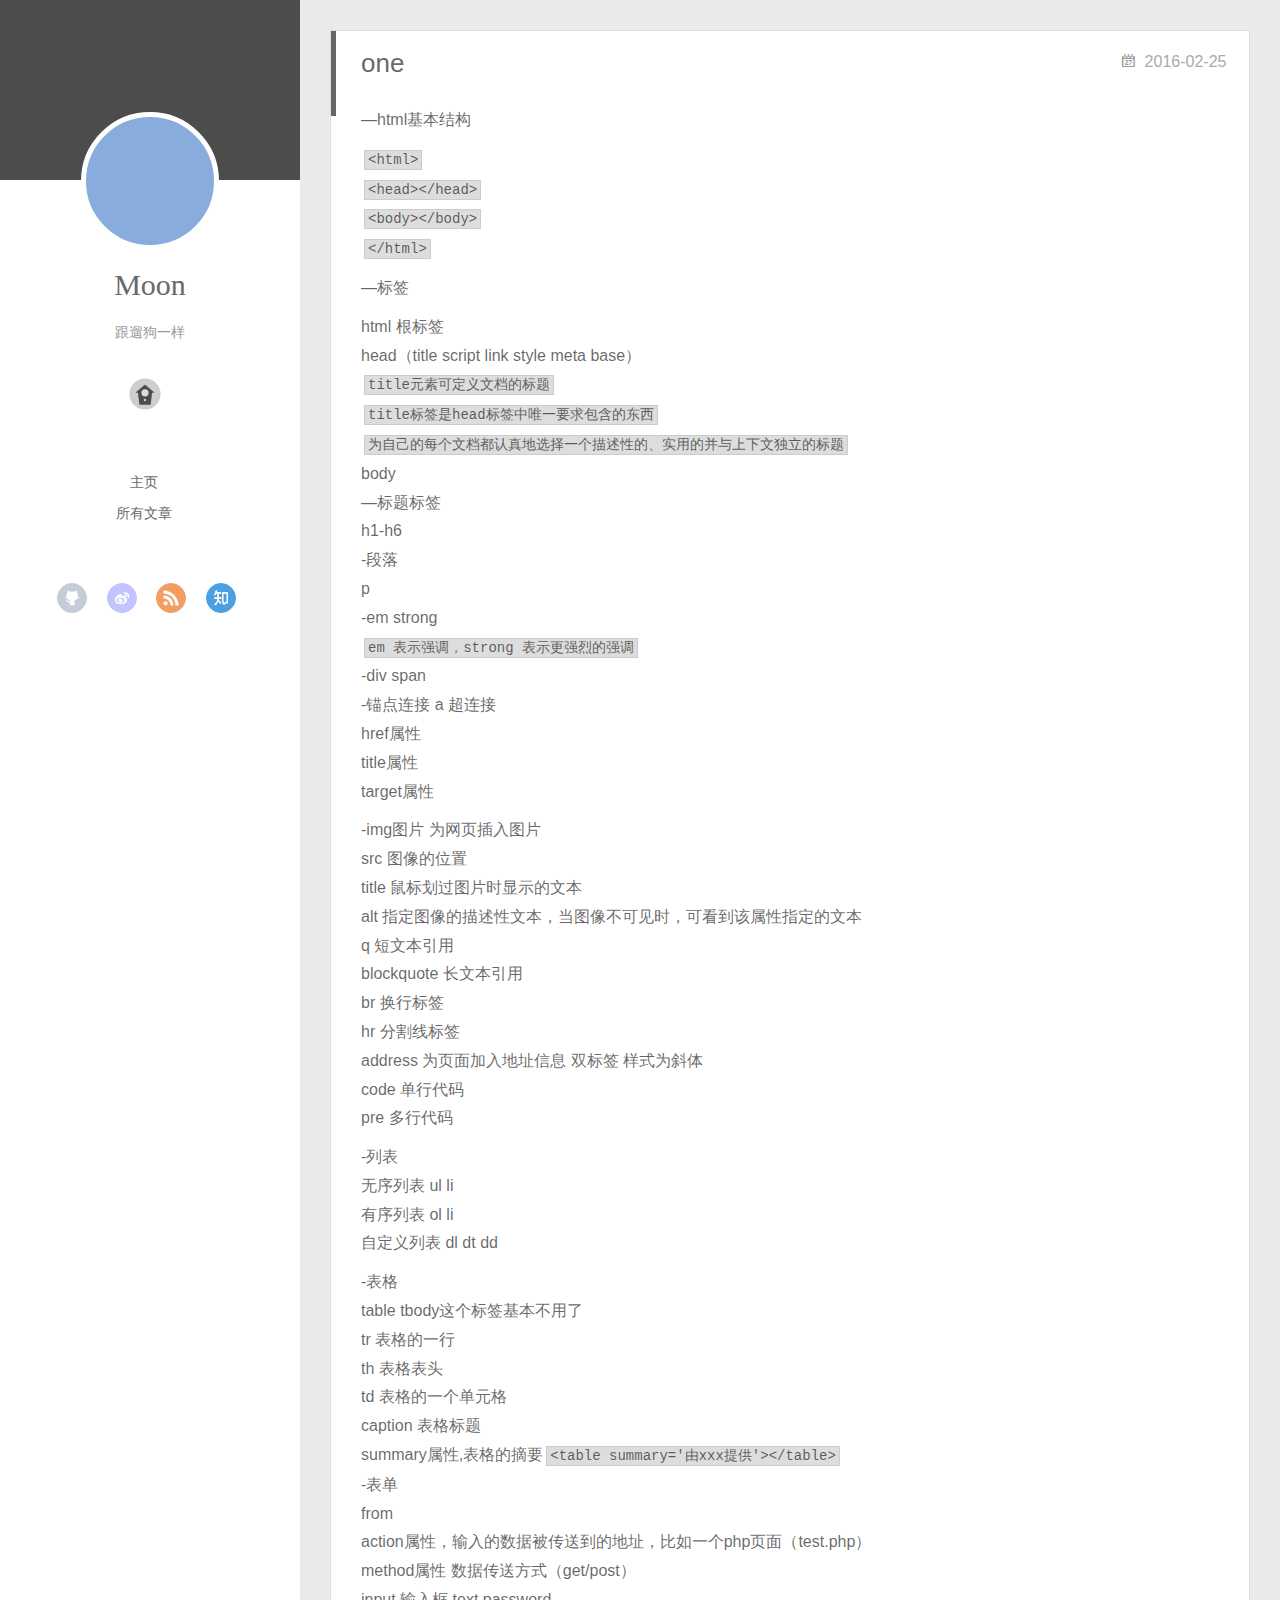
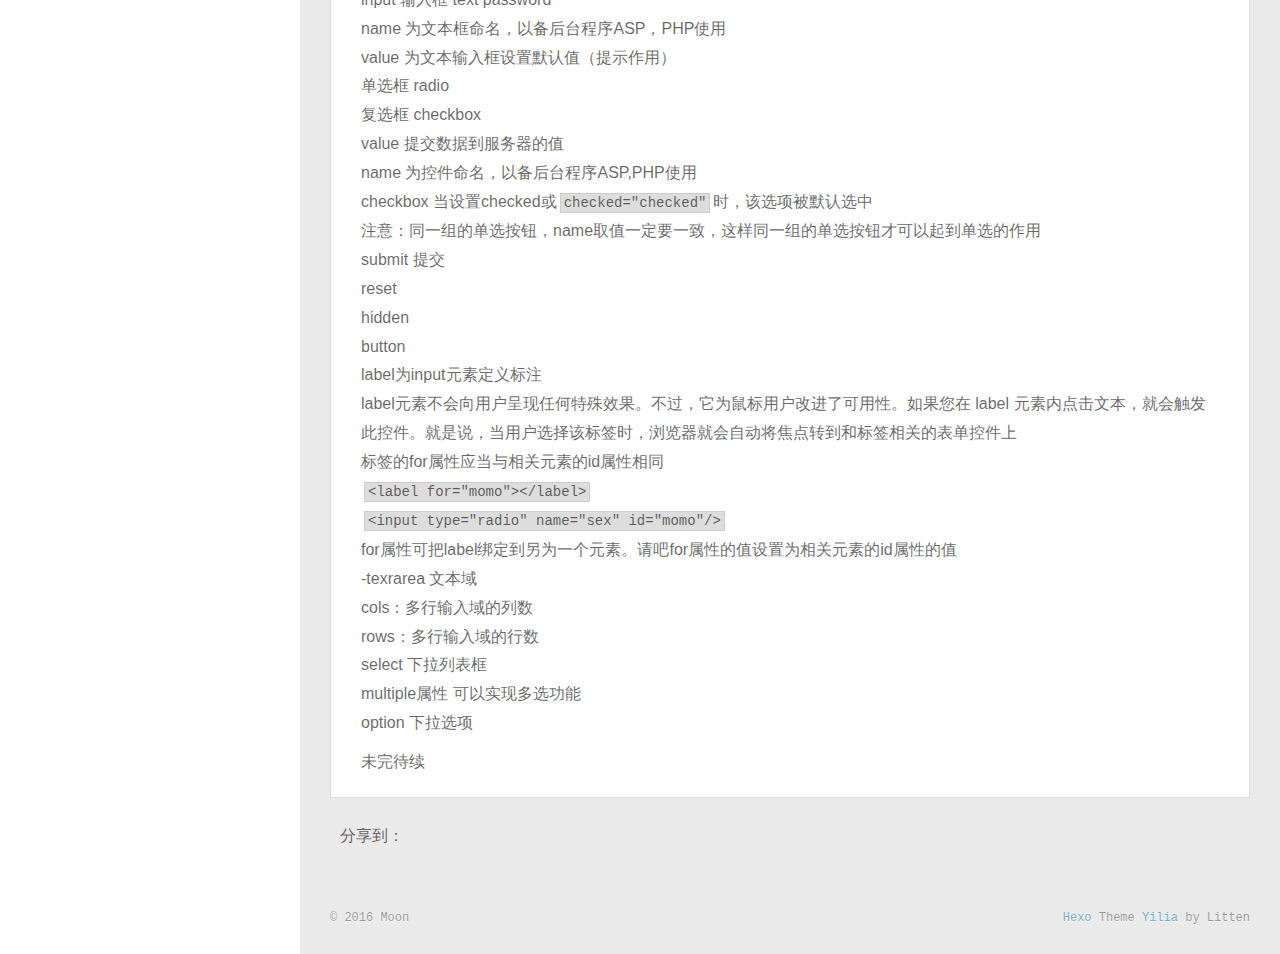
<file: 2016/02/25/one/index.html>
<!DOCTYPE html>
<html>
<head>
  <meta charset="utf-8">
  
  <title>one | 把技术遛起</title>
  <meta name="viewport" content="width=device-width, initial-scale=1, maximum-scale=1">
  <meta name="description" content="—html基本结构  
&amp;lt;html&amp;gt;&amp;lt;head&amp;gt;&amp;lt;/head&amp;gt;&amp;lt;body&amp;gt;&amp;lt;/body&amp;gt;&amp;lt;/html&amp;gt;  
—标签  
html 根标签head（title script link style meta base）title元素可定义文档的标题title标签是head标签中唯一要求包含的东西为自己的每个文档都认真地选择一个描述">
<meta property="og:type" content="article">
<meta property="og:title" content="one">
<meta property="og:url" content="http://yoursite.com/2016/02/25/one/index.html">
<meta property="og:site_name" content="把技术遛起">
<meta property="og:description" content="—html基本结构  
&amp;lt;html&amp;gt;&amp;lt;head&amp;gt;&amp;lt;/head&amp;gt;&amp;lt;body&amp;gt;&amp;lt;/body&amp;gt;&amp;lt;/html&amp;gt;  
—标签  
html 根标签head（title script link style meta base）title元素可定义文档的标题title标签是head标签中唯一要求包含的东西为自己的每个文档都认真地选择一个描述">
<meta property="og:updated_time" content="2016-02-25T13:42:16.000Z">
<meta name="twitter:card" content="summary">
<meta name="twitter:title" content="one">
<meta name="twitter:description" content="—html基本结构  
&amp;lt;html&amp;gt;&amp;lt;head&amp;gt;&amp;lt;/head&amp;gt;&amp;lt;body&amp;gt;&amp;lt;/body&amp;gt;&amp;lt;/html&amp;gt;  
—标签  
html 根标签head（title script link style meta base）title元素可定义文档的标题title标签是head标签中唯一要求包含的东西为自己的每个文档都认真地选择一个描述">
  
    <link rel="alternative" href="/atom.xml" title="把技术遛起" type="application/atom+xml">
  
  
    <link rel="icon" href="/favicon.png">
  
  <link rel="stylesheet" href="/css/style.css" type="text/css">
</head>
<body>
  <div id="container">
    <div class="left-col">
    <div class="overlay"></div>
<div class="intrude-less">
	<header id="header" class="inner">
		<a href="/" class="profilepic">
			
			<img lazy-src="http://img3.imgtn.bdimg.com/it/u=2077432215,165728634&amp;fm=21&amp;gp=0.jpg" class="js-avatar">
			
		</a>

		<hgroup>
		  <h1 class="header-author"><a href="/">Moon</a></h1>
		</hgroup>

		
		<p class="header-subtitle">跟遛狗一样</p>
		

		
			<div class="switch-btn">
				<div class="icon">
					<div class="icon-ctn">
						<div class="icon-wrap icon-house" data-idx="0">
							<div class="birdhouse"></div>
							<div class="birdhouse_holes"></div>
						</div>
						<div class="icon-wrap icon-ribbon hide" data-idx="1">
							<div class="ribbon"></div>
						</div>
						
						<div class="icon-wrap icon-link hide" data-idx="2">
							<div class="loopback_l"></div>
							<div class="loopback_r"></div>
						</div>
						
						
						<div class="icon-wrap icon-me hide" data-idx="3">
							<div class="user"></div>
							<div class="shoulder"></div>
						</div>
						
					</div>
					
				</div>
				<div class="tips-box hide">
					<div class="tips-arrow"></div>
					<ul class="tips-inner">
						<li>菜单</li>
						<li>标签</li>
						
						<li>友情链接</li>
						
						
						<li>关于我</li>
						
					</ul>
				</div>
			</div>
		

		<div class="switch-area">
			<div class="switch-wrap">
				<section class="switch-part switch-part1">
					<nav class="header-menu">
						<ul>
						
							<li><a href="/">主页</a></li>
				        
							<li><a href="/archives">所有文章</a></li>
				        
						</ul>
					</nav>
					<nav class="header-nav">
						<div class="social">
							
								<a class="github" target="_blank" href="http://zgmn.github.io/" title="github">github</a>
					        
								<a class="weibo" target="_blank" href="/#" title="weibo">weibo</a>
					        
								<a class="rss" target="_blank" href="/#" title="rss">rss</a>
					        
								<a class="zhihu" target="_blank" href="/#" title="zhihu">zhihu</a>
					        
						</div>
					</nav>
				</section>
				
				
				<section class="switch-part switch-part2">
					<div class="widget tagcloud" id="js-tagcloud">
						
					</div>
				</section>
				
				
				
				<section class="switch-part switch-part3">
					<div id="js-friends">
					
			          <a target="_blank" class="main-nav-link switch-friends-link" href="http://hanmingyang.github.io/">韩明洋</a>
			        
			          <a target="_blank" class="main-nav-link switch-friends-link" href="http://zy8232003.github.io/">张跃</a>
			        
			          <a target="_blank" class="main-nav-link switch-friends-link" href="http://gcsHaya.github.io/">张俊琪</a>
			        
			          <a target="_blank" class="main-nav-link switch-friends-link" href="http://jameblunt1973.github.io/">张记文</a>
			        
			          <a target="_blank" class="main-nav-link switch-friends-link" href="http://running11.github.io/">邝艳芝</a>
			        
			          <a target="_blank" class="main-nav-link switch-friends-link" href="http://zgmn.github.io/">胡月</a>
			        
			          <a target="_blank" class="main-nav-link switch-friends-link" href="http://luqiqi1225.github.io/">陆琦</a>
			        
			          <a target="_blank" class="main-nav-link switch-friends-link" href="http://chumengxing1121.github.io/">褚梦星</a>
			        
			          <a target="_blank" class="main-nav-link switch-friends-link" href="http://aoyi551083.github.io/">敖艺</a>
			        
			          <a target="_blank" class="main-nav-link switch-friends-link" href="http://zoeyzhou.github.io/">周叶</a>
			        
			          <a target="_blank" class="main-nav-link switch-friends-link" href="http://athenachu.github.io/">汪凌峰</a>
			        
			          <a target="_blank" class="main-nav-link switch-friends-link" href="http://sh5054.github.io/">陈晓佳</a>
			        
			          <a target="_blank" class="main-nav-link switch-friends-link" href="http://hanmingyang.github.io/">孙浩</a>
			        
			          <a target="_blank" class="main-nav-link switch-friends-link" href="http://quanquanxuan.github.io/">宣圆圆</a>
			        
			          <a target="_blank" class="main-nav-link switch-friends-link" href="http://baobeiaini.github.io/">王贝贝</a>
			        
			          <a target="_blank" class="main-nav-link switch-friends-link" href="http://crerich.github.io/">程华</a>
			        
			          <a target="_blank" class="main-nav-link switch-friends-link" href="http://tyl1002353363.github.io/">谭于磊</a>
			        
			          <a target="_blank" class="main-nav-link switch-friends-link" href="http://yamanai.github.io/">张明</a>
			        
			          <a target="_blank" class="main-nav-link switch-friends-link" href="http://lck297231489.github.io/">刘臣康</a>
			        
			          <a target="_blank" class="main-nav-link switch-friends-link" href="http://tavey.github.io/">王晓伟</a>
			        
			          <a target="_blank" class="main-nav-link switch-friends-link" href="http://weibo0909.github.io/">魏传波</a>
			        
			          <a target="_blank" class="main-nav-link switch-friends-link" href="http://wj1213180604.github.io/">王娟</a>
			        
			          <a target="_blank" class="main-nav-link switch-friends-link" href="http://tang0916tang.github.io/">张晓翠</a>
			        
			          <a target="_blank" class="main-nav-link switch-friends-link" href="http://zhuqy.github.io/">祝倩莹</a>
			        
			          <a target="_blank" class="main-nav-link switch-friends-link" href="http://quangege.github.io/">张涌泉</a>
			        
			          <a target="_blank" class="main-nav-link switch-friends-link" href="http://niexiaofei1988.github.io/">聂海锋</a>
			        
			          <a target="_blank" class="main-nav-link switch-friends-link" href="http://changxiangru.github.io/">常相如</a>
			        
			          <a target="_blank" class="main-nav-link switch-friends-link" href="http://xuyanchao.github.io/">许颜超</a>
			        
			          <a target="_blank" class="main-nav-link switch-friends-link" href="http://samguoqiang.github.io/">陈国强</a>
			        
			        </div>
				</section>
				

				
				
				<section class="switch-part switch-part4">
				
					<div id="js-aboutme">Night comes again</div>
				</section>
				
			</div>
		</div>
	</header>				
</div>
    </div>
    <div class="mid-col">
      <nav id="mobile-nav">
  	<div class="overlay">
  		<div class="slider-trigger"></div>
  		<h1 class="header-author js-mobile-header hide">Moon</h1>
  	</div>
	<div class="intrude-less">
		<header id="header" class="inner">
			<div class="profilepic">
				<img lazy-src="http://img3.imgtn.bdimg.com/it/u=2077432215,165728634&amp;fm=21&amp;gp=0.jpg" class="js-avatar">
			</div>
			<hgroup>
			  <h1 class="header-author">Moon</h1>
			</hgroup>
			
			<p class="header-subtitle">跟遛狗一样</p>
			
			<nav class="header-menu">
				<ul>
				
					<li><a href="/">主页</a></li>
		        
					<li><a href="/archives">所有文章</a></li>
		        
		        <div class="clearfix"></div>
				</ul>
			</nav>
			<nav class="header-nav">
				<div class="social">
					
						<a class="github" target="_blank" href="http://zgmn.github.io/" title="github">github</a>
			        
						<a class="weibo" target="_blank" href="/#" title="weibo">weibo</a>
			        
						<a class="rss" target="_blank" href="/#" title="rss">rss</a>
			        
						<a class="zhihu" target="_blank" href="/#" title="zhihu">zhihu</a>
			        
				</div>
			</nav>
		</header>				
	</div>
</nav>
      <div class="body-wrap"><article id="post-one" class="article article-type-post" itemscope itemprop="blogPost">
  
    <div class="article-meta">
      <a href="/2016/02/25/one/" class="article-date">
  	<time datetime="2016-02-25T07:51:02.000Z" itemprop="datePublished">2016-02-25</time>
</a>
    </div>
  
  <div class="article-inner">
    
      <input type="hidden" class="isFancy" />
    
    
      <header class="article-header">
        
  
    <h1 class="article-title" itemprop="name">
      one
    </h1>
  

      </header>
      
      <div class="article-info article-info-post">
        
        

        <div class="clearfix"></div>
      </div>
      
    
    <div class="article-entry" itemprop="articleBody">
      
        <p>—html基本结构  </p>
<p><code>&lt;html&gt;</code><br><code>&lt;head&gt;&lt;/head&gt;</code><br><code>&lt;body&gt;&lt;/body&gt;</code><br><code>&lt;/html&gt;</code>  </p>
<p>—标签  </p>
<p>html 根标签<br>head（title script link style meta base）<br><code>title元素可定义文档的标题</code><br><code>title标签是head标签中唯一要求包含的东西</code><br><code>为自己的每个文档都认真地选择一个描述性的、实用的并与上下文独立的标题</code><br>body<br>—标题标签<br>h1-h6<br>-段落<br>p<br>-em strong<br><code>em 表示强调，strong 表示更强烈的强调</code><br>-div span<br>-锚点连接 a 超连接<br>href属性<br>title属性<br>target属性  </p>
<p>-img图片 为网页插入图片<br>src 图像的位置<br>title 鼠标划过图片时显示的文本<br>alt 指定图像的描述性文本，当图像不可见时，可看到该属性指定的文本<br>q 短文本引用<br>blockquote 长文本引用<br>br 换行标签<br>hr 分割线标签<br>address 为页面加入地址信息 双标签 样式为斜体<br>code 单行代码<br>pre 多行代码  </p>
<p>-列表<br>无序列表 ul li<br>有序列表 ol li<br>自定义列表 dl dt dd  </p>
<p>-表格<br>table tbody这个标签基本不用了<br>tr 表格的一行<br>th 表格表头<br>td 表格的一个单元格<br>caption 表格标题<br>summary属性,表格的摘要<code>&lt;table summary=&#39;由xxx提供&#39;&gt;&lt;/table&gt;</code><br>-表单<br>from<br>action属性，输入的数据被传送到的地址，比如一个php页面（test.php）<br>method属性 数据传送方式（get/post）<br>input 输入框 text password<br>name 为文本框命名，以备后台程序ASP，PHP使用<br>value 为文本输入框设置默认值（提示作用）<br>单选框 radio<br>复选框 checkbox<br>value 提交数据到服务器的值<br>name 为控件命名，以备后台程序ASP,PHP使用<br>checkbox 当设置checked或<code>checked=&quot;checked&quot;</code>时，该选项被默认选中<br>注意：同一组的单选按钮，name取值一定要一致，这样同一组的单选按钮才可以起到单选的作用<br>submit 提交<br>reset<br>hidden<br>button<br>label为input元素定义标注<br>label元素不会向用户呈现任何特殊效果。不过，它为鼠标用户改进了可用性。如果您在 label 元素内点击文本，就会触发此控件。就是说，当用户选择该标签时，浏览器就会自动将焦点转到和标签相关的表单控件上<br>标签的for属性应当与相关元素的id属性相同<br><code>&lt;label for=&quot;momo&quot;&gt;&lt;/label&gt;</code><br><code>&lt;input type=&quot;radio&quot; name=&quot;sex&quot; id=&quot;momo&quot;/&gt;</code><br>for属性可把label绑定到另为一个元素。请吧for属性的值设置为相关元素的id属性的值<br>-texrarea 文本域<br>cols：多行输入域的列数<br>rows：多行输入域的行数<br>select 下拉列表框<br>multiple属性 可以实现多选功能<br>option 下拉选项</p>
<p>  未完待续  </p>

      
    </div>
    
  </div>
  
    
  
</article>


<div class="share">
	<!-- JiaThis Button BEGIN -->
	<div class="jiathis_style">
		<span class="jiathis_txt">分享到：</span>
		<a class="jiathis_button_tsina"></a>
		<a class="jiathis_button_cqq"></a>
		<a class="jiathis_button_douban"></a>
		<a class="jiathis_button_weixin"></a>
		<a class="jiathis_button_tumblr"></a>
		<a href="http://www.jiathis.com/share" class="jiathis jiathis_txt jtico jtico_jiathis" target="_blank"></a>
	</div>
	<script type="text/javascript" src="http://v3.jiathis.com/code/jia.js?uid=1405949716054953" charset="utf-8"></script>
	<!-- JiaThis Button END -->
</div>



<div class="duoshuo">
	<!-- 多说评论框 start -->
	<div class="ds-thread" data-thread-key="one" data-title="one" data-url="http://yoursite.com/2016/02/25/one/"></div>
	<!-- 多说评论框 end -->
	<!-- 多说公共JS代码 start (一个网页只需插入一次) -->
	<script type="text/javascript">
	var duoshuoQuery = {short_name:"true"};
	(function() {
		var ds = document.createElement('script');
		ds.type = 'text/javascript';ds.async = true;
		ds.src = (document.location.protocol == 'https:' ? 'https:' : 'http:') + '//static.duoshuo.com/embed.js';
		ds.charset = 'UTF-8';
		(document.getElementsByTagName('head')[0] 
		 || document.getElementsByTagName('body')[0]).appendChild(ds);
	})();
	</script>
	<!-- 多说公共JS代码 end -->
</div>




<section id="comments">
  <div id="disqus_thread"></div>
    <script type="text/javascript">
    /* * * CONFIGURATION VARIABLES: EDIT BEFORE PASTING INTO YOUR WEBPAGE * * */
    var disqus_shortname = 'zgmn.github.io'; // required: replace example with your forum shortname

    /* * * DON'T EDIT BELOW THIS LINE * * */
    (function() {
      var dsq = document.createElement('script'); dsq.type = 'text/javascript'; dsq.async = true;
      dsq.src = '//' + disqus_shortname + '.disqus.com/embed.js';
      (document.getElementsByTagName('head')[0] || document.getElementsByTagName('body')[0]).appendChild(dsq);
    })();
  </script>
  <noscript>Please enable JavaScript to view the <a href="https://disqus.com/?ref_noscript">comments powered by Disqus.</a></noscript>
</section>

</div>
      <footer id="footer">
  <div class="outer">
    <div id="footer-info">
    	<div class="footer-left">
    		&copy; 2016 Moon
    	</div>
      	<div class="footer-right">
      		<a href="http://hexo.io/" target="_blank">Hexo</a>  Theme <a href="https://github.com/litten/hexo-theme-yilia" target="_blank">Yilia</a> by Litten
      	</div>
    </div>
  </div>
</footer>
    </div>
    
  <link rel="stylesheet" href="/fancybox/jquery.fancybox.css" type="text/css">


<script>
	var yiliaConfig = {
		fancybox: true,
		mathjax: true,
		animate: true,
		isHome: false,
		isPost: true,
		isArchive: false,
		isTag: false,
		isCategory: false,
		open_in_new: false
	}
</script>
<script src="http://7.url.cn/edu/jslib/comb/require-2.1.6,jquery-1.9.1.min.js" type="text/javascript"></script>
<script src="/js/main.js" type="text/javascript"></script>






<script type="text/x-mathjax-config">
MathJax.Hub.Config({
    tex2jax: {
        inlineMath: [ ['$','$'], ["\\(","\\)"]  ],
        processEscapes: true,
        skipTags: ['script', 'noscript', 'style', 'textarea', 'pre', 'code']
    }
});

MathJax.Hub.Queue(function() {
    var all = MathJax.Hub.getAllJax(), i;
    for(i=0; i < all.length; i += 1) {
        all[i].SourceElement().parentNode.className += ' has-jax';                 
    }       
});
</script>

<script type="text/javascript" src="http://cdn.mathjax.org/mathjax/latest/MathJax.js?config=TeX-AMS-MML_HTMLorMML">
</script>


  </div>
</body>
</html>
</file>
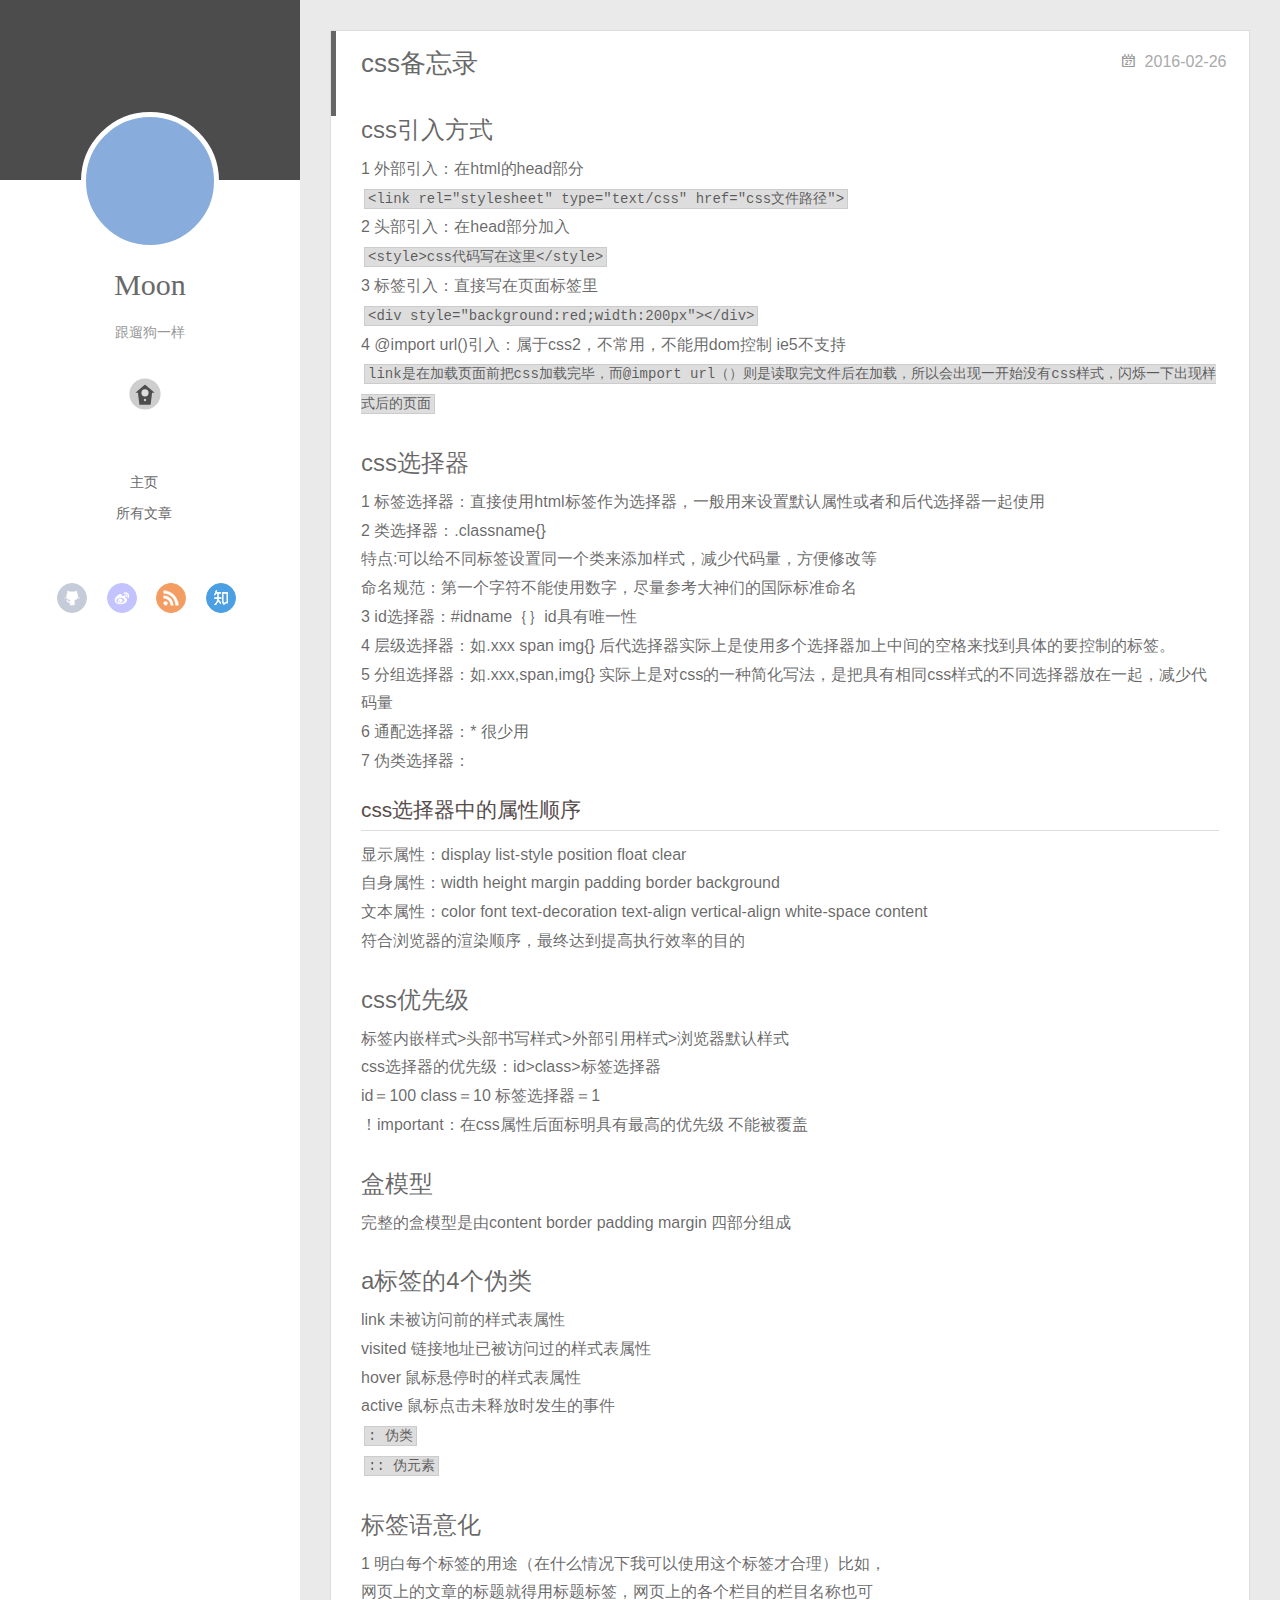
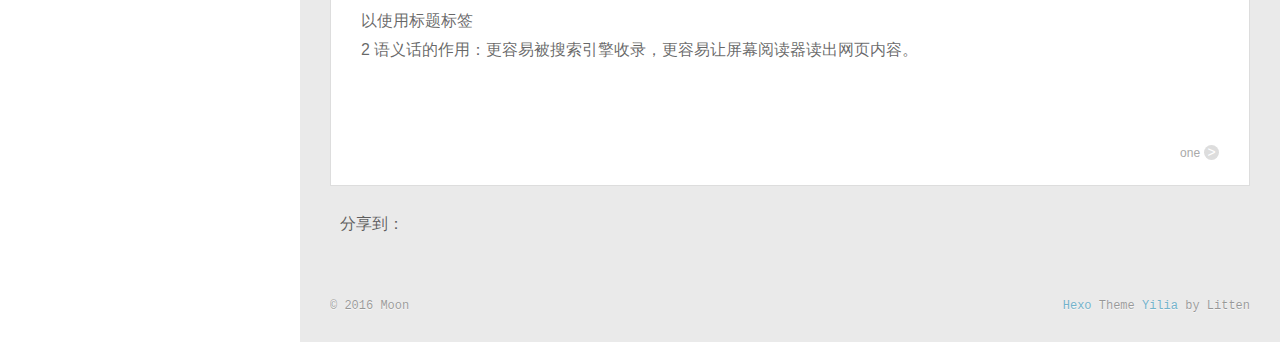
<file: 2016/02/26/css备忘录/index.html>
<!DOCTYPE html>
<html>
<head>
  <meta charset="utf-8">
  
  <title>css备忘录 | 把技术遛起</title>
  <meta name="viewport" content="width=device-width, initial-scale=1, maximum-scale=1">
  <meta name="description" content="css引入方式1 外部引入：在html的head部分&amp;lt;link rel=&amp;quot;stylesheet&amp;quot; type=&amp;quot;text/css&amp;quot; href=&amp;quot;css文件路径&amp;quot;&amp;gt;2 头部引入：在head部分加入&amp;lt;style&amp;gt;css代码写在这里&amp;lt;/style&amp;gt;3 标签引入：直接写在页面标签里&amp;lt;div style=&amp;q">
<meta property="og:type" content="article">
<meta property="og:title" content="css备忘录">
<meta property="og:url" content="http://yoursite.com/2016/02/26/css备忘录/index.html">
<meta property="og:site_name" content="把技术遛起">
<meta property="og:description" content="css引入方式1 外部引入：在html的head部分&amp;lt;link rel=&amp;quot;stylesheet&amp;quot; type=&amp;quot;text/css&amp;quot; href=&amp;quot;css文件路径&amp;quot;&amp;gt;2 头部引入：在head部分加入&amp;lt;style&amp;gt;css代码写在这里&amp;lt;/style&amp;gt;3 标签引入：直接写在页面标签里&amp;lt;div style=&amp;q">
<meta property="og:updated_time" content="2016-03-01T08:52:51.000Z">
<meta name="twitter:card" content="summary">
<meta name="twitter:title" content="css备忘录">
<meta name="twitter:description" content="css引入方式1 外部引入：在html的head部分&amp;lt;link rel=&amp;quot;stylesheet&amp;quot; type=&amp;quot;text/css&amp;quot; href=&amp;quot;css文件路径&amp;quot;&amp;gt;2 头部引入：在head部分加入&amp;lt;style&amp;gt;css代码写在这里&amp;lt;/style&amp;gt;3 标签引入：直接写在页面标签里&amp;lt;div style=&amp;q">
  
    <link rel="alternative" href="/atom.xml" title="把技术遛起" type="application/atom+xml">
  
  
    <link rel="icon" href="/favicon.png">
  
  <link rel="stylesheet" href="/css/style.css" type="text/css">
</head>
<body>
  <div id="container">
    <div class="left-col">
    <div class="overlay"></div>
<div class="intrude-less">
	<header id="header" class="inner">
		<a href="/" class="profilepic">
			
			<img lazy-src="http://img3.imgtn.bdimg.com/it/u=2077432215,165728634&amp;fm=21&amp;gp=0.jpg" class="js-avatar">
			
		</a>

		<hgroup>
		  <h1 class="header-author"><a href="/">Moon</a></h1>
		</hgroup>

		
		<p class="header-subtitle">跟遛狗一样</p>
		

		
			<div class="switch-btn">
				<div class="icon">
					<div class="icon-ctn">
						<div class="icon-wrap icon-house" data-idx="0">
							<div class="birdhouse"></div>
							<div class="birdhouse_holes"></div>
						</div>
						<div class="icon-wrap icon-ribbon hide" data-idx="1">
							<div class="ribbon"></div>
						</div>
						
						<div class="icon-wrap icon-link hide" data-idx="2">
							<div class="loopback_l"></div>
							<div class="loopback_r"></div>
						</div>
						
						
						<div class="icon-wrap icon-me hide" data-idx="3">
							<div class="user"></div>
							<div class="shoulder"></div>
						</div>
						
					</div>
					
				</div>
				<div class="tips-box hide">
					<div class="tips-arrow"></div>
					<ul class="tips-inner">
						<li>菜单</li>
						<li>标签</li>
						
						<li>友情链接</li>
						
						
						<li>关于我</li>
						
					</ul>
				</div>
			</div>
		

		<div class="switch-area">
			<div class="switch-wrap">
				<section class="switch-part switch-part1">
					<nav class="header-menu">
						<ul>
						
							<li><a href="/">主页</a></li>
				        
							<li><a href="/archives">所有文章</a></li>
				        
						</ul>
					</nav>
					<nav class="header-nav">
						<div class="social">
							
								<a class="github" target="_blank" href="http://zgmn.github.io/" title="github">github</a>
					        
								<a class="weibo" target="_blank" href="/#" title="weibo">weibo</a>
					        
								<a class="rss" target="_blank" href="/#" title="rss">rss</a>
					        
								<a class="zhihu" target="_blank" href="/#" title="zhihu">zhihu</a>
					        
						</div>
					</nav>
				</section>
				
				
				<section class="switch-part switch-part2">
					<div class="widget tagcloud" id="js-tagcloud">
						
					</div>
				</section>
				
				
				
				<section class="switch-part switch-part3">
					<div id="js-friends">
					
			          <a target="_blank" class="main-nav-link switch-friends-link" href="http://hanmingyang.github.io/">韩明洋</a>
			        
			          <a target="_blank" class="main-nav-link switch-friends-link" href="http://zy8232003.github.io/">张跃</a>
			        
			          <a target="_blank" class="main-nav-link switch-friends-link" href="http://gcsHaya.github.io/">张俊琪</a>
			        
			          <a target="_blank" class="main-nav-link switch-friends-link" href="http://jameblunt1973.github.io/">张记文</a>
			        
			          <a target="_blank" class="main-nav-link switch-friends-link" href="http://running11.github.io/">邝艳芝</a>
			        
			          <a target="_blank" class="main-nav-link switch-friends-link" href="http://zgmn.github.io/">胡月</a>
			        
			          <a target="_blank" class="main-nav-link switch-friends-link" href="http://luqiqi1225.github.io/">陆琦</a>
			        
			          <a target="_blank" class="main-nav-link switch-friends-link" href="http://chumengxing1121.github.io/">褚梦星</a>
			        
			          <a target="_blank" class="main-nav-link switch-friends-link" href="http://aoyi551083.github.io/">敖艺</a>
			        
			          <a target="_blank" class="main-nav-link switch-friends-link" href="http://zoeyzhou.github.io/">周叶</a>
			        
			          <a target="_blank" class="main-nav-link switch-friends-link" href="http://athenachu.github.io/">汪凌峰</a>
			        
			          <a target="_blank" class="main-nav-link switch-friends-link" href="http://sh5054.github.io/">陈晓佳</a>
			        
			          <a target="_blank" class="main-nav-link switch-friends-link" href="http://hanmingyang.github.io/">孙浩</a>
			        
			          <a target="_blank" class="main-nav-link switch-friends-link" href="http://quanquanxuan.github.io/">宣圆圆</a>
			        
			          <a target="_blank" class="main-nav-link switch-friends-link" href="http://baobeiaini.github.io/">王贝贝</a>
			        
			          <a target="_blank" class="main-nav-link switch-friends-link" href="http://crerich.github.io/">程华</a>
			        
			          <a target="_blank" class="main-nav-link switch-friends-link" href="http://tyl1002353363.github.io/">谭于磊</a>
			        
			          <a target="_blank" class="main-nav-link switch-friends-link" href="http://yamanai.github.io/">张明</a>
			        
			          <a target="_blank" class="main-nav-link switch-friends-link" href="http://lck297231489.github.io/">刘臣康</a>
			        
			          <a target="_blank" class="main-nav-link switch-friends-link" href="http://tavey.github.io/">王晓伟</a>
			        
			          <a target="_blank" class="main-nav-link switch-friends-link" href="http://weibo0909.github.io/">魏传波</a>
			        
			          <a target="_blank" class="main-nav-link switch-friends-link" href="http://wj1213180604.github.io/">王娟</a>
			        
			          <a target="_blank" class="main-nav-link switch-friends-link" href="http://tang0916tang.github.io/">张晓翠</a>
			        
			          <a target="_blank" class="main-nav-link switch-friends-link" href="http://zhuqy.github.io/">祝倩莹</a>
			        
			          <a target="_blank" class="main-nav-link switch-friends-link" href="http://quangege.github.io/">张涌泉</a>
			        
			          <a target="_blank" class="main-nav-link switch-friends-link" href="http://niexiaofei1988.github.io/">聂海锋</a>
			        
			          <a target="_blank" class="main-nav-link switch-friends-link" href="http://changxiangru.github.io/">常相如</a>
			        
			          <a target="_blank" class="main-nav-link switch-friends-link" href="http://xuyanchao.github.io/">许颜超</a>
			        
			          <a target="_blank" class="main-nav-link switch-friends-link" href="http://samguoqiang.github.io/">陈国强</a>
			        
			        </div>
				</section>
				

				
				
				<section class="switch-part switch-part4">
				
					<div id="js-aboutme">Night comes again</div>
				</section>
				
			</div>
		</div>
	</header>				
</div>
    </div>
    <div class="mid-col">
      <nav id="mobile-nav">
  	<div class="overlay">
  		<div class="slider-trigger"></div>
  		<h1 class="header-author js-mobile-header hide">Moon</h1>
  	</div>
	<div class="intrude-less">
		<header id="header" class="inner">
			<div class="profilepic">
				<img lazy-src="http://img3.imgtn.bdimg.com/it/u=2077432215,165728634&amp;fm=21&amp;gp=0.jpg" class="js-avatar">
			</div>
			<hgroup>
			  <h1 class="header-author">Moon</h1>
			</hgroup>
			
			<p class="header-subtitle">跟遛狗一样</p>
			
			<nav class="header-menu">
				<ul>
				
					<li><a href="/">主页</a></li>
		        
					<li><a href="/archives">所有文章</a></li>
		        
		        <div class="clearfix"></div>
				</ul>
			</nav>
			<nav class="header-nav">
				<div class="social">
					
						<a class="github" target="_blank" href="http://zgmn.github.io/" title="github">github</a>
			        
						<a class="weibo" target="_blank" href="/#" title="weibo">weibo</a>
			        
						<a class="rss" target="_blank" href="/#" title="rss">rss</a>
			        
						<a class="zhihu" target="_blank" href="/#" title="zhihu">zhihu</a>
			        
				</div>
			</nav>
		</header>				
	</div>
</nav>
      <div class="body-wrap"><article id="post-css备忘录" class="article article-type-post" itemscope itemprop="blogPost">
  
    <div class="article-meta">
      <a href="/2016/02/26/css备忘录/" class="article-date">
  	<time datetime="2016-02-26T01:34:31.000Z" itemprop="datePublished">2016-02-26</time>
</a>
    </div>
  
  <div class="article-inner">
    
      <input type="hidden" class="isFancy" />
    
    
      <header class="article-header">
        
  
    <h1 class="article-title" itemprop="name">
      css备忘录
    </h1>
  

      </header>
      
      <div class="article-info article-info-post">
        
        

        <div class="clearfix"></div>
      </div>
      
    
    <div class="article-entry" itemprop="articleBody">
      
        <h1 id="css引入方式">css引入方式</h1><p>1 外部引入：在html的head部分<br><code>&lt;link rel=&quot;stylesheet&quot; type=&quot;text/css&quot; href=&quot;css文件路径&quot;&gt;</code><br>2 头部引入：在head部分加入<br><code>&lt;style&gt;css代码写在这里&lt;/style&gt;</code><br>3 标签引入：直接写在页面标签里<br><code>&lt;div style=&quot;background:red;width:200px&quot;&gt;&lt;/div&gt;</code><br>4 @import url()引入：属于css2，不常用，不能用dom控制 ie5不支持<br><code>link是在加载页面前把css加载完毕，而@import url（）则是读取完文件后在加载，所以会出现一开始没有css样式，闪烁一下出现样式后的页面</code>  </p>
<h1 id="css选择器">css选择器</h1><p>1 标签选择器：直接使用html标签作为选择器，一般用来设置默认属性或者和后代选择器一起使用<br>2 类选择器：.classname{}<br>特点:可以给不同标签设置同一个类来添加样式，减少代码量，方便修改等<br>命名规范：第一个字符不能使用数字，尽量参考大神们的国际标准命名<br>3 id选择器：#idname｛｝id具有唯一性<br>4 层级选择器：如.xxx span img{} 后代选择器实际上是使用多个选择器加上中间的空格来找到具体的要控制的标签。<br>5 分组选择器：如.xxx,span,img{} 实际上是对css的一种简化写法，是把具有相同css样式的不同选择器放在一起，减少代码量<br>6 通配选择器：* 很少用<br>7 伪类选择器：  </p>
<h2 id="css选择器中的属性顺序">css选择器中的属性顺序</h2><p>显示属性：display list-style position float clear<br>自身属性：width height margin padding border background<br>文本属性：color font text-decoration text-align vertical-align white-space content<br>符合浏览器的渲染顺序，最终达到提高执行效率的目的  </p>
<h1 id="css优先级">css优先级</h1><p>标签内嵌样式&gt;头部书写样式&gt;外部引用样式&gt;浏览器默认样式<br>css选择器的优先级：id&gt;class&gt;标签选择器<br>id＝100 class＝10 标签选择器＝1<br>！important：在css属性后面标明具有最高的优先级 不能被覆盖  </p>
<h1 id="盒模型">盒模型</h1><p>完整的盒模型是由content border padding margin 四部分组成  </p>
<h1 id="a标签的4个伪类">a标签的4个伪类</h1><p>link 未被访问前的样式表属性<br>visited 链接地址已被访问过的样式表属性<br>hover 鼠标悬停时的样式表属性<br>active 鼠标点击未释放时发生的事件<br><code>: 伪类</code><br><code>:: 伪元素</code>  </p>
<h1 id="标签语意化">标签语意化</h1><p>1 明白每个标签的用途（在什么情况下我可以使用这个标签才合理）比如，<br>网页上的文章的标题就得用标题标签，网页上的各个栏目的栏目名称也可<br>以使用标题标签<br>2 语义话的作用：更容易被搜索引擎收录，更容易让屏幕阅读器读出网页内容。</p>

      
    </div>
    
  </div>
  
    
<nav id="article-nav">
  
  
    <a href="/2016/02/25/one/" id="article-nav-older" class="article-nav-link-wrap">
      <div class="article-nav-title">one</div>
      <strong class="article-nav-caption">></strong>
    </a>
  
</nav>

  
</article>


<div class="share">
	<!-- JiaThis Button BEGIN -->
	<div class="jiathis_style">
		<span class="jiathis_txt">分享到：</span>
		<a class="jiathis_button_tsina"></a>
		<a class="jiathis_button_cqq"></a>
		<a class="jiathis_button_douban"></a>
		<a class="jiathis_button_weixin"></a>
		<a class="jiathis_button_tumblr"></a>
		<a href="http://www.jiathis.com/share" class="jiathis jiathis_txt jtico jtico_jiathis" target="_blank"></a>
	</div>
	<script type="text/javascript" src="http://v3.jiathis.com/code/jia.js?uid=1405949716054953" charset="utf-8"></script>
	<!-- JiaThis Button END -->
</div>



<div class="duoshuo">
	<!-- 多说评论框 start -->
	<div class="ds-thread" data-thread-key="css备忘录" data-title="css备忘录" data-url="http://yoursite.com/2016/02/26/css备忘录/"></div>
	<!-- 多说评论框 end -->
	<!-- 多说公共JS代码 start (一个网页只需插入一次) -->
	<script type="text/javascript">
	var duoshuoQuery = {short_name:"true"};
	(function() {
		var ds = document.createElement('script');
		ds.type = 'text/javascript';ds.async = true;
		ds.src = (document.location.protocol == 'https:' ? 'https:' : 'http:') + '//static.duoshuo.com/embed.js';
		ds.charset = 'UTF-8';
		(document.getElementsByTagName('head')[0] 
		 || document.getElementsByTagName('body')[0]).appendChild(ds);
	})();
	</script>
	<!-- 多说公共JS代码 end -->
</div>




<section id="comments">
  <div id="disqus_thread"></div>
    <script type="text/javascript">
    /* * * CONFIGURATION VARIABLES: EDIT BEFORE PASTING INTO YOUR WEBPAGE * * */
    var disqus_shortname = 'zgmn.github.io'; // required: replace example with your forum shortname

    /* * * DON'T EDIT BELOW THIS LINE * * */
    (function() {
      var dsq = document.createElement('script'); dsq.type = 'text/javascript'; dsq.async = true;
      dsq.src = '//' + disqus_shortname + '.disqus.com/embed.js';
      (document.getElementsByTagName('head')[0] || document.getElementsByTagName('body')[0]).appendChild(dsq);
    })();
  </script>
  <noscript>Please enable JavaScript to view the <a href="https://disqus.com/?ref_noscript">comments powered by Disqus.</a></noscript>
</section>

</div>
      <footer id="footer">
  <div class="outer">
    <div id="footer-info">
    	<div class="footer-left">
    		&copy; 2016 Moon
    	</div>
      	<div class="footer-right">
      		<a href="http://hexo.io/" target="_blank">Hexo</a>  Theme <a href="https://github.com/litten/hexo-theme-yilia" target="_blank">Yilia</a> by Litten
      	</div>
    </div>
  </div>
</footer>
    </div>
    
  <link rel="stylesheet" href="/fancybox/jquery.fancybox.css" type="text/css">


<script>
	var yiliaConfig = {
		fancybox: true,
		mathjax: true,
		animate: true,
		isHome: false,
		isPost: true,
		isArchive: false,
		isTag: false,
		isCategory: false,
		open_in_new: false
	}
</script>
<script src="http://7.url.cn/edu/jslib/comb/require-2.1.6,jquery-1.9.1.min.js" type="text/javascript"></script>
<script src="/js/main.js" type="text/javascript"></script>






<script type="text/x-mathjax-config">
MathJax.Hub.Config({
    tex2jax: {
        inlineMath: [ ['$','$'], ["\\(","\\)"]  ],
        processEscapes: true,
        skipTags: ['script', 'noscript', 'style', 'textarea', 'pre', 'code']
    }
});

MathJax.Hub.Queue(function() {
    var all = MathJax.Hub.getAllJax(), i;
    for(i=0; i < all.length; i += 1) {
        all[i].SourceElement().parentNode.className += ' has-jax';                 
    }       
});
</script>

<script type="text/javascript" src="http://cdn.mathjax.org/mathjax/latest/MathJax.js?config=TeX-AMS-MML_HTMLorMML">
</script>


  </div>
</body>
</html>
</file>
<file: css/style.css>
body {
  width: 100%;
}
body:before,
body:after {
  content: "";
  display: table;
}
body:after {
  clear: both;
}
@font-face {
  font-family: 'FontAwesome';
  src: url("fonts/fontawesome-webfont.eot");
  src: url("fonts/fontawesome-webfont.eot?#iefix") format("embedded-opentype"), url("fonts/fontawesome-webfont.woff") format("woff"), url("fonts/fontawesome-webfont.ttf") format("truetype"), url("fonts/fontawesome-webfont.svgz#FontAwesomeRegular") format("svg"), url("fonts/fontawesome-webfont.svg#FontAwesomeRegular") format("svg");
  font-weight: normal;
  font-style: normal;
}
html,
body,
div,
span,
applet,
object,
iframe,
h1,
h2,
h3,
h4,
h5,
h6,
p,
blockquote,
pre,
a,
abbr,
acronym,
address,
big,
cite,
code,
del,
dfn,
em,
img,
ins,
kbd,
q,
s,
samp,
small,
strike,
strong,
sub,
sup,
tt,
var,
dl,
dt,
dd,
ol,
ul,
li,
fieldset,
form,
label,
legend,
table,
caption,
tbody,
tfoot,
thead,
tr,
th,
td {
  margin: 0;
  padding: 0;
  border: 0;
  outline: 0;
  font-weight: inherit;
  font-style: inherit;
  font-family: inherit;
  font-size: 100%;
  vertical-align: baseline;
}
body {
  line-height: 1;
  color: #000;
  background: #fff;
}
ol,
ul {
  list-style: none;
}
table {
  border-collapse: separate;
  border-spacing: 0;
  vertical-align: middle;
}
caption,
th,
td {
  text-align: left;
  font-weight: normal;
  vertical-align: middle;
}
a img {
  border: none;
}
ol {
  list-style: decimal;
  padding-left: 20px;
}
ul {
  list-style: none;
}
input,
button {
  margin: 0;
  padding: 0;
}
input::-moz-focus-inner,
button::-moz-focus-inner {
  border: 0;
  padding: 0;
}
@font-face {
  font-family: FontAwesome;
  font-style: normal;
  font-weight: normal;
  src: url("fonts/fontawesome-webfont.eot?v=#4.0.3");
  src: url("fonts/fontawesome-webfont.eot?#iefix&v=#4.0.3") format("embedded-opentype"), url("fonts/fontawesome-webfont.woff?v=#4.0.3") format("woff"), url("fonts/fontawesome-webfont.ttf?v=#4.0.3") format("truetype"), url("fonts/fontawesome-webfont.svg#fontawesomeregular?v=#4.0.3") format("svg");
}
html,
body,
#container {
  height: 100%;
}
body {
  font-family: "微软雅黑", "HelveticaNeue-Light", "Helvetica Neue Light", "Helvetica Neue", Helvetica, Arial, sans-serif;
  font-size: 16px;
  background: #fff;
  color: rgba(0,0,0,0.6);
  -webkit-overflow-scrolling: touch;
}
h1,
h2,
h3 {
  display: block;
}
h1 {
  font-size: 1.5em;
}
h2 {
  font-size: 1.3em;
}
h3 {
  font-size: 1.1em;
}
h4,
h5,
h6 {
  font-size: 1em;
}
a {
  text-decoration: none;
  outline-width: 0;
  color: #258fb8;
  outline: none;
}
.alignleft {
  float: left;
}
.alignright {
  float: right;
}
.clearfix {
  *zoom: 1;
}
.clearfix:after {
  content: "";
  display: table;
  clear: both;
}
.inner {
  width: 1000px;
  margin: 0 auto;
}
.hide {
  display: none;
}
@media screen and (max-width: 1040px) {
  .inner {
    width: 100%;
  }
}
#container {
  position: relative;
  min-height: 100%;
}
#container #mobile-nav {
  display: none;
}
#container #mobile-nav .overlay {
  height: 110px;
  position: absolute;
  width: 100%;
  background: #4d4d4d;
}
#container #mobile-nav .overlay.fixed {
  position: fixed;
  height: 42px;
  z-index: 99;
}
#container #mobile-nav #header {
  padding: 10px 0 0 0;
}
#container #mobile-nav #header .profilepic {
  display: block;
  position: relative;
  z-index: 100;
}
#container #mobile-nav #header .header-menu {
  height: auto;
  margin: 10px;
}
#container #mobile-nav #header .header-menu ul {
  text-align: center;
  cursor: default;
}
#container #mobile-nav #header .header-menu li {
  display: inline-block;
  margin: 3px;
}
#container .left-col {
  background: #fff;
  width: 300px;
  position: fixed;
  opacity: 1;
  -webkit-transition: all 0.2s ease-in;
  -moz-transition: all 0.2s ease-in;
  -ms-transition: all 0.2s ease-in;
  transition: all 0.2s ease-in;
  height: 100%;
}
#container .left-col .overlay {
  width: 100%;
  height: 180px;
  background-color: #000;
  position: absolute;
  opacity: 0.7;
}
#container .left-col .intrude-less {
  width: 76%;
  text-align: center;
  margin: 112px auto 0;
}
#container .mid-col {
  position: absolute;
  right: 0;
  min-height: 100%;
  background: #eaeaea;
  left: 300px;
  width: auto;
}
@media screen and (max-width: 800px) {
  #container .left-col {
    display: none;
  }
  #container .mid-col {
    left: 0;
  }
  #container #header .header-nav {
    position: relative;
  }
  #container .header-author.fixed {
    position: fixed;
    top: -13px;
    width: 100%;
    color: #ddd;
  }
  #container .overlay .slider-trigger {
    position: absolute;
    z-index: 101;
    bottom: 0;
    left: 0;
    width: 42px;
    height: 42px;
  }
  #container .overlay .slider-trigger:hover {
    background: #444;
  }
  #container .overlay .slider-trigger:before {
    color: #ddd;
    content: "\f00b";
    font: 16px FontAwesome;
    width: 16px;
    height: 16px;
    margin-left: 9px;
    margin-top: 14px;
    display: block;
  }
  #container .article-header {
    border-left: none;
    padding: 0;
    border-bottom: 1px dotted #ddd;
  }
  #container .article-header h1 {
    margin-bottom: 10px;
  }
  #container .header-subtitle {
    padding: 0 24px;
  }
  #container .article-info-index.article-info {
    padding-top: 10px;
    margin: 0;
    border-top: 1px solid #ddd;
  }
  #container .article-info-post.article-info {
    margin: 0;
    padding-top: 10px;
    border: none;
  }
  #container .article-more-link a {
    float: right;
  }
  #container #viewer-box .viewer-box-l {
    font-size: 14px;
  }
  #container .article {
    padding: 10px;
    margin: 10px;
    font-size: 14px;
  }
  #container .article .article-entry {
    padding-left: 0;
    padding-right: 0;
    padding-top: 10px;
  }
  #container .article .article-title {
    font-size: 18px;
    max-width: 185px;
    display: block;
    margin: 0;
  }
  #container .article .article-meta {
    width: auto;
    height: 30px;
    margin-top: -5px;
    position: ralative;
  }
  #container .article .article-meta .article-date {
    font-size: 12px;
    -webkit-border-radius: 0;
    border-radius: 0;
    color: #666;
    background: none;
    height: auto;
    padding: 0;
    margin: 0;
    width: 100%;
    text-align: left;
    margin-left: 10px;
  }
  #container .article .article-meta .article-date time {
    width: auto;
    float: right;
    margin-right: 10px;
  }
  #container .article .article-meta .article-tag-list {
    margin-top: 7px;
    position: absolute;
    right: 10px;
    top: 0;
  }
  #container .article .article-meta .article-tag-list:before {
    float: left;
    margin-top: 1px;
    left: 0;
  }
  #container .article .article-meta .article-tag-list .article-tag-list-item {
    float: left;
    padding-left: 0;
    width: auto;
    max-width: 83px;
  }
  #container .article .article-meta .article-category {
    margin-top: 7px;
    position: absolute;
    right: 10px;
    top: -30px;
  }
  #container .article .article-meta .article-category:before {
    float: left;
    margin-top: 1px;
    left: 15px;
  }
  #container .article .article-meta .article-category .article-category-link {
    max-width: 83px;
    width: auto;
    padding-left: 10px;
  }
  #container .article .article-nav-link-wrap {
    margin: 5px 0;
  }
  #container .article .article-nav-link-wrap strong {
    float: left;
    margin-right: 5px;
  }
  #container .article #article-nav-older {
    float: none;
    display: block;
  }
  #container .share {
    padding: 3px 10px;
  }
  #container .duoshuo {
    padding: 0 13px;
  }
  #container #disqus_thread {
    padding: 0 13px;
  }
  #container #mobile-nav {
    display: block;
  }
  #container #page-nav .extend {
    opacity: 1;
  }
  #container .instagram .open-ins {
    left: 2px;
    top: -30px;
    color: #aaa;
  }
  #container .info-on-right {
    float: initial;
  }
  #container .archives-wrap {
    margin: 10px 10px 0px;
    padding: 10px;
  }
  #container .archives-wrap .archive-article-title {
    font-size: 14px;
  }
  #container .archives-wrap .archive-year-wrap {
    position: relative;
    padding: 0 0 0 0;
  }
  #container .archives-wrap .archive-year-wrap a {
    padding: 0 0 0 0;
  }
  #container .archives-wrap .article-meta .archive-article-date {
    font-size: 12px;
    margin-right: 10px;
    margin-top: -5px;
  }
  #container .archives-wrap .article-meta .article-tag-list-link {
    font-size: 12px;
  }
  #container .archives .archive-article {
    padding: 10px 0;
    margin-left: 0;
  }
  #container #footer .footer-left {
    float: initial;
    margin-bottom: 10px;
  }
  #container #footer .footer-right {
    float: initial;
  }
}
.header-author {
  text-align: center;
  margin: 0.67em 0;
  font-family: Roboto, "Roboto", serif;
  font-size: 30px;
  -webkit-transition: 0.3s;
  -moz-transition: 0.3s;
  -ms-transition: 0.3s;
  transition: 0.3s;
}
#header {
  width: 100%;
}
#header a {
  color: #696969;
}
#header a:hover {
  color: #b0a0aa;
}
#header .profilepic {
  text-align: center;
  display: block;
  border: 5px solid #fff;
  -webkit-border-radius: 300px;
  border-radius: 300px;
  width: 128px;
  height: 128px;
  margin: 0 auto;
  position: relative;
  overflow: hidden;
  background: #88acdb;
  -webkit-transition: all 0.2s ease-in;
  display: -webkit-box;
  -webkit-box-orient: horizontal;
  -webkit-box-pack: center;
  -webkit-box-align: center;
  text-align: center;
}
#header .profilepic img {
  width: 20%;
  height: 20%;
  -webkit-border-radius: 300px;
  border-radius: 300px;
  opacity: 0;
  -webkit-transition: all 0.2s ease-in;
}
#header .profilepic img.show {
  width: 100%;
  height: 100%;
  opacity: 1;
}
#header .header-subtitle {
  text-align: center;
  color: #999;
  font-size: 14px;
  line-height: 25px;
  overflow: hidden;
  text-overflow: ellipsis;
  display: -webkit-box;
  -webkit-line-clamp: 2;
  -webkit-box-orient: vertical;
}
#header .header-menu {
  font-weight: 300;
  line-height: 31px;
  cursor: pointer;
  text-transform: uppercase;
  float: none;
  height: 150px;
  margin-left: -12px;
  text-align: center;
  display: -webkit-box;
  -webkit-box-orient: horizontal;
  -webkit-box-pack: center;
  -webkit-box-align: center;
}
#header .header-menu li {
  cursor: default;
}
#header .header-menu li a {
  font-size: 14px;
  min-width: 300px;
}
#header .switch-area {
  position: relative;
  width: 100%;
  overflow: hidden;
  min-height: 500px;
  font-size: 14px;
}
#header .switch-area .switch-wrap {
  -webkit-transition: -webkit-transform 0.3s ease-in;
  -moz-transition: -moz-transform 0.3s ease-in;
  -ms-transition: -ms-transform 0.3s ease-in;
  transition: transform 0.3s ease-in;
  position: relative;
}
#header .turn-left {
  -webkit-transform: translate(-100%, 0);
  -moz-transform: translate(-100%, 0);
  -ms-transform: translate(-100%, 0);
  transform: translate(-100%, 0);
}
#header .header-nav {
  width: 100%;
  position: absolute;
  -webkit-transition: -webkit-transform 0.3s ease-in;
  -moz-transition: -moz-transform 0.3s ease-in;
  -ms-transition: -ms-transform 0.3s ease-in;
  transition: transform 0.3s ease-in;
}
#header .header-nav .social {
  margin-right: 15px;
  margin-top: 10px;
  text-align: center;
}
#header .header-nav .social a {
  -webkit-border-radius: 50%;
  border-radius: 50%;
  display: -moz-inline-stack;
  display: inline-block;
  vertical-align: middle;
  *vertical-align: auto;
  zoom: 1;
  *display: inline;
  text-indent: -9999px;
  margin: 0 8px 15px 8px;
  opacity: 0.7;
  width: 28px;
  height: 28px;
  -webkit-transition: 0.3s;
  -moz-transition: 0.3s;
  -ms-transition: 0.3s;
  transition: 0.3s;
}
#header .header-nav .social a:hover {
  opacity: 1;
}
#header .header-nav .social a:last-of-type {
  margin-right: 0;
}
#header .header-nav .social a.weibo {
  background: url("/img/weibo.png") center no-repeat #aaf;
  border: 1px solid #aaf;
}
#header .header-nav .social a.weibo:hover {
  border: 1px solid #aaf;
}
#header .header-nav .social a.rss {
  background: url("/img/rss.png") center no-repeat #ef7522;
  border: 1px solid #ef7522;
}
#header .header-nav .social a.rss:hover {
  border: 1px solid #cf5d0f;
}
#header .header-nav .social a.github {
  background: url("/img/github.png") center no-repeat #afb6ca;
  border: 1px solid #afb6ca;
}
#header .header-nav .social a.github:hover {
  border: 1px solid #909ab6;
}
#header .header-nav .social a.facebook {
  background: url("/img/facebook.png") center no-repeat #3b5998;
  border: 1px solid #3b5998;
}
#header .header-nav .social a.facebook:hover {
  border: 1px solid #2d4373;
}
#header .header-nav .social a.google {
  background: url("/img/google.png") center no-repeat #c83d20;
  border: 1px solid #c83d20;
}
#header .header-nav .social a.google:hover {
  border: 1px solid #9c3019;
}
#header .header-nav .social a.twitter {
  background: url("/img/twitter.png") center no-repeat #55cff8;
  border: 1px solid #55cff8;
}
#header .header-nav .social a.twitter:hover {
  border: 1px solid #24c1f6;
}
#header .header-nav .social a.linkedin {
  background: url("/img/linkedin.png") center no-repeat #005a87;
  border: 1px solid #005a87;
}
#header .header-nav .social a.linkedin:hover {
  border: 1px solid #006b98;
}
#header .header-nav .social a.zhihu {
  background: url("/img/zhihu.png") center no-repeat #0078d8;
  border: 1px solid #0078d8;
}
#header .header-nav .social a.zhihu:hover {
  border: 1px solid #0078d8;
}
#header .header-nav .social a.douban {
  background: url("/img/douban.png") center no-repeat #06c611;
  border: 1px solid #06c611;
}
#header .header-nav .social a.douban:hover {
  border: 1px solid #06c611;
}
#header .header-nav .social a.mail {
  background: url("/img/mail.png") center no-repeat #005a87;
  border: 1px solid #005a87;
}
#header .header-nav .social a.mail:hover {
  border: 1px solid #006b98;
}
#header .switch-part {
  width: 100%;
  position: absolute;
}
#header .switch-part1 {
  left: 0;
}
#header .switch-part2 {
  left: 100%;
  top: 20px;
  overlay-x: hidden;
  overflow-y: auto;
  max-height: 200px;
}
#header .switch-part3 {
  left: 200%;
  line-height: 30px;
}
#header .switch-part3 .switch-friends-link {
  margin-right: 9px;
  -webkit-border-radius: 3px;
  border-radius: 3px;
  padding: 5px;
}
#header .switch-part3 .switch-friends-link:hover {
  background: #88acdb;
  color: #fff;
}
#header .switch-part4 {
  left: 300%;
  text-align: left;
  line-height: 30px;
}
.duoshuo {
  padding: 0 40px;
}
#disqus_thread {
  padding: 0 40px;
}
.archives-wrap {
  position: relative;
  margin: 0 30px;
  padding-right: 60px;
  border-bottom: 1px solid #eee;
  background: #fff;
}
.archives-wrap:first-child {
  margin-top: 30px;
}
.archives-wrap:last-child {
  margin-bottom: 80px;
}
.archives-wrap .archive-year-wrap {
  line-height: 35px;
  width: 200px;
  position: absolute;
  padding-top: 15px;
  font-size: 1.8em;
}
.archives-wrap .archive-year-wrap a {
  color: #666;
  font-weight: bold;
  padding-left: 48px;
}
.archives {
  position: relative;
}
.archives .article-info {
  border: none;
}
.archives .archive-article {
  margin-left: 200px;
  padding: 20px 0;
  border-bottom: 1px solid #eee;
  border-top: 1px solid #fff;
  position: relative;
}
.archives .archive-article:first-child {
  border-top: none;
}
.archives .archive-article:last-child {
  border-bottom: none;
}
.archives .archive-article-title {
  font-size: 16px;
  color: #333;
  -webkit-transition: color 0.3s;
  -moz-transition: color 0.3s;
  -ms-transition: color 0.3s;
  transition: color 0.3s;
}
.archives .archive-article-title:hover {
  color: #657b83;
}
.archives .archive-article-title span {
  display: block;
  color: #a8a8a8;
  font-size: 12px;
  line-height: 14px;
  height: 7px;
  padding-left: 2px;
}
.archives .archive-article-title span:before {
  display: inline-block;
  content: "“";
  font-family: serif;
  font-size: 30px;
  float: left;
  margin: 4px 4px 0 -12px;
  color: #c8c8c8;
}
.archive-article-inner .archive-article-header {
  position: relative;
}
.archive-article-inner .article-meta {
  position: relative;
  float: right;
  margin-top: -10px;
  color: #555;
  background: none;
  text-align: right;
  width: auto;
}
.archive-article-inner .article-meta .article-date time {
  color: #aaa;
}
.archive-article-inner .article-meta .archive-article-date,
.archive-article-inner .article-meta .article-tag-list {
  margin-right: 30px;
  display: -moz-inline-stack;
  display: inline-block;
  vertical-align: middle;
  zoom: 1;
  color: #666;
  font-size: 14px;
}
.archive-article-inner .article-meta .archive-article-date {
  cursor: default;
  font-size: 12px;
  margin-bottom: 5px;
  margin-top: -10px;
}
.archive-article-inner .article-meta .archive-article-date time:before {
  content: "\f073";
  color: #999;
  position: relative;
  margin-right: 10px;
  font: 16px FontAwesome;
}
.archive-article-inner .article-meta .article-category:before {
  float: left;
  margin-top: 1px;
  left: 15px;
}
.archive-article-inner .article-meta .article-category .article-category-link {
  width: auto;
  max-width: 83px;
  padding-left: 10px;
}
.archive-article-inner .article-meta .article-tag-list {
  margin-top: 0px;
}
.archive-article-inner .article-meta .article-tag-list:before {
  left: 15px;
}
.archive-article-inner .article-meta .article-tag-list .article-tag-list-item {
  display: inline-block;
  width: auto;
  max-width: 83px;
  padding-left: 8px;
  font-size: 12px;
}
.body-wrap {
  margin-bottom: 80px;
}
.article {
  margin: 30px;
  position: relative;
  border: 1px solid #ddd;
  background: #fff;
  -webkit-transition: all 0.2s ease-in;
}
.article.show {
  visibility: visible;
  -webkit-animation: cd-bounce-1 0.6s;
  -moz-animation: cd-bounce-1 0.6s;
  -webkit-animation: cd-bounce-1 0.6s;
  -moz-animation: cd-bounce-1 0.6s;
  -ms-animation: cd-bounce-1 0.6s;
  animation: cd-bounce-1 0.6s;
}
.article.hidden {
  visibility: hidden;
}
.article img {
  max-width: 100%;
}
@-webkit-keyframes cd-bounce-1 {
  0% {
    opacity: 0;
    -webkit-transform: scale(1);
  }
  60% {
    opacity: 1;
    -webkit-transform: scale(1.01);
  }
  100% {
    -webkit-transform: scale(1);
  }
}
@-moz-keyframes cd-bounce-1 {
  0% {
    opacity: 0;
    -moz-transform: scale(1);
  }
  60% {
    opacity: 1;
    -moz-transform: scale(1.01);
  }
  100% {
    -moz-transform: scale(1);
  }
}
.article-index {
  margin-left: 200px;
  padding: 15px 0;
  margin-right: 75px;
}
.article-index .brief {
  display: block;
  color: #a8a8a8;
  font-size: 12px;
  line-height: 14px;
  height: 7px;
  padding-left: 2px;
}
.article-index .brief:before {
  display: inline-block;
  content: "“";
  font-family: serif;
  font-size: 30px;
  float: left;
  margin: 4px 4px 0 -12px;
  color: #c8c8c8;
}
.article-title {
  color: #696969;
  margin-left: 0px;
  font-weight: 300;
  line-height: 35px;
  margin-bottom: 20px;
  font-size: 26px;
  -webkit-transition: color 0.3s;
  -moz-transition: color 0.3s;
  -o-transition: color 0.3s;
  -webkit-transition: color 0.3s;
  -moz-transition: color 0.3s;
  -ms-transition: color 0.3s;
  transition: color 0.3s;
}
.article-title:hover {
  color: #b0a0aa;
}
.article-inner {
  position: relative;
  margin-bottom: 20px;
}
.article-header {
  border-left: 5px solid;
  padding: 15px 0px 15px 25px;
}
.article-info.info-on-right {
  margin: 10px 0 0 0;
  float: right;
}
.article-info-index.article-info {
  padding-top: 20px;
  margin: 30px 30px 0 30px;
  border-top: 1px solid #ddd;
}
.article-info-post.article-info {
  padding: 0;
  border: none;
  margin: -30px 0 20px 30px;
}
.article-entry {
  line-height: 1.8em;
  padding-right: 30px;
  padding-left: 30px;
}
.article-entry p {
  margin-top: 10px;
}
.article-entry p code,
.article-entry li code {
  padding: 1px 3px;
  margin: 0 3px;
  background: #ddd;
  border: 1px solid #ccc;
  font-family: Menlo, Monaco, "Andale Mono", "lucida console", "Courier New", monospace;
  word-wrap: break-word;
  font-size: 14px;
}
.article-entry blockquote {
  background: #ddd;
  border-left: 5px solid #ccc;
  padding: 15px 20px;
  margin-top: 10px;
  border-left: 5px solid #657b83;
  background: #f6f6f6;
}
.article-entry blockquote p {
  margin-top: 0;
}
.article-entry em {
  font-style: italic;
}
.article-entry ul li:before {
  content: "";
  width: 6px;
  height: 6px;
  border: 1px solid #999;
  -webkit-border-radius: 10px;
  border-radius: 10px;
  background: #aaa;
  display: inline-block;
  margin-right: 10px;
  float: left;
  margin-top: 12px;
}
.article-entry ul,
.article-entry ol {
  font-size: 14px;
  margin: 10px 0px;
}
.article-entry li ul,
.article-entry li ol {
  margin-left: 30px;
}
.article-entry li ul li:before,
.article-entry li ol li:before {
  content: "";
  background: #dedede;
}
.article-entry h1 {
  margin-top: 30px;
}
.article-entry h2 {
  margin-top: 20px;
  font-weight: 300;
  color: #574c4c;
  padding-bottom: 5px;
  border-bottom: 1px solid #ddd;
}
.article-entry h3,
.article-entry h4,
.article-entry h5,
.article-entry h6 {
  margin-top: 20px;
  font-weight: 300;
  color: #574c4c;
  padding-bottom: 5px;
  border-bottom: 1px solid #ddd;
}
.article-entry video {
  max-width: 100%;
}
.article-entry strong {
  font-weight: bold;
}
.article-entry .caption {
  display: block;
  font-size: 0.8em;
  color: #aaa;
}
.article-entry hr {
  height: 0;
  margin-top: 20px;
  margin-bottom: 20px;
  border-left: 0;
  border-right: 0;
  border-top: 1px solid #ddd;
  border-bottom: 1px solid #fff;
}
.article-entry pre {
  font-size: 1/0.9em;
  line-height: 1.5;
  margin-top: 10px;
  padding: 5px 15px;
  overflow-x: auto;
  color: #657b83;
  font-size: 10px;
  border: 1px solid #ccc;
  text-shadow: 0 1px #444;
  font-family: Menlo, Monaco, "Andale Mono", "lucida console", "Courier New", monospace;
}
.article-entry pre code {
  font-size: 14px;
}
.article-entry table {
  width: 100%;
  border: 1px solid #dedede;
  margin: 15px 0;
  border-collapse: collapse;
}
.article-entry table tr,
.article-entry table td {
  height: 35px;
}
.article-entry table thead tr {
  background: #f8f8f8;
}
.article-entry table tbody tr:hover {
  background: #efefef;
}
.article-entry table td,
.article-entry table th {
  border: 1px solid #dedede;
  padding: 0 10px;
}
.article-entry figure table {
  border: none;
  width: auto;
  margin: 0;
}
.article-entry figure table tbody tr:hover {
  background: none;
}
.article-meta {
  width: 150px;
  font-size: 14;
  text-align: right;
  position: absolute;
  right: 0;
  top: 23px;
  text-align: center;
  z-index: 1;
}
.article-meta time {
  color: #aaa;
}
.article-meta time:before {
  color: #999;
  content: "\f073";
  font: 17px FontAwesome;
  margin-right: 10px;
}
.article-more-link {
  margin-top: 5px;
  text-align: right;
}
.article-more-link a {
  background: #4d4d4d;
  color: #fff;
  font-size: 12px;
  padding: 2px 8px 4px;
  line-height: 16px;
  -webkit-border-radius: 2px;
  -moz-border-radius: 2px;
  -webkit-border-radius: 2px;
  border-radius: 2px;
  -webkit-transition: background 0.3s;
  -moz-transition: background 0.3s;
  -ms-transition: background 0.3s;
  transition: background 0.3s;
}
.article-more-link a:hover {
  background: #3c3c3c;
}
.article-more-link a.hidden {
  visibility: hidden;
}
#article-nav {
  margin: 80px 0 30px 0;
  padding-bottom: 10px;
}
#article-nav .article-nav-link-wrap {
  margin: 0px 30px 0px 30px;
  font-size: 14px;
  color: #333;
}
#article-nav .article-nav-link-wrap .article-nav-title {
  display: inline-block;
  font-size: 12px;
  color: #aaa;
  -webkit-transition: color 0.3s;
  -moz-transition: color 0.3s;
  -ms-transition: color 0.3s;
  transition: color 0.3s;
}
#article-nav .article-nav-link-wrap strong {
  background: #ddd;
  color: #fff;
  -webkit-border-radius: 100%;
  border-radius: 100%;
  width: 15px;
  height: 15px;
  display: inline-block;
  text-align: center;
  -webkit-transition: background 0.3s;
  -moz-transition: background 0.3s;
  -ms-transition: background 0.3s;
  transition: background 0.3s;
}
#article-nav .article-nav-link-wrap:hover strong {
  background: #4d4d4d;
}
#article-nav .article-nav-link-wrap:hover .article-nav-title {
  color: #4d4d4d;
}
#article-nav #article-nav-older {
  float: right;
}
@-moz-keyframes cd-bounce-1 {
  0% {
    opacity: 0;
    -webkit-transform: scale(1);
    -moz-transform: scale(1);
    -ms-transform: scale(1);
    -o-transform: scale(1);
    -webkit-transform: scale(1);
    -moz-transform: scale(1);
    -ms-transform: scale(1);
    transform: scale(1);
  }
  60% {
    opacity: 1;
    -webkit-transform: scale(1.01);
    -moz-transform: scale(1.01);
    -ms-transform: scale(1.01);
    -o-transform: scale(1.01);
    -webkit-transform: scale(1.01);
    -moz-transform: scale(1.01);
    -ms-transform: scale(1.01);
    transform: scale(1.01);
  }
  100% {
    -webkit-transform: scale(1);
    -moz-transform: scale(1);
    -ms-transform: scale(1);
    -o-transform: scale(1);
    -webkit-transform: scale(1);
    -moz-transform: scale(1);
    -ms-transform: scale(1);
    transform: scale(1);
  }
}
@-webkit-keyframes cd-bounce-1 {
  0% {
    opacity: 0;
    -webkit-transform: scale(1);
    -moz-transform: scale(1);
    -ms-transform: scale(1);
    -o-transform: scale(1);
    -webkit-transform: scale(1);
    -moz-transform: scale(1);
    -ms-transform: scale(1);
    transform: scale(1);
  }
  60% {
    opacity: 1;
    -webkit-transform: scale(1.01);
    -moz-transform: scale(1.01);
    -ms-transform: scale(1.01);
    -o-transform: scale(1.01);
    -webkit-transform: scale(1.01);
    -moz-transform: scale(1.01);
    -ms-transform: scale(1.01);
    transform: scale(1.01);
  }
  100% {
    -webkit-transform: scale(1);
    -moz-transform: scale(1);
    -ms-transform: scale(1);
    -o-transform: scale(1);
    -webkit-transform: scale(1);
    -moz-transform: scale(1);
    -ms-transform: scale(1);
    transform: scale(1);
  }
}
@-o-keyframes cd-bounce-1 {
  0% {
    opacity: 0;
    -webkit-transform: scale(1);
    -moz-transform: scale(1);
    -ms-transform: scale(1);
    -o-transform: scale(1);
    -webkit-transform: scale(1);
    -moz-transform: scale(1);
    -ms-transform: scale(1);
    transform: scale(1);
  }
  60% {
    opacity: 1;
    -webkit-transform: scale(1.01);
    -moz-transform: scale(1.01);
    -ms-transform: scale(1.01);
    -o-transform: scale(1.01);
    -webkit-transform: scale(1.01);
    -moz-transform: scale(1.01);
    -ms-transform: scale(1.01);
    transform: scale(1.01);
  }
  100% {
    -webkit-transform: scale(1);
    -moz-transform: scale(1);
    -ms-transform: scale(1);
    -o-transform: scale(1);
    -webkit-transform: scale(1);
    -moz-transform: scale(1);
    -ms-transform: scale(1);
    transform: scale(1);
  }
}
@keyframes cd-bounce-1 {
  0% {
    opacity: 0;
    -webkit-transform: scale(1);
    -moz-transform: scale(1);
    -ms-transform: scale(1);
    -o-transform: scale(1);
    -webkit-transform: scale(1);
    -moz-transform: scale(1);
    -ms-transform: scale(1);
    transform: scale(1);
  }
  60% {
    opacity: 1;
    -webkit-transform: scale(1.01);
    -moz-transform: scale(1.01);
    -ms-transform: scale(1.01);
    -o-transform: scale(1.01);
    -webkit-transform: scale(1.01);
    -moz-transform: scale(1.01);
    -ms-transform: scale(1.01);
    transform: scale(1.01);
  }
  100% {
    -webkit-transform: scale(1);
    -moz-transform: scale(1);
    -ms-transform: scale(1);
    -o-transform: scale(1);
    -webkit-transform: scale(1);
    -moz-transform: scale(1);
    -ms-transform: scale(1);
    transform: scale(1);
  }
}
.archives-wrap {
  position: relative;
  margin: 0 30px;
  padding-right: 60px;
  border-bottom: 1px solid #eee;
  background: #fff;
}
.archives-wrap:first-child {
  margin-top: 30px;
}
.archives-wrap:last-child {
  margin-bottom: 80px;
}
.archives-wrap .archive-year-wrap {
  line-height: 35px;
  width: 200px;
  position: absolute;
  padding-top: 15px;
  font-size: 1.8em;
}
.archives-wrap .archive-year-wrap a {
  color: #666;
  font-weight: bold;
  padding-left: 48px;
}
.archives {
  position: relative;
}
.archives .article-info {
  border: none;
}
.archives .archive-article {
  margin-left: 200px;
  padding: 20px 0;
  border-bottom: 1px solid #eee;
  border-top: 1px solid #fff;
  position: relative;
}
.archives .archive-article:first-child {
  border-top: none;
}
.archives .archive-article:last-child {
  border-bottom: none;
}
.archives .archive-article-title {
  font-size: 16px;
  color: #333;
  -webkit-transition: color 0.3s;
  -moz-transition: color 0.3s;
  -ms-transition: color 0.3s;
  transition: color 0.3s;
}
.archives .archive-article-title:hover {
  color: #657b83;
}
.archives .archive-article-title span {
  display: block;
  color: #a8a8a8;
  font-size: 12px;
  line-height: 14px;
  height: 7px;
  padding-left: 2px;
}
.archives .archive-article-title span:before {
  display: inline-block;
  content: "“";
  font-family: serif;
  font-size: 30px;
  float: left;
  margin: 4px 4px 0 -12px;
  color: #c8c8c8;
}
.archive-article-inner .archive-article-header {
  position: relative;
}
.archive-article-inner .article-meta {
  position: relative;
  float: right;
  margin-top: -10px;
  color: #555;
  background: none;
  text-align: right;
  width: auto;
}
.archive-article-inner .article-meta .article-date time {
  color: #aaa;
}
.archive-article-inner .article-meta .archive-article-date,
.archive-article-inner .article-meta .article-tag-list {
  margin-right: 30px;
  display: -moz-inline-stack;
  display: inline-block;
  vertical-align: middle;
  zoom: 1;
  color: #666;
  font-size: 14px;
}
.archive-article-inner .article-meta .archive-article-date {
  cursor: default;
  font-size: 12px;
  margin-bottom: 5px;
  margin-top: -10px;
}
.archive-article-inner .article-meta .archive-article-date time:before {
  content: "\f073";
  color: #999;
  position: relative;
  margin-right: 10px;
  font: 16px FontAwesome;
}
.archive-article-inner .article-meta .article-category:before {
  float: left;
  margin-top: 1px;
  left: 15px;
}
.archive-article-inner .article-meta .article-category .article-category-link {
  width: auto;
  max-width: 83px;
  padding-left: 10px;
}
.archive-article-inner .article-meta .article-tag-list {
  margin-top: 0px;
}
.archive-article-inner .article-meta .article-tag-list:before {
  left: 15px;
}
.archive-article-inner .article-meta .article-tag-list .article-tag-list-item {
  display: inline-block;
  width: auto;
  max-width: 83px;
  padding-left: 8px;
  font-size: 12px;
}
.article-entry pre,
.article-entry .highlight {
  background: #272822;
  margin: 10px 0;
  padding: 10px 10px;
  overflow: auto;
  color: #4c4c4c;
  line-height: 22.400000000000002px;
  -webkit-border-radius: 4px;
  border-radius: 4px;
}
.article-entry .highlight .gutter pre,
.article-entry .gist .gist-file .gist-data .line-numbers {
  color: #666;
}
.article-entry pre,
.article-entry code {
  font-family: "Source Code Pro", Consolas, Monaco, Menlo, Consolas, monospace;
}
.article-entry code {
  background: #eee;
  padding: 0 0.3em;
  border: none;
}
.article-entry pre {
  color: #fff;
}
.article-entry pre code {
  background: none;
  text-shadow: none;
  padding: 0;
  color: #fff;
}
.article-entry .highlight pre {
  border: none;
  margin: 0;
  padding: 0;
}
.article-entry .highlight table {
  margin: 0;
  width: auto;
}
.article-entry .highlight td {
  border: none;
  padding: 0;
}
.article-entry .highlight figcaption {
  font-size: 0.85em;
  color: highlight-comment;
  line-height: 1em;
  margin-bottom: 1em;
}
.article-entry .highlight figcaption:before,
.article-entry .highlight figcaption:after {
  content: "";
  display: table;
}
.article-entry .highlight figcaption:after {
  clear: both;
}
.article-entry .highlight figcaption a {
  float: right;
}
.article-entry .highlight .gutter pre {
  text-align: right;
  padding-right: 20px;
}
.article-entry .highlight .gutter pre .line {
  text-shadow: none;
}
.article-entry .highlight .line {
  font-size: 15px;
  height: 15px;
}
.article-entry .gist {
  margin: 0 -20px;
  border-style: solid;
  border-color: #ddd;
  border-width: 1px 0;
  background: #272822;
  padding: 15px 20px 15px 0;
}
.article-entry .gist .gist-file {
  border: none;
  font-family: "Source Code Pro", Consolas, Monaco, Menlo, Consolas, monospace;
  margin: 0;
}
.article-entry .gist .gist-file .gist-data {
  background: none;
  border: none;
}
.article-entry .gist .gist-file .gist-data .line-numbers {
  background: none;
  border: none;
  padding: 0 20px 0 0;
}
.article-entry .gist .gist-file .gist-data .line-data {
  padding: 0 !important;
}
.article-entry .gist .gist-file .highlight {
  margin: 0;
  padding: 0;
  border: none;
}
.article-entry .gist .gist-file .gist-meta {
  background: #272822;
  color: highlight-comment;
  font: 0.85em "Helvetica Neue", Helvetica, Arial, sans-serif;
  text-shadow: 0 0;
  padding: 0;
  margin-top: 1em;
  margin-left: 20px;
}
.article-entry .gist .gist-file .gist-meta a {
  color: #258fb8;
  font-weight: normal;
}
.article-entry .gist .gist-file .gist-meta a:hover {
  text-decoration: underline;
}
pre .comment {
  color: #75715e;
}
pre .keyword,
pre .function .keyword,
pre .class .params {
  color: #66d9ef;
}
pre .tag,
pre .doctype,
pre .params,
pre .function {
  color: #fff;
}
pre .css ~ * .tag,
pre .title,
pre .at_rule,
pre .at_rule .keyword,
pre .preprocessor,
pre .preprocessor .keyword {
  color: #f92672;
}
pre .attribute,
pre .built_in,
pre .class,
pre .css ~ * .class,
pre .function .title {
  color: #a6e22e;
}
pre .value,
pre .string {
  color: #e6db74;
}
pre .number {
  color: #7163d7;
}
pre .id,
pre .css ~ * .id {
  color: #fd971f;
}
#footer {
  font-size: 12px;
  font-family: Menlo, Monaco, "Andale Mono", "lucida console", "Courier New", monospace;
  text-shadow: 0 1px #fff;
  position: absolute;
  bottom: 30px;
  opacity: 0.6;
  width: 100%;
  text-align: center;
}
#footer .outer {
  padding: 0 30px;
}
.footer-left {
  float: left;
}
.footer-right {
  float: right;
}
.share {
  padding: 0px 75px 30px 40px;
  margin-bottom: 15px;
}
.back_home {
  float: right;
}
.back_home a {
  font-weight: bold;
  margin-left: 10px;
}
.back_home a:hover {
  color: #6e6e6e;
}
#page-nav {
  text-align: center;
  margin-top: 30px;
}
#page-nav .page-number {
  width: 20px;
  height: 20px;
  background: #4d4d4d;
  -webkit-border-radius: 50%;
  -moz-border-radius: 50%;
  -webkit-border-radius: 50%;
  border-radius: 50%;
  display: inline-block;
  color: #fff;
  line-height: 20px;
  font-size: 12px;
  margin: 0 3px 30px;
}
#page-nav .page-number:hover {
  background: #5e5e5e;
}
#page-nav .current {
  background: #88acdb;
  cursor: default;
}
#page-nav .current:hover {
  background: #88acdb;
}
#page-nav .extend {
  color: #4d4d4d;
  margin: 0 27px;
  opacity: 0;
}
#page-nav .extend:hover {
  color: #5e5e5e;
}
#page-nav:hover .extend {
  opacity: 1;
}
#post-instagram {
  padding: 30px;
}
#post-instagram .article-entry {
  padding-right: 0;
}
.instagram {
  position: relative;
  min-height: 500px;
}
.instagram .open-ins {
  display: block;
  padding: 10px 0;
  position: absolute;
  right: 28px;
  top: -75px;
  color: #333;
}
.instagram .open-ins:hover {
  color: #657b83;
}
.instagram .year {
  display: inline;
}
.instagram .album h1 em {
  font-style: normal;
  font-size: 14px;
  margin-left: 10px;
}
.instagram .album ul {
  min-height: 149px;
  padding-top: 17px;
  border-bottom: 1px solid #ddd;
  list-style: none;
}
.instagram .album li {
  position: relative;
  display: inline-block;
  min-width: 157px;
  margin: 0;
}
.instagram .album li:before {
  display: none;
}
.instagram .album div.img-box {
  position: relative;
  margin: 0 20px 10px;
  -webkit-box-shadow: 0 1px 0 rgba(255,255,255,0.4), 0 1px 0 1px rgba(255,255,255,0.1);
  -moz-box-shadow: 0 1px 0 rgba(255,255,255,0.4), 0 1px 0 1px rgba(255,255,255,0.1);
  -webkit-box-shadow: 0 1px 0 rgba(255,255,255,0.4), 0 1px 0 1px rgba(255,255,255,0.1);
  box-shadow: 0 1px 0 rgba(255,255,255,0.4), 0 1px 0 1px rgba(255,255,255,0.1);
}
.instagram .album div.img-box .img-bg {
  position: absolute;
  top: 0;
  left: 0;
  bottom: 0px;
  width: 100%;
  margin: -5px;
  padding: 5px;
  background: rgba(204,204,204,0.8);
  -webkit-box-shadow: 0 0 0 1px rgba(0,0,0,0.04), 0 1px 5px rgba(0,0,0,0.1);
  -moz-box-shadow: 0 0 0 1px rgba(0,0,0,0.04), 0 1px 5px rgba(0,0,0,0.1);
  -webkit-box-shadow: 0 0 0 1px rgba(0,0,0,0.04), 0 1px 5px rgba(0,0,0,0.1);
  box-shadow: 0 0 0 1px rgba(0,0,0,0.04), 0 1px 5px rgba(0,0,0,0.1);
  -webkit-transition: all 0.15s ease-out 0.1s;
  -moz-transition: all 0.15s ease-out 0.1s;
  -o-transition: all 0.15s ease-out 0.1s;
  -webkit-transition: all 0.15s ease-out 0.1s;
  -moz-transition: all 0.15s ease-out 0.1s;
  -ms-transition: all 0.15s ease-out 0.1s;
  transition: all 0.15s ease-out 0.1s;
  opacity: 0.2;
  cursor: pointer;
  display: block;
}
.instagram .album div.img-box .img-bg:hover {
  opacity: 0;
}
.instagram .album div.img-box img {
  width: 100%;
  height: auto;
  display: block;
}
@media screen and (max-width: 600px) {
  .instagram .album ul {
    margin-left: 0;
    padding: 0;
    text-align: center;
  }
  .instagram .album li {
    max-width: 300px;
  }
  .instagram .album div.img-box {
    margin: 0;
  }
}
.switch-btn {
  margin-left: 74px;
  margin-top: 23px;
  position: relative;
  width: 70px;
  text-align: center;
}
.switch-btn .tips-box {
  position: relative;
}
.switch-btn .tips-box .tips-arrow {
  width: 0;
  height: 0;
  border-left: 5px solid transparent;
  border-right: 5px solid transparent;
  border-bottom: 6px solid #000;
  opacity: 0.8;
  position: absolute;
  top: -6px;
  left: 30px;
}
.switch-btn .tips-box .tips-inner {
  padding: 5px 8px 4px 8px;
  background-color: #000;
  color: #fff;
  width: 80px;
  text-align: center;
  -webkit-border-radius: 3px;
  border-radius: 3px;
  opacity: 0.8;
  position: absolute;
  z-index: 99;
  left: -13px;
}
.switch-btn .tips-box .tips-inner li {
  padding: 4px 0;
  cursor: pointer;
  font-size: 13px;
  color: #ddd;
}
.switch-btn .tips-box .tips-inner li:hover {
  background: #111;
}
.switch-btn .icon {
  height: 32px;
  width: 32px;
  background: #cecece;
  -webkit-border-radius: 100px;
  border-radius: 100px;
  position: relative;
  overflow: hidden;
  display: inline-block;
  padding: 10px;
  -webkit-transform: scale(0.6);
  -moz-transform: scale(0.6);
  -ms-transform: scale(0.6);
  transform: scale(0.6);
  cursor: pointer;
}
.switch-btn .icon-ctn {
  width: 34px;
  height: 34px;
  position: relative;
  overflow: hidden;
}
.switch-btn .icon-ctn .birdhouse {
  width: 0;
  height: 0;
  position: absolute;
  top: 0;
  left: 0;
  border-style: solid;
  border-color: transparent transparent #4d4d4d transparent;
  border-width: 0 16px 14px;
}
.switch-btn .icon-ctn .birdhouse:after {
  content: '';
  position: absolute;
  top: 12px;
  left: -12px;
  border-style: solid;
  border-color: #4d4d4d transparent transparent transparent;
  border-width: 100px 12px;
}
.switch-btn .icon-ctn .birdhouse_holes {
  width: 12px;
  height: 12px;
  background: #ddd;
  position: absolute;
  -webkit-border-radius: 60px;
  -moz-border-radius: 60px;
  -webkit-border-radius: 60px;
  border-radius: 60px;
  left: 10px;
  top: 8px;
}
.switch-btn .icon-ctn .birdhouse_holes:after {
  content: '';
  position: absolute;
  width: 4px;
  height: 4px;
  background: #ccc;
  bottom: -8px;
  left: 4px;
  -webkit-border-radius: 60px;
  -moz-border-radius: 60px;
  -webkit-border-radius: 60px;
  border-radius: 60px;
}
.switch-btn .icon-ctn .ribbon {
  width: 12px;
  height: 20px;
  background: #333;
  margin: 2px 0 0 10px;
}
.switch-btn .icon-ctn .ribbon:after {
  content: '';
  position: absolute;
  left: 10px;
  top: 16px;
  width: 0;
  height: 0;
  border: solid #333;
  border-color: transparent #333 transparent #333;
  border-width: 6px 6px 8px 6px;
}
.switch-btn .icon-ctn .loopback_l {
  width: 10px;
  height: 5px;
  border-style: solid;
  border-width: 0px 3px 3px 3px;
  border-color: #333;
  -webkit-border-radius: 0 0 50px 50px;
  border-radius: 0 0 50px 50px;
  position: absolute;
  top: 16px;
  left: 1px;
}
.switch-btn .icon-ctn .loopback_l:before {
  content: '';
  position: absolute;
  width: 0;
  height: 0;
  border-style: solid;
  border-width: 4px;
  border-color: transparent transparent transparent #333;
  bottom: 7px;
  left: 5px;
}
.switch-btn .icon-ctn .loopback_l:after {
  content: '';
  width: 5px;
  height: 5px;
  border-style: solid;
  border-width: 3px 0 0 3px;
  border-color: #333;
  -webkit-border-radius: 50px 0 0 0;
  border-radius: 50px 0 0 0;
  position: absolute;
  left: -3px;
  bottom: 5px;
}
.switch-btn .icon-ctn .loopback_r {
  width: 10px;
  height: 5px;
  border-style: solid;
  border-width: 3px 3px 0 3px;
  border-color: #333;
  -webkit-border-radius: 50px 50px 0 0;
  border-radius: 50px 50px 0 0;
  position: absolute;
  top: 8px;
  right: 2px;
}
.switch-btn .icon-ctn .loopback_r:before {
  content: '';
  position: absolute;
  width: 0;
  height: 0;
  border-style: solid;
  border-width: 4px;
  border-color: transparent #333 transparent transparent;
  top: 7px;
  right: 5px;
}
.switch-btn .icon-ctn .loopback_r:after {
  content: '';
  width: 5px;
  height: 5px;
  border-style: solid;
  border-width: 0 3px 3px 0;
  border-color: #333;
  -webkit-border-radius: 0 0 50px 0;
  border-radius: 0 0 50px 0;
  position: absolute;
  left: 5px;
  top: 5px;
}
.switch-btn .icon-ctn .user {
  width: 12px;
  height: 14px;
  background: #333;
  -webkit-border-radius: 5px 5px 0 0;
  border-radius: 5px 5px 0 0;
  margin-left: 10px;
  margin-top: 2px;
}
.switch-btn .icon-ctn .user:before {
  content: '';
  width: 0px;
  height: 0px;
  position: absolute;
  top: 17px;
  left: 0px;
  border-style: solid;
  border-color: transparent transparent #333 transparent;
  border-width: 0 16px 6px 16px;
}
.switch-btn .icon-ctn .user:after {
  content: '';
  width: 8px;
  height: 5px;
  background: #333;
  position: absolute;
  margin-top: 13px;
  margin-left: -4px;
}
.switch-btn .icon-ctn .shoulder {
  width: 32px;
  height: 6px;
  background: #333;
  position: absolute;
  bottom: 6px;
}
#header .tagcloud a {
  color: #fff;
}
.tagcloud a {
  display: inline-block;
  text-decoration: none;
  font-weight: normal;
  font-size: 10px;
  color: #fff;
  height: 18px;
  line-height: 18px;
  float: left;
  padding: 0 5px 0px 10px;
  position: relative;
  -webkit-border-radius: 0 5px 5px 0;
  border-radius: 0 5px 5px 0;
  margin: 5px 9px 5px 8px;
  font-family: Menlo, Monaco, "Andale Mono", "lucida console", "Courier New", monospace;
}
.tagcloud a:hover {
  opacity: 0.8;
}
.tagcloud a:before {
  content: " ";
  width: 0px;
  height: 0px;
  position: absolute;
  top: 0;
  left: -18px;
  border: 9px solid transparent;
}
.tagcloud a:after {
  content: " ";
  width: 4px;
  height: 4px;
  background-color: #fff;
  -webkit-border-radius: 4px;
  border-radius: 4px;
  -webkit-box-shadow: 0px 0px 0px 1px rgba(0,0,0,0.3);
  box-shadow: 0px 0px 0px 1px rgba(0,0,0,0.3);
  position: absolute;
  top: 7px;
  left: 2px;
}
.tagcloud a.color1 {
  background: #ff945c;
}
.tagcloud a.color1:before {
  border-right-color: #ff945c;
}
.tagcloud a.color2 {
  background: #f5c7b7;
}
.tagcloud a.color2:before {
  border-right-color: #f5c7b7;
}
.tagcloud a.color3 {
  background: #ba8f6c;
}
.tagcloud a.color3:before {
  border-right-color: #ba8f6c;
}
.tagcloud a.color4 {
  background: #cfb7c4;
}
.tagcloud a.color4:before {
  border-right-color: #cfb7c4;
}
.tagcloud a.color5 {
  background: #7b5d5f;
}
.tagcloud a.color5:before {
  border-right-color: #7b5d5f;
}
.article-tag-list .article-tag-list-item {
  float: left;
}
.article-tag {
  float: left;
}
.article-tag .article-tag-list {
  float: left;
}
.article-tag:before {
  float: left;
  color: #999;
  content: "\f06c";
  font: 16px FontAwesome;
  float: left;
  margin-right: 10px;
  margin-top: 9px;
}
.article-tag:after {
  float: left;
  content: "";
  margin-right: 20px;
  margin-top: 9px;
  float: left;
}
.article-category {
  float: left;
}
.article-category:before {
  float: left;
  color: #999;
  content: "\f02d";
  font: 16px FontAwesome;
  float: left;
  margin-right: 10px;
  margin-top: 9px;
}
.article-category:after {
  float: left;
  content: "";
  margin-right: 20px;
  margin-top: 9px;
  float: left;
}
.article-pop-out {
  float: left;
}
.article-pop-out:before {
  float: left;
  color: #999;
  content: "\f08d";
  font: 16px FontAwesome;
  float: left;
  margin-right: 10px;
  margin-top: 9px;
}
.article-pop-out:after {
  float: left;
  content: "";
  margin-right: 20px;
  margin-top: 9px;
  float: left;
}
::-webkit-scrollbar {
  width: 10px;
  height: 10px;
}
::-webkit-scrollbar-button {
  width: 0;
  height: 0;
}
::-webkit-scrollbar-button:start:increment,
::-webkit-scrollbar-button:end:decrement {
  display: none;
}
::-webkit-scrollbar-corner {
  display: block;
}
::-webkit-scrollbar-thumb {
  -webkit-border-radius: 8px;
  border-radius: 8px;
  background-color: rgba(0,0,0,0.2);
}
::-webkit-scrollbar-thumb:hover {
  -webkit-border-radius: 8px;
  border-radius: 8px;
  background-color: rgba(0,0,0,0.5);
}
::-webkit-scrollbar-track,
::-webkit-scrollbar-thumb {
  border-right: 1px solid transparent;
  border-left: 1px solid transparent;
}
::-webkit-scrollbar-track:hover {
  background-color: rgba(0,0,0,0.15);
}
::-webkit-scrollbar-button:start {
  width: 10px;
  height: 10px;
  background: url("../img/scrollbar_arrow.png") no-repeat 0 0;
}
::-webkit-scrollbar-button:start:hover {
  background: url("../img/scrollbar_arrow.png") no-repeat -15px 0;
}
::-webkit-scrollbar-button:start:active {
  background: url("../img/scrollbar_arrow.png") no-repeat -30px 0;
}
::-webkit-scrollbar-button:end {
  width: 10px;
  height: 10px;
  background: url("../img/scrollbar_arrow.png") no-repeat 0 -18px;
}
::-webkit-scrollbar-button:end:hover {
  background: url("../img/scrollbar_arrow.png") no-repeat -15px -18px;
}
::-webkit-scrollbar-button:end:active {
  background: url("../img/scrollbar_arrow.png") no-repeat -30px -18px;
}
#viewer {
  position: fixed;
  z-index: 1000000;
  top: 0;
  bottom: 0;
  left: 0;
  right: 0;
  overflow: hidden;
}
#viewer-box {
  width: 100%;
  height: 100%;
  position: relative;
  color: #ccc;
  -webkit-transform: translate3d(-100%, 0, 0);
  -webkit-transition: -webkit-transform 0.25s ease-in-out;
}
#viewer-box .viewer-box-l {
  background: rgba(20,20,20,0.9);
  width: 80%;
  height: 100%;
  float: left;
}
#viewer-box .viewer-box-l .viewer-box-wrap {
  margin: 20px 10px 0px 20px;
}
#viewer-box .viewer-box-l .viewer-title {
  line-height: 32px;
}
#viewer-box .viewer-box-l .viewer-title:before {
  content: "";
  width: 6px;
  height: 6px;
  border: 1px solid #999;
  -webkit-border-radius: 10px;
  -webkit-border-radius: 10px;
  border-radius: 10px;
  background: #aaa;
  display: inline-block;
  margin-right: 10px;
}
#viewer-box .viewer-box-l .viewer-div {
  border-bottom: 1px dotted #666;
  padding-bottom: 13px;
  line-height: 20px;
}
#viewer-box .viewer-box-l .viewer-div:last-child {
  border-bottom: none;
}
#viewer-box .viewer-box-l .viewer-div .switch-friends-link {
  line-height: 20px;
}
#viewer-box .viewer-box-r {
  background: rgba(0,0,0,0);
  width: 20%;
  height: 100%;
  float: right;
}
#viewer-box.anm-swipe {
  -webkit-transform: translate3d(0, 0, 0);
}
#viewer-box.anm-swipe .viewer-box-r {
  background: rgba(0,0,0,0);
}
.hide {
  display: none;
}
#viewer-box .viewer-list {
  margin: 0;
  padding: 0;
  height: 100%;
  overflow: hidden;
}
</file>
